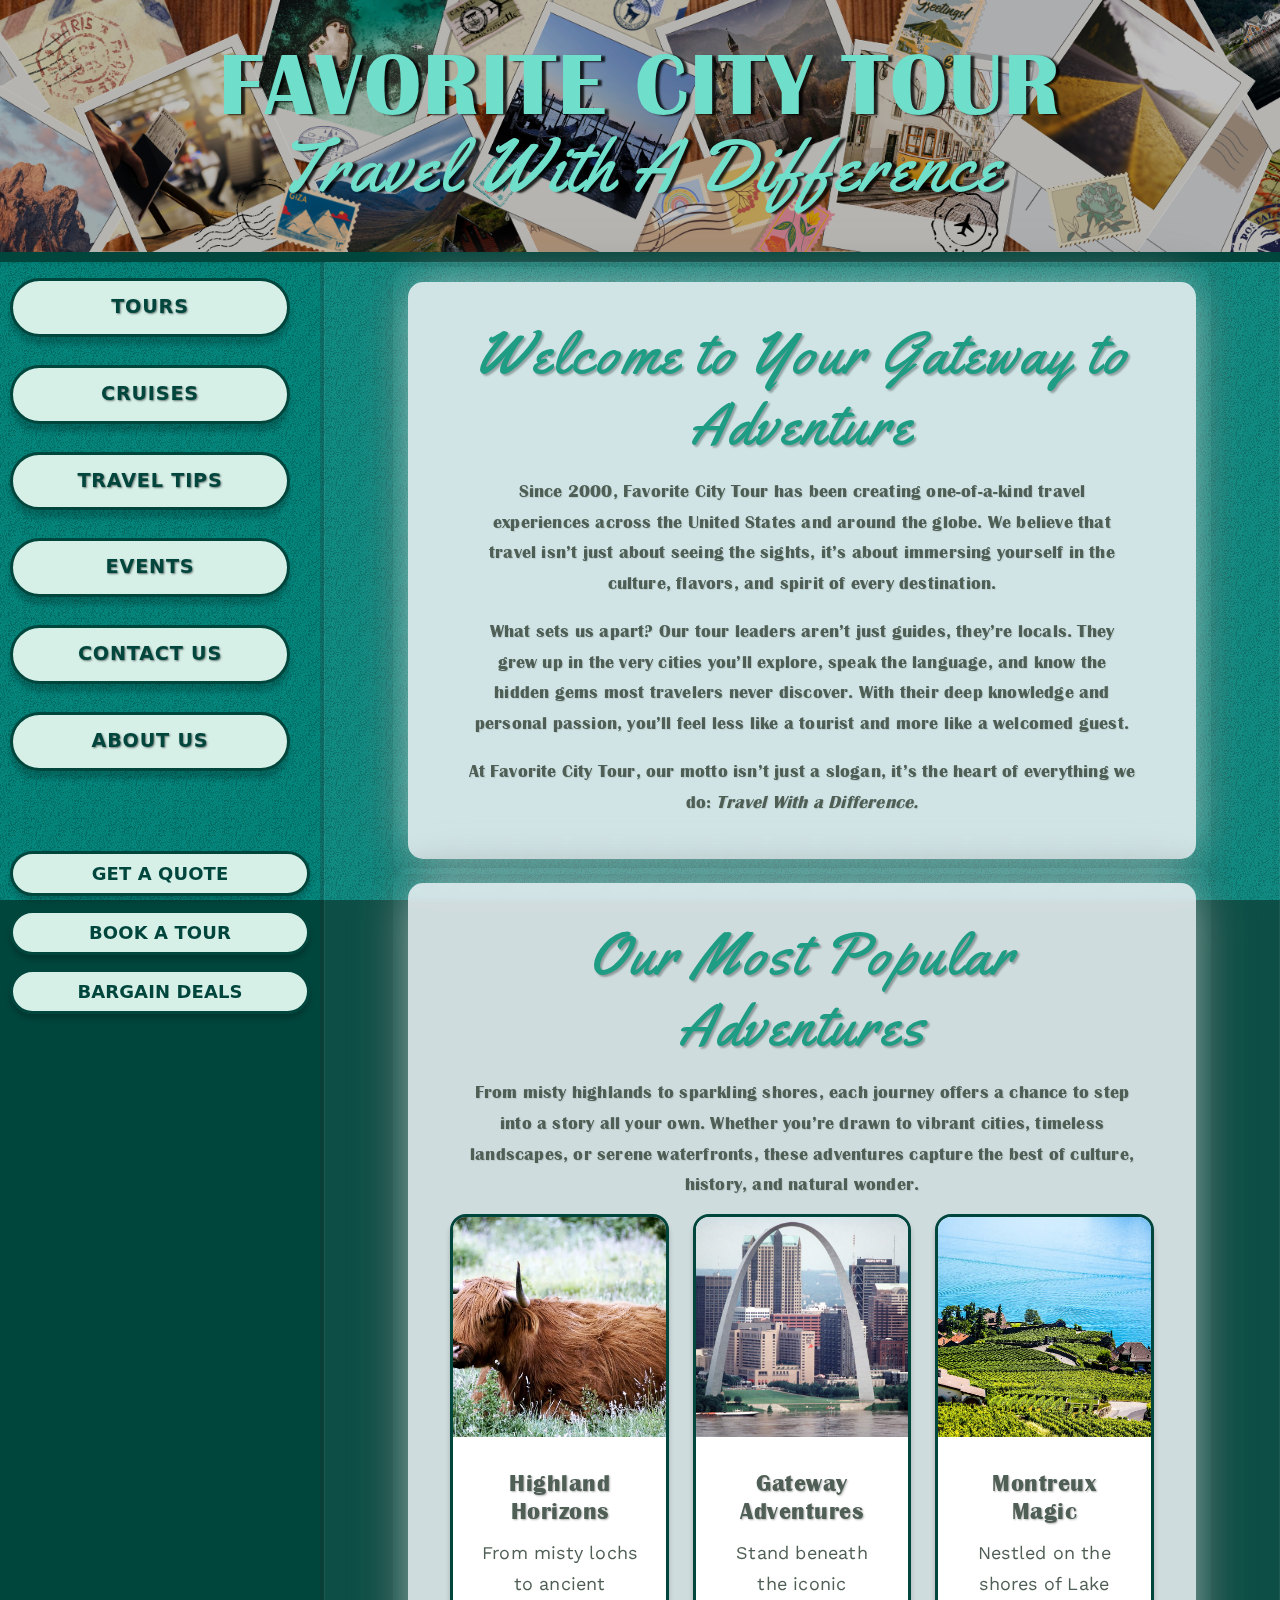
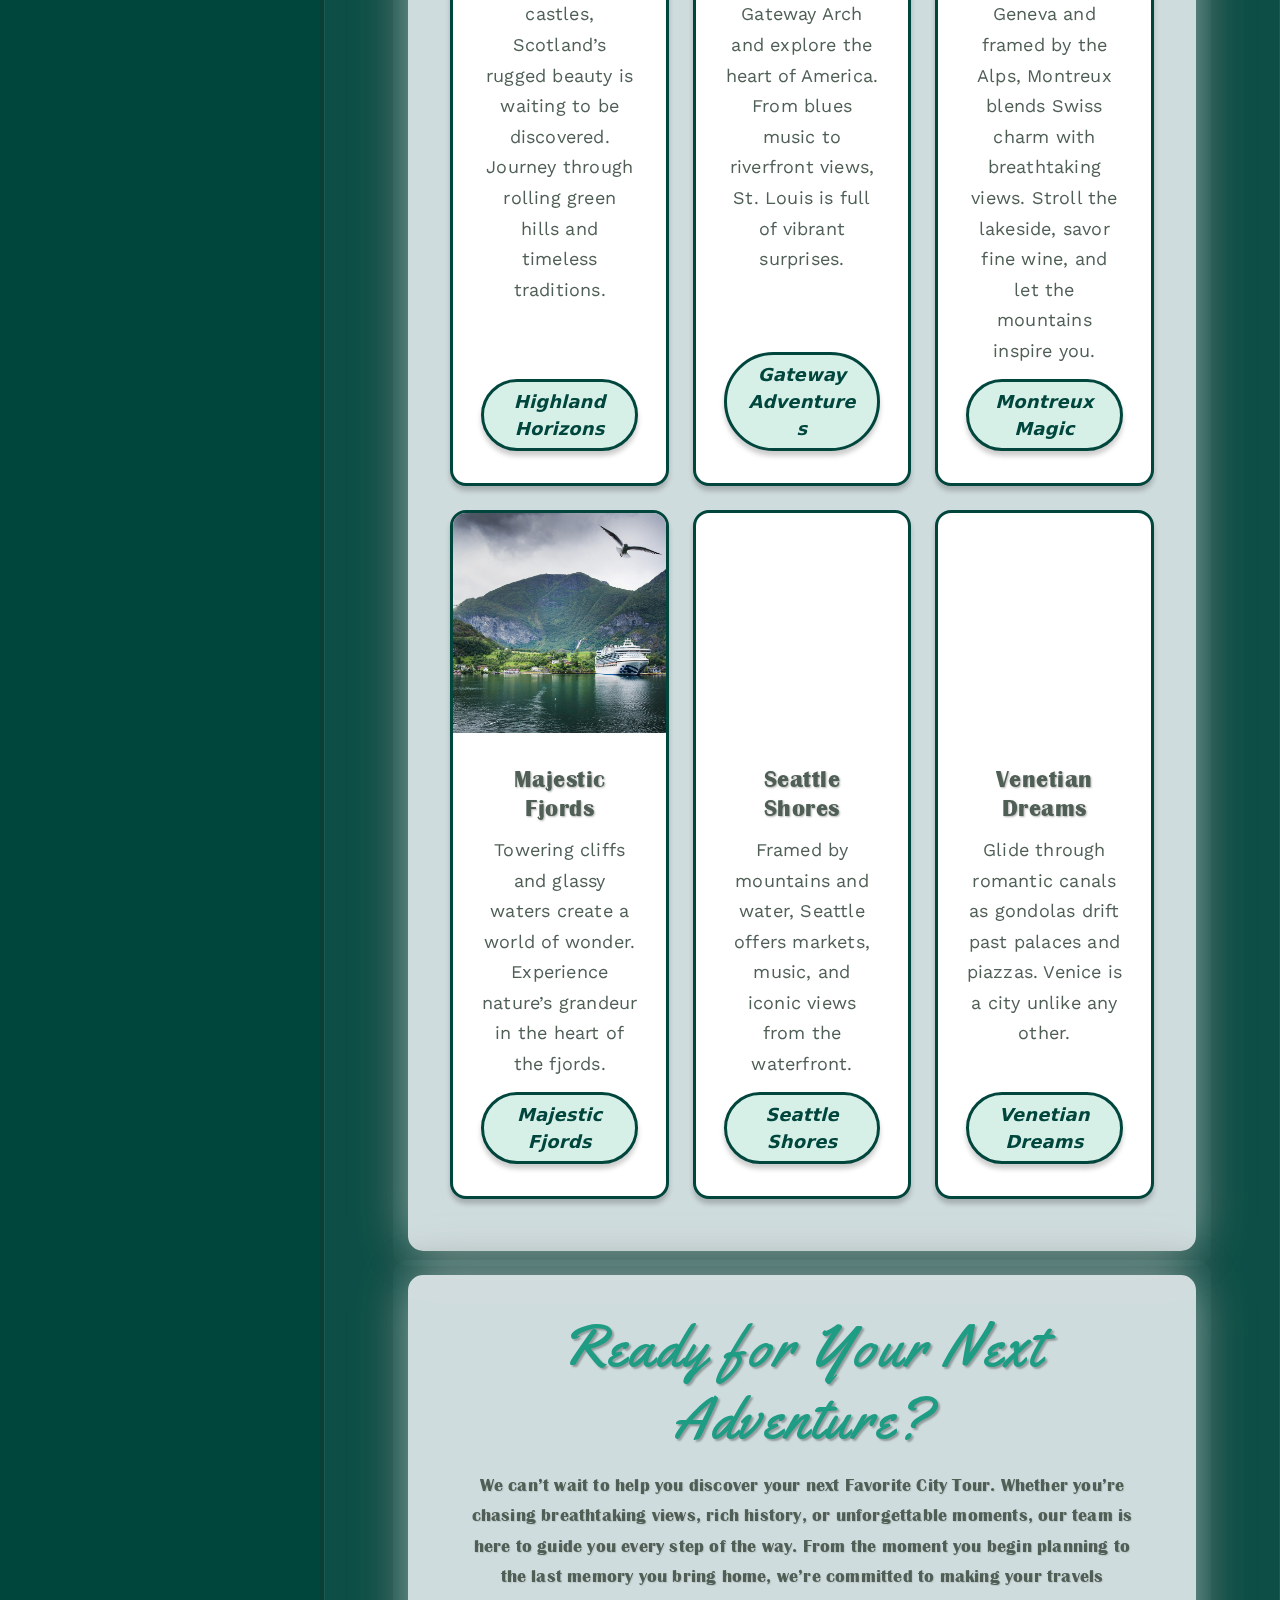
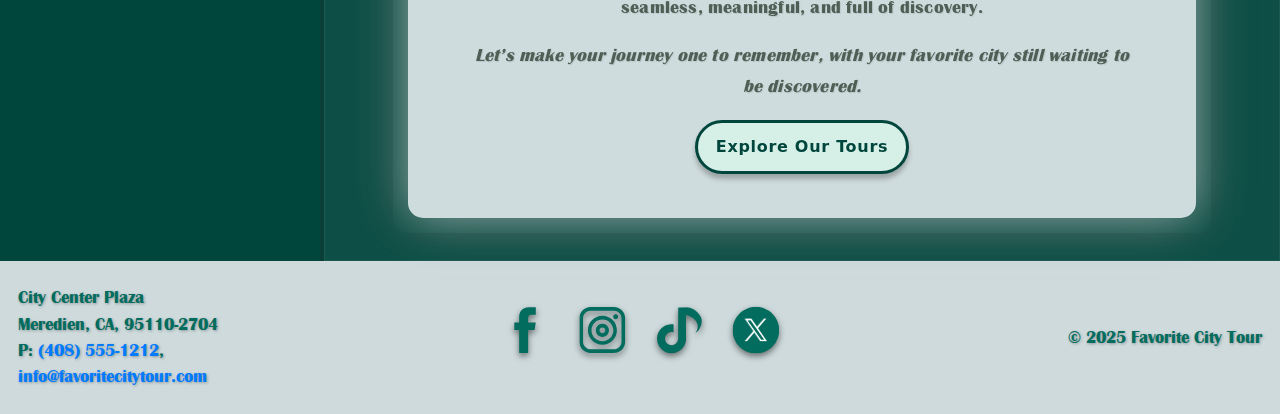
<file: index.html>
<!DOCTYPE html> 
<html lang="en"><!-- InstanceBegin template="/Templates/main.dwt" codeOutsideHTMLIsLocked="false" --> 
	<head> 
		<meta charset="utf-8"> 
		<meta http-equiv="X-UA-Compatible" content="IE=edge"> 
		<meta name="viewport" content="width=device-width, initial-scale=1"> 
		<!-- InstanceBeginEditable name="doctitle" -->
    <title>Travel With a Difference - Favorite City Tour</title>
	

    <!-- InstanceEndEditable --> 
		
		
<!-- Bootstrap --> 
 <link href="css/bootstrap-4.4.1.css" rel="stylesheet"> 
 <link href="https://fonts.googleapis.com/css2?family=Yellowtail&display=swap" rel="stylesheet"> 
 <link rel="stylesheet" href="css/site.css"> 
		
	<!-- Template Parameters --> 
		<!-- InstanceParam name="carouselEnabled" type="boolean" value="false" --> 
		<!-- InstanceParam name="listSelectionEnabled" type="boolean" value="false" --> 
		<!-- InstanceParam name="imageSelectionEnabled" type="boolean" value="true" --> 
		
	<!-- InstanceBeginEditable name="description" -->
    <meta name="description" content="Favorite City Tour - Guided tours, cruises, travel tips, and deals. Small groups, expert local guides, easy online booking. Start planning your perfect city adventure.">
    <!-- InstanceEndEditable --> 
	<!-- InstanceBeginEditable name="head" -->
  <!-- InstanceEndEditable --> 
	</head> 
	<body class="bg-teal"> 
		
		<!-- HEADER / BANNER --> 
		<header id="top" class="banner shadow-sm text-center"> 
			<div class="banner-inner container-fluid"> 
				<h1 class="site-title"><a href="index.html">FAVORITE CITY TOUR</a></h1> 
				<p class="site-tagline">Travel With A Difference</p> 
			</div> 
		</header> 
		
		<!-- Hamburger --> 
		<button class="hamburger d-lg-none" aria-label="Open menu" aria-controls="mobileNav" aria-expanded="false"> 
			<span></span><span></span><span></span> 
		</button> 
		
		<!-- Dim overlay for the drawer --> 
		<div class="drawer-overlay d-lg-none" hidden></div> 
		
		<!-- MAIN LAYOUT --> 
		<div class="container-fluid layout-wrap"> 
			<div class="row"> 
				<aside id="mobileNav" class="col-12 col-lg-3 leftmenu py-3"> 
					<nav class="menu-stack">  
						
		<!-- MAIN NAV --> 
						<div class="menu-group-primary"> 
							<a class="menu-btn" href="tours.html">TOURS</a> 
							<a class="menu-btn" href="cruises.html">CRUISES</a> 
							<a class="menu-btn" href="tipsandsafty.html">TRAVEL TIPS</a> 
							<a class="menu-btn" href="events.html">EVENTS</a> 
							<a class="menu-btn" href="contact.html">CONTACT US</a> 
							<a class="menu-btn" href="about.html">ABOUT US</a> 
						</div> 
		
		<!-- Last 3 CTA Buttons --> 
						<div class="menu-group-secondary"> 
							<a href="BostonCharm.html" class="btn btn-primary" data-message="Page coming soon!">GET A QUOTE</a> 
							<a href="BostonCharm.html" class="btn btn-primary" data-message="Page coming soon!">BOOK A TOUR</a> 
							<a href="BostonCharm.html" class="btn btn-primary" data-message="Page coming soon!">BARGAIN DEALS</a> 
						</div> 
					</nav> 
				</aside> 
				
		<!-- MAIN CONTENT --> 
				<main class="col-12 col-lg-9 content-area"> 
					<section class="content-panel narrow text-center"> 
						<!-- InstanceBeginEditable name="heroHeading" -->
          <h2 class="section-title">Welcome to Your Gateway to Adventure</h2>
          <!-- InstanceEndEditable --> 
						<!-- InstanceBeginEditable name="heroIntro" -->
          <p class="lead-copy"> Since 2000, Favorite City Tour has been creating one-of-a-kind travel experiences across the United States and around the globe. We believe that travel isn’t just about seeing the sights, it’s about immersing yourself in the culture, flavors, and spirit of every destination. </p>
          <p class="lead-copy">What sets us apart? Our tour leaders aren’t just guides, they’re locals. They grew up in the very cities you’ll explore, speak the language, and know the hidden gems most travelers never discover. With their deep knowledge and personal passion, you’ll feel less like a tourist and more like a welcomed guest.</p>
						<p class="lead-copy">At Favorite City Tour, our motto isn’t just a slogan, it’s the heart of everything we do: <em>Travel With a Difference.</em></p> 
          <!-- InstanceEndEditable --> 
					</section> 
					
		<!-- Optional Carousel --> 
					 
					
	<!-- Optional Image-Based Card Grid --> 
					 
					<section class="content-panel narrow text-center"> 
						<!-- InstanceBeginEditable name="imageGridHeading" --> 
						<h2 class="section-title">Our Most Popular Adventures</h2> <!-- InstanceEndEditable --> <!-- InstanceBeginEditable name="imageGridIntro" --> <p class="lead-copy">From misty highlands to sparkling shores, each journey offers a chance to step into a story all your own. Whether you’re drawn to vibrant cities, timeless landscapes, or serene waterfronts, these adventures capture the best of culture, history, and natural wonder.</p> <!-- InstanceEndEditable --> 
						<div class="row text-center cards-2-col"> 
							<!-- InstanceBeginEditable name="cardGrid" --> 
	
							<div class="row card-grid">
		
      <!-- Highland Horizons -->
      <div class="col-12 col-sm-6 col-md-4 mb-4 d-flex">
        <div class="card h-100 w-100 text-dark">
          <img class="card-img-top" 
               src="images/highland-cow.jpg"
               alt="A shaggy Highland cow with long horns lying in tall grass in a green meadow."
               width="800" height="533" loading="lazy" decoding="async">
          <div class="card-body d-flex flex-column">
            <h5 class="card-title">Highland Horizons</h5>
            <p>From misty lochs to ancient castles, Scotland’s rugged beauty is waiting to be discovered. Journey through rolling green hills and timeless traditions.</p>
            <a href="HighlandHorizons.html" class="btn btn-primary mt-auto" data-message="Page coming soon!"><em>Highland Horizons</em></a>
          </div>
        </div>
      </div>

      <!-- Gateway Adventures -->
      <div class="col-12 col-sm-6 col-md-4 mb-4 d-flex">
        <div class="card h-100 w-100 text-dark">
          <img class="card-img-top" 
               src="images/st-louis.jpg"
               alt="The Gateway Arch rising above downtown St. Louis with office buildings in the background and the Mississippi River in the foreground."
               width="800" height="533" loading="lazy" decoding="async">
          <div class="card-body d-flex flex-column">
            <h5 class="card-title">Gateway Adventures</h5>
            <p>Stand beneath the iconic Gateway Arch and explore the heart of America. From blues music to riverfront views, St. Louis is full of vibrant surprises.</p>
            <a href="GatewayAdventures.html" class="btn btn-primary mt-auto" data-message="Page coming soon!"><em>Gateway Adventures</em></a>
          </div>
        </div>
      </div>

      <!-- Montreux Magic -->
      <div class="col-12 col-sm-6 col-md-4 mb-4 d-flex">
        <div class="card h-100 w-100 text-dark">
          <img class="card-img-top" 
               src="images/swiss.jpg"
               alt="Terraced vineyards overlooking blue waters of Lake Geneva with small village houses scattered along the hillside."
               width="800" height="533" loading="lazy" decoding="async">
          <div class="card-body d-flex flex-column">
            <h5 class="card-title">Montreux Magic</h5>
            <p>Nestled on the shores of Lake Geneva and framed by the Alps, Montreux blends Swiss charm with breathtaking views. Stroll the lakeside, savor fine wine, and let the mountains inspire you.</p>
            <a href="MontreuxMagic.html" class="btn btn-primary mt-auto" data-message="Page coming soon!"><em>Montreux Magic</em></a>
          </div>
        </div>
      </div>

      <!-- Majestic Fjords -->
      <div class="col-12 col-sm-6 col-md-4 mb-4 d-flex">
        <div class="card h-100 w-100 text-dark">
          <img class="card-img-top" 
               src="images/fjord.jpg"
               alt="Large cruise ship docked in a Norwegian fjord with steep green mountains and seabirds flying overhead."
               width="800" height="533" loading="lazy" decoding="async">
          <div class="card-body d-flex flex-column">
            <h5 class="card-title">Majestic Fjords</h5>
            <p>Towering cliffs and glassy waters create a world of wonder. Experience nature’s grandeur in the heart of the fjords.</p>
            <a href="MajesticFjords.html" class="btn btn-primary mt-auto" data-message="Page coming soon!"><em>Majestic Fjords</em></a>
          </div>
        </div>
      </div>

      <!-- Seattle Shores -->
      <div class="col-12 col-sm-6 col-md-4 mb-4 d-flex">
        <div class="card h-100 w-100 text-dark">
          <img class="card-img-top" 
               src="images/seattle-shore.jpg"
               alt="Seattle waterfront skyline with the Space Needle rising above the city along the shoreline."
               width="800" height="533" loading="lazy" decoding="async">
          <div class="card-body d-flex flex-column">
            <h5 class="card-title">Seattle Shores</h5>
            <p>Framed by mountains and water, Seattle offers markets, music, and iconic views from the waterfront.</p>
            <a href="SeattleShores.html" class="btn btn-primary mt-auto" data-message="Page coming soon!"><em>Seattle Shores</em></a>
          </div>
        </div>
      </div>

      <!-- Venetian Dreams -->
      <div class="col-12 col-sm-6 col-md-4 mb-4 d-flex">
        <div class="card h-100 w-100 text-dark">
          <img class="card-img-top" 
               src="images/venice.jpg"
               alt="Cruise ship near the Venice waterfront as people stroll along the promenade beside colorful historic buildings."
               width="800" height="533" loading="lazy" decoding="async">
          <div class="card-body d-flex flex-column">
            <h5 class="card-title">Venetian Dreams</h5>
            <p>Glide through romantic canals as gondolas drift past palaces and piazzas. Venice is a city unlike any other.</p>
            <a href="VenetianDreams.html" class="btn btn-primary mt-auto" data-message="Page coming soon!"><em>Venetian Dreams</em></a>
          </div>
        </div>
      </div>
    </div>



 <!-- InstanceEndEditable --> 
						</div> 
					</section> 
					 
					
	<!-- Optional List-Based Section --> 
					 
					
	<!-- Default Page Content --> 
					<section class="content-panel narrow text-center"> 
						<!-- InstanceBeginEditable name="EditRegion15" --> 
						<h2 class="section-title">Ready for Your Next Adventure?</h2> <!-- InstanceEndEditable --> <!-- InstanceBeginEditable name="EditRegion140" --> <p class="lead-copy"> We can’t wait to help you discover your next Favorite City Tour. Whether you’re chasing breathtaking views, rich history, or unforgettable moments, our team is here to guide you every step of the way. From the moment you begin planning to the last memory you bring home, we’re committed to making your travels seamless, meaningful, and full of discovery.</p> 
						<p class="lead-copy"><em>Let’s make your journey one to remember, with your favorite city still waiting to be discovered.</em></p> 
						
						<div class="text-center my-3"> 
							<a href="tours.html" class="back-to-top" aria-label="Our Tours">Explore Our Tours </a> 
						</div>
						<!-- InstanceEndEditable -->
					</section> 
				</main> 
			</div> 
		</div> 
		
    <!-- FOOTER --> 
		<footer class="site-footer"> 
			<div class="footer-panel"> 
				<div class="footer-col left"> City Center Plaza<br> Meredien, CA, 95110-2704<br> 
					P: <a href="tel:+14085551212">(408) 555-1212</a>,<br> 
					<a href="mailto:info@favoritecitytour.com">info@favoritecitytour.com </a>
				</div> 
				
				<!-- Social icons (32–40px PNG/SVG with transparent bg) -->
				<div class="footer-col center">  
					<a class="social" 
					   href="https://facebook.com/YourPage" 
					   target="_blank" 
					   rel="noopener noreferrer" 
					   aria-label="Favorite City Tour on Facebook"> 
					<img src="svg-logos/facebook.svg" 
						 width="40" height="40" 
						 alt="Facebook" 
						 aria-hidden="true"> </a> 
					
					<a class="social" 
					   href="https://instagram.com/YourHandle" 
					   target="_blank" rel="noopener noreferrer" 
					   aria-label="Favorite City Tour on Instagram"> 
					<img src="svg-logos/instagram.svg" 
					   width="40" height="40" 
					   alt="Instagram" 
					   aria-hidden="true"> </a> 
					
					<a class="social" 
					   href="https://www.tiktok.com/YourHandle" 
					   target="_blank" 
					   rel="noopener noreferrer" 
					   aria-label="Favorite City Tour on TikTok"> 
					<img src="svg-logos/tiktok.svg" 
						 width="40" height="40" 
						 alt="TikTok" 
						 aria-hidden="true"> </a> 
					
					<a class="social" 
					   href="https://twitter.com/YourHandle" 
					   target="_blank" 
					   rel="noopener noreferrer" 
					   aria-label="Favorite City Tour on X (Twitter)"> 
					<img src="svg-logos/twitter.svg" 
					   width="40" height="40" 
					   alt="X (Twitter)" 
					   aria-hidden="true"> </a>
					
				</div> 
				<div class="footer-col right">
					
					<!-- InstanceBeginEditable name="year" -->© 2025 Favorite City Tour
					
	<script>
  (function(){
    var btn = document.querySelector('.hamburger');
    var drawer = document.getElementById('mobileNav');
    var overlay = document.querySelector('.drawer-overlay');
    if(!btn || !drawer || !overlay) return;

    function openDrawer(){
      drawer.classList.add('open');
      overlay.hidden = false;
      overlay.offsetHeight;
      overlay.classList.add('show');
      btn.setAttribute('aria-expanded','true');
      drawer.setAttribute('aria-hidden','false');
      document.body.style.overflow = 'hidden';
    }
    function closeDrawer(){
      drawer.classList.remove('open');
      overlay.classList.remove('show');
      btn.setAttribute('aria-expanded','false');
      drawer.setAttribute('aria-hidden','true');
      document.body.style.overflow = '';
      setTimeout(function(){ overlay.hidden = true; }, 300);
    }

    btn.addEventListener('click', function(){
      drawer.classList.contains('open') ? closeDrawer() : openDrawer();
    });
    overlay.addEventListener('click', closeDrawer);
    document.addEventListener('keydown', function(e){
      if(e.key === 'Escape' && drawer.classList.contains('open')) closeDrawer();
    });
  })();
  </script>				
					
					<script>
document.addEventListener('click', function (e) {
  const link = e.target.closest('a[data-message]');
  if (!link) return;

  e.preventDefault(); // stop navigation
  alert(link.dataset.message || 'Page coming soon!');
});
</script>
<!-- InstanceEndEditable --></div> 
			</div> 
			
			
			
			
		</footer> 
		<script src="js/jquery-3.4.1.min.js"></script> 
		<script src="js/popper.min.js"></script> 
		<script src="js/bootstrap-4.4.1.js">
		</script> 
		
		<!-- Hamburger Nav Script --> 
		<script> (function(){ var btn = document.querySelector('.hamburger'); var drawer = document.getElementById('mobileNav'); var overlay = document.querySelector('.drawer-overlay'); if(!btn || !drawer || !overlay) return; function openDrawer(){ drawer.classList.add('open'); overlay.hidden = false; overlay.offsetHeight; 
		
		// reflow overlay.classList.add('show'); btn.setAttribute('aria-expanded','true'); drawer.setAttribute('aria-hidden','false'); document.body.style.overflow = 'hidden'; } function closeDrawer(){ drawer.classList.remove('open'); overlay.classList.remove('show'); btn.setAttribute('aria-expanded','false'); drawer.setAttribute('aria-hidden','true'); document.body.style.overflow = ''; setTimeout(function(){ overlay.hidden = true; }, 300); } btn.addEventListener('click', function(){ drawer.classList.contains('open') ? closeDrawer() : openDrawer(); }); overlay.addEventListener('click', closeDrawer); document.addEventListener('keydown', function(e){ if(e.key === 'Escape' && drawer.classList.contains('open')) closeDrawer(); }); })();
		</script>
		
<script>
  document.addEventListener('DOMContentLoaded', function () {
    
    var file = location.pathname.split('/').pop().toLowerCase();
    if (!file || file === '/') file = 'index.html';
    if (file === '') file = 'index.html';

    
    document.querySelectorAll('.menu-group-primary .menu-btn').forEach(function (a) {
      var u = new URL(a.getAttribute('href'), location.href);
      var hrefFile = u.pathname.split('/').pop().toLowerCase();
      if (!hrefFile || hrefFile === '/') hrefFile = 'index.html';

      var isCurrent = hrefFile === file;

      a.classList.toggle('active', isCurrent);
      if (isCurrent) {
        a.setAttribute('aria-current', 'page');
        
      } else {
        a.removeAttribute('aria-current');
        a.removeAttribute('aria-disabled');
      }
    });
  });
</script>

				<script>
document.addEventListener('click', function (e) {
  const link = e.target.closest('a[data-message]');
  if (!link) return;

  
  const isDisabled = link.getAttribute('aria-disabled') === 'true' || link.getAttribute('href') === '#';
  if (!isDisabled) return;

  e.preventDefault();
  alert(link.dataset.message || 'Page coming soon!');
});


document.addEventListener('keydown', function (e) {
  if (!(e.key === 'Enter' || e.key === ' ')) return;
  const link = document.activeElement;
  if (link && link.tagName === 'A' && link.hasAttribute('data-message')) {
    const isDisabled = link.getAttribute('aria-disabled') === 'true' || link.getAttribute('href') === '#';
    if (isDisabled) {
      e.preventDefault();
      alert(link.dataset.message || 'Page coming soon!');
    }
  }
});
</script>		
		
<script>
document.addEventListener('click', function (e) {
  const link = e.target.closest('a[data-message]');
  if (!link) return;

  e.preventDefault(); // stop navigation
  alert(link.dataset.message || 'Page coming soon!');
});
</script>		
		
	</body> 
<!-- InstanceEnd --></html>
</file>
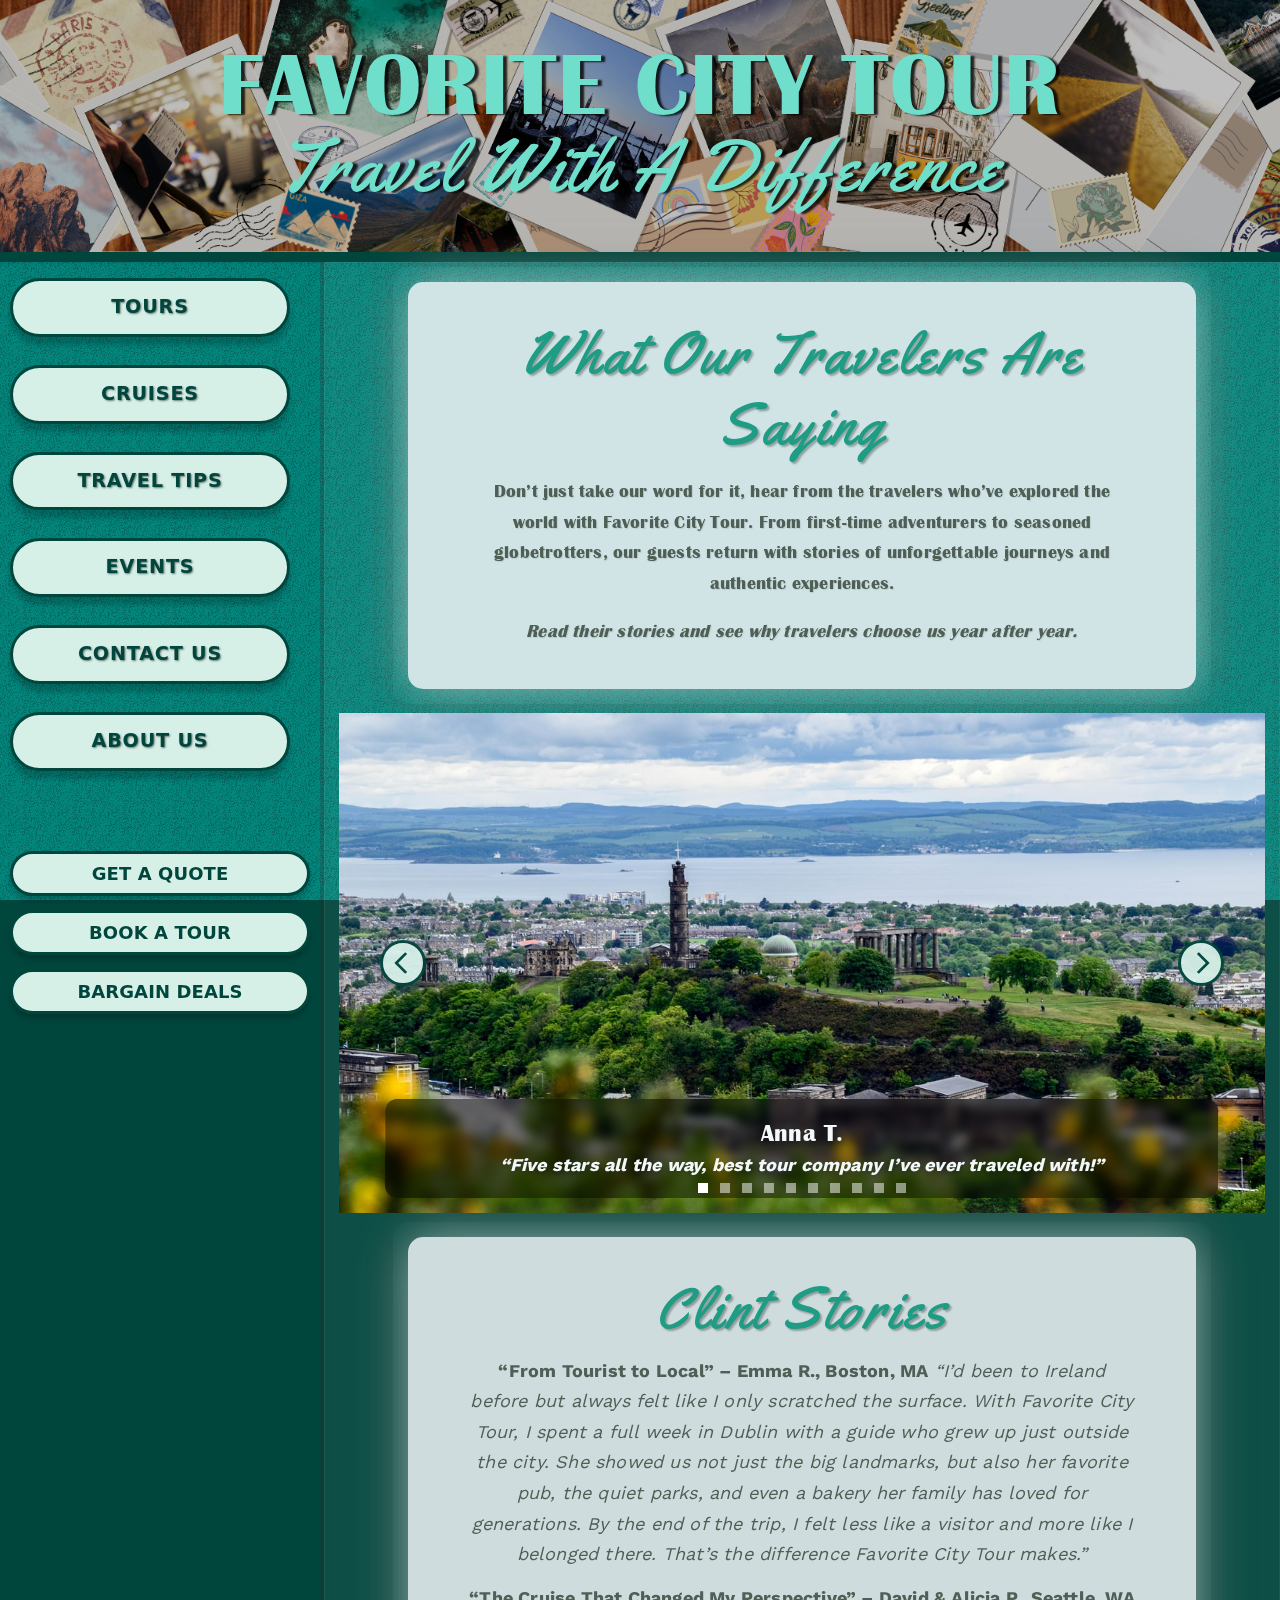
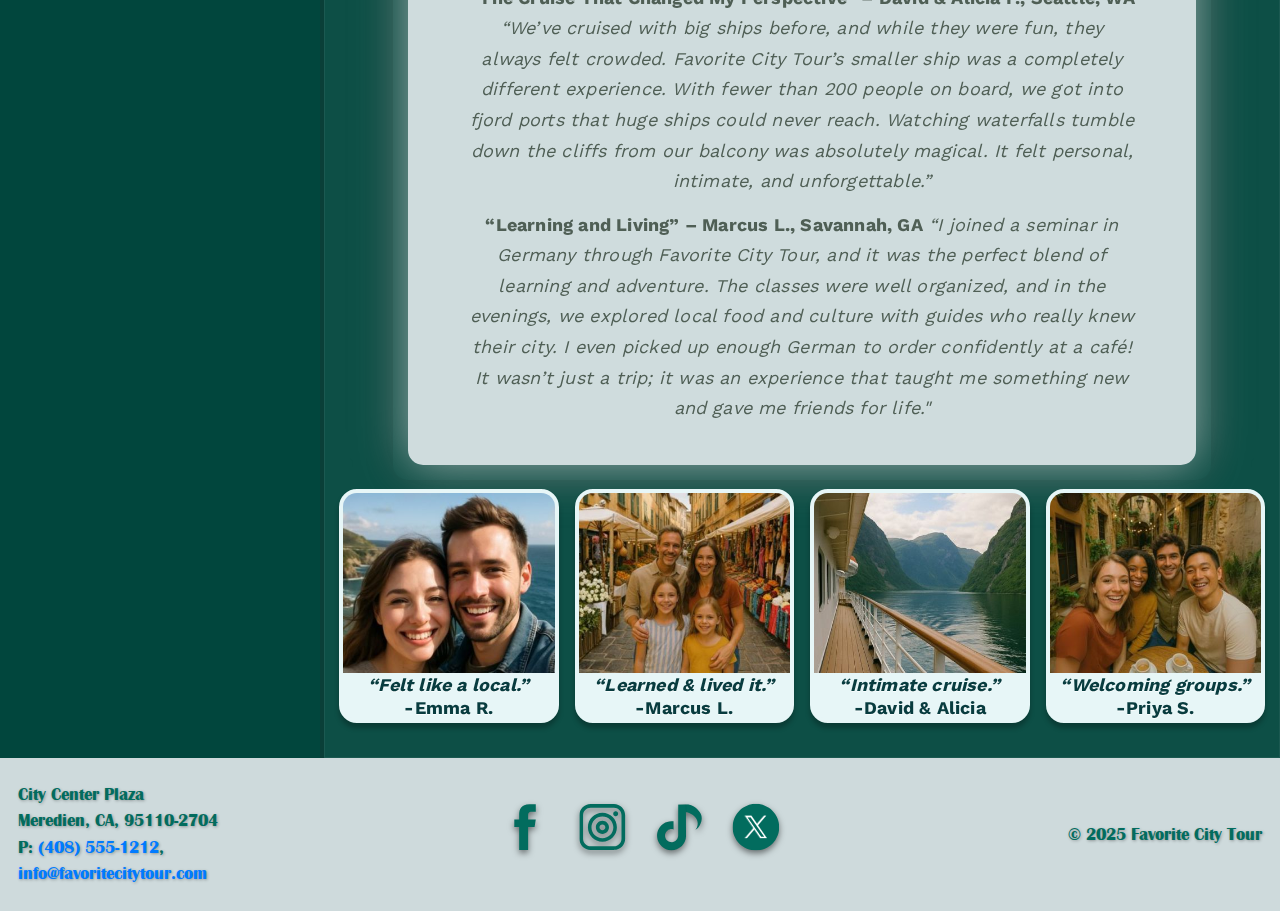
<file: clientreviews.html>
<!DOCTYPE html> 
<html lang="en"><!-- InstanceBegin template="/Templates/main.dwt" codeOutsideHTMLIsLocked="false" --> 
	<head> 
		<meta charset="utf-8"> 
		<meta http-equiv="X-UA-Compatible" content="IE=edge"> 
		<meta name="viewport" content="width=device-width, initial-scale=1"> 
		<!-- InstanceBeginEditable name="doctitle" -->
    <title>Client Reviews &amp; Testimonials - Favorite City Tour</title>
    <!-- InstanceEndEditable --> 
		
		
<!-- Bootstrap --> 
 <link href="css/bootstrap-4.4.1.css" rel="stylesheet"> 
 <link href="https://fonts.googleapis.com/css2?family=Yellowtail&display=swap" rel="stylesheet"> 
 <link rel="stylesheet" href="css/site.css"> 
		
	<!-- Template Parameters --> 
		<!-- InstanceParam name="carouselEnabled" type="boolean" value="true" --> 
		<!-- InstanceParam name="listSelectionEnabled" type="boolean" value="false" --> 
		<!-- InstanceParam name="imageSelectionEnabled" type="boolean" value="false" --> 
		
	<!-- InstanceBeginEditable name="description" -->
    <meta name="description" content="Favorite City Tour - Real traveler stories and ratings. See why guests love our tours and cruises—then book with confidence.">
    <!-- InstanceEndEditable --> 
	<!-- InstanceBeginEditable name="head" -->
  <!-- InstanceEndEditable --> 
	</head> 
	<body class="bg-teal"> 
		
		<!-- HEADER / BANNER --> 
		<header id="top" class="banner shadow-sm text-center"> 
			<div class="banner-inner container-fluid"> 
				<h1 class="site-title"><a href="index.html">FAVORITE CITY TOUR</a></h1> 
				<p class="site-tagline">Travel With A Difference</p> 
			</div> 
		</header> 
		
		<!-- Hamburger --> 
		<button class="hamburger d-lg-none" aria-label="Open menu" aria-controls="mobileNav" aria-expanded="false"> 
			<span></span><span></span><span></span> 
		</button> 
		
		<!-- Dim overlay for the drawer --> 
		<div class="drawer-overlay d-lg-none" hidden></div> 
		
		<!-- MAIN LAYOUT --> 
		<div class="container-fluid layout-wrap"> 
			<div class="row"> 
				<aside id="mobileNav" class="col-12 col-lg-3 leftmenu py-3"> 
					<nav class="menu-stack">  
						
		<!-- MAIN NAV --> 
						<div class="menu-group-primary"> 
							<a class="menu-btn" href="tours.html">TOURS</a> 
							<a class="menu-btn" href="cruises.html">CRUISES</a> 
							<a class="menu-btn" href="tipsandsafty.html">TRAVEL TIPS</a> 
							<a class="menu-btn" href="events.html">EVENTS</a> 
							<a class="menu-btn" href="contact.html">CONTACT US</a> 
							<a class="menu-btn" href="about.html">ABOUT US</a> 
						</div> 
		
		<!-- Last 3 CTA Buttons --> 
						<div class="menu-group-secondary"> 
							<a href="BostonCharm.html" class="btn btn-primary" data-message="Page coming soon!">GET A QUOTE</a> 
							<a href="BostonCharm.html" class="btn btn-primary" data-message="Page coming soon!">BOOK A TOUR</a> 
							<a href="BostonCharm.html" class="btn btn-primary" data-message="Page coming soon!">BARGAIN DEALS</a> 
						</div> 
					</nav> 
				</aside> 
				
		<!-- MAIN CONTENT --> 
				<main class="col-12 col-lg-9 content-area"> 
					<section class="content-panel narrow text-center"> 
						<!-- InstanceBeginEditable name="heroHeading" -->
          <h2 class="section-title">What Our Travelers Are Saying</h2>
          <!-- InstanceEndEditable --> 
						<!-- InstanceBeginEditable name="heroIntro" -->
          <p class="lead-copy"> Don’t just take our word for it, hear from the travelers who’ve explored the world with Favorite City Tour. From first-time adventurers to seasoned globetrotters, our guests return with stories of unforgettable journeys and authentic experiences. </p>
		  <p class="lead-copy"><em>Read their stories and see why travelers choose us year after year.</em></p>
          <!-- InstanceEndEditable --> 
					</section> 
					
		<!-- Optional Carousel --> 
					 <section class="mb-4"> 
					<!-- InstanceBeginEditable name="carouselSlides" -->
  <div id="heroCarousel" class="carousel slide" data-ride="carousel" data-interval="4500" data-pause="hover">
  <!-- 10 dots -->
  <ol class="carousel-indicators">
    <li data-target="#heroCarousel" data-slide-to="0" class="active"></li>
    <li data-target="#heroCarousel" data-slide-to="1"></li>
    <li data-target="#heroCarousel" data-slide-to="2"></li>
    <li data-target="#heroCarousel" data-slide-to="3"></li>
    <li data-target="#heroCarousel" data-slide-to="4"></li>
    <li data-target="#heroCarousel" data-slide-to="5"></li>
    <li data-target="#heroCarousel" data-slide-to="6"></li>
    <li data-target="#heroCarousel" data-slide-to="7"></li>
    <li data-target="#heroCarousel" data-slide-to="8"></li>
    <li data-target="#heroCarousel" data-slide-to="9"></li>
  </ol>

	  
  <div class="carousel-inner">
  <div class="carousel-item active">
    <img class="d-block w-100"
         src="images/scotland.jpg"
         alt="View of Calton Hill in Edinburgh, Scotland, with historic monuments, greenery, and the Firth of Forth in the distance."
         width="1920" height="500" decoding="async">

    <div class="carousel-caption d-none d-sm-block">
      <h5>Anna T.</h5>
      <p><em>“Five stars all the way, best tour company I’ve ever traveled with!”</em></p>
    </div>
  </div>

  <!-- Slide 2 -->
  <div class="carousel-item">
    <img class="d-block w-100"
         src="images/street1920.jpg"
         alt="Traditional European brick buildings in Amsterdam with hanging string lights across the narrow street."
         width="1920" height="500" loading="lazy" decoding="async">

    <div class="carousel-caption d-none d-sm-block">
      <h5>Chris J.</h5>
      <p><em>“Our guide in Amsterdam made us feel like we were exploring with an old friend.”</em></p>
    </div>
  </div>

  <!-- Slide 3 -->
  <div class="carousel-item">
    <img class="d-block w-100"
         src="images/summit-castle1920.jpg"
         alt="Ancient stone castle built on a rocky summit, surrounded by bare trees and weathered walls."
         width="1920" height="500" loading="lazy" decoding="async">

    <div class="carousel-caption d-none d-sm-block">
      <h5>Priya S.</h5>
      <p><em>“I was nervous about traveling alone, but the small group tours felt so welcoming.”</em></p>
    </div>
  </div>

  <!-- Slide 4 -->
  <div class="carousel-item">
    <img class="d-block w-100"
         src="images/village1920.jpg"
         alt="Colorful waterfront houses and church in a small Norwegian village reflecting in calm fjord waters."
         width="1920" height="500" loading="lazy" decoding="async">

    <div class="carousel-caption d-none d-sm-block">
      <h5>Michael B.</h5>
      <p><em>“The cruise to Alaska was breathtaking, never crowded, always personal.”</em></p>
    </div>
  </div>

  <!-- Slide 5 -->
  <div class="carousel-item">
    <img class="d-block w-100"
         src="images/australia1920.jpg"
         alt="Kangaroo wearing a blue collar labeled Cara nursing its joey on a grassy field with trees in the background."
         width="1920" height="500" loading="lazy" decoding="async">

    <div class="carousel-caption d-none d-sm-block">
      <h5>Sofia R.</h5>
      <p><em>“Every detail was taken care of. All I had to do was enjoy the journey.”</em></p>
    </div>
  </div>

  <!-- Slide 6 -->
  <div class="carousel-item">
    <img class="d-block w-100"
         src="images/old-state-house1920.jpg"
         alt="Historic Old State House with a clock tower in Boston, surrounded by tall modern office buildings."
         width="1920" height="500" loading="lazy" decoding="async">

    <div class="carousel-caption d-none d-sm-block">
      <h5>Jake L.</h5>
      <p><em>“Favorite City Tour showed us hidden spots in Boston I never would’ve found myself.”</em></p>
    </div>
  </div>

  <!-- Slide 7 -->
  <div class="carousel-item">
    <img class="d-block w-100"
         src="images/missouri1920.jpg"
         alt="St. Louis skyline with the Old Courthouse and Gateway Arch grounds, surrounded by modern office buildings"
         width="1920" height="500" loading="lazy" decoding="async">

    <div class="carousel-caption d-none d-sm-block">
      <h5>Sarah W.</h5>
      <p><em>“Professional, friendly, and unforgettable, I’m already planning my next trip with them.”</em></p>
    </div>
  </div>

  <!-- Slide 8 -->
  <div class="carousel-item">
    <img class="d-block w-100"
         src="images/factory1920.jpg"
         alt="Domino Sugar factory and waterfront industrial buildings with smokestacks under a partly cloudy sky."
         width="1920" height="500" loading="lazy" decoding="async">

    <div class="carousel-caption d-none d-sm-block">
      <h5>Daniel &amp; Maria H.</h5>
      <p><em>“Our family trip to New Orleans was fun, safe, and full of incredible food.”</em></p>
    </div>
  </div>

  <!-- Slide 9 -->
  <div class="carousel-item">
    <img class="d-block w-100"
         src="images/father1920.jpg"
         alt="Man holding a young child’s hand as they walk barefoot along the shoreline with waves in the background."
         width="1920" height="500" loading="lazy" decoding="async">

    <div class="carousel-caption d-none d-sm-block">
      <h5>Lily C.</h5>
      <p><em>“I’ve traveled with them three times now. Every trip feels fresh and exciting.”</em></p>
    </div>
  </div>

  <!-- Slide 10 -->
  <div class="carousel-item">
    <img class="d-block w-100"
         src="images/the-park1920.jpg"
         alt="Mother sitting outdoors with two young children in autumn clothing, smiling for a family portrait."
         width="1920" height="500" loading="lazy" decoding="async">

    <div class="carousel-caption d-none d-sm-block">
      <h5>Thomas K.</h5>
      <p><em>“The packing tips on the website saved me! I felt prepared and stress-free the whole trip.”</em></p>
    </div>
  </div>

</div>


  <a class="carousel-control-prev" href="#heroCarousel" role="button" data-slide="prev">
    <span class="carousel-control-prev-icon" aria-hidden="true"></span>
    <span class="sr-only">Previous</span>
  </a>
  <a class="carousel-control-next" href="#heroCarousel" role="button" data-slide="next">
    <span class="carousel-control-next-icon" aria-hidden="true"></span>
    <span class="sr-only">Next</span>
  </a>
</div>
						 


  <!-- InstanceEndEditable --> 
					</section> 
					 
					
	<!-- Optional Image-Based Card Grid --> 
					 
					
	<!-- Optional List-Based Section --> 
					 
					
	<!-- Default Page Content --> 
					<section class="content-panel narrow text-center"> 
						<!-- InstanceBeginEditable name="EditRegion15" --> <h2 class="section-title">Clint Stories</h2> <!-- InstanceEndEditable --> <!-- InstanceBeginEditable name="EditRegion140" --> <p class="review-text"><strong>“From Tourist to Local” – Emma R., Boston, MA</strong>  
						  <em>“I’d been to Ireland before but always felt like I only scratched the surface. With Favorite City Tour, I spent a full week in Dublin with a guide who grew up just outside the city. She showed us not just the big landmarks, but also her favorite pub, the quiet parks, and even a bakery her family has loved for generations. By the end of the trip, I felt less like a visitor and more like I belonged there. That’s the difference Favorite City Tour makes.”</em></p> 
						<p class="review-text"><strong>“The Cruise That Changed My Perspective” – David &amp; Alicia P., 
						Seattle, WA</strong> <em>“We’ve cruised with big ships before, and while they were fun, they always felt crowded. Favorite City Tour’s smaller ship was a completely different experience. With fewer than 200 people on board, we got into fjord ports that huge ships could never reach. Watching waterfalls tumble down the cliffs from our balcony was absolutely magical. It felt personal, intimate, and unforgettable.”</em></p> 
						<p class="review-text"><strong>“Learning and Living” – Marcus L., Savannah, GA</strong> 
					    <em>“I joined a seminar in Germany through Favorite City Tour, and it was the perfect blend of learning and adventure. The classes were well organized, and in the evenings, we explored local food and culture with guides who really knew their city. I even picked up enough German to order confidently at a café! It wasn’t just a trip; it was an experience that taught me something new and gave me friends for life."</em></p> 
					</section>
					
					<section> 
						<!-- ONE STRAIGHT LINE: 4 images -->
<div class="story-line-fixed">
  <figure class="story-card">
    <img class="story-image"
         src="images/couples-resized480.jpg"
         srcset="images/couples-resized240.jpg 240w,
                 images/couples-resized480.jpg 480w,
                 images/couples-resized720.jpg 720w"
         sizes="(min-width: 992px) 25vw, (min-width: 576px) 33vw, 50vw"
         width="480" height="320"
         alt="Traveler couple smiling together on a boat with scenic waters in the background."
         loading="lazy" decoding="async">
    <figcaption class="story-cap"><em>“Felt like a local.”</em><br>-Emma R.</figcaption>
  </figure>

  <figure class="story-card">
    <img class="story-image"
         src="images/family-resized480.jpg"
         srcset="images/family-resized240.jpg 240w,
                 images/family-resized480.jpg 480w,
                 images/family-resized720.jpg 720w"
         sizes="(min-width: 992px) 25vw, (min-width: 576px) 33vw, 50vw"
         width="480" height="320"
         alt="Family photo of travelers enjoying time together at a vibrant old city street market."
         loading="lazy" decoding="async">
    <figcaption class="story-cap"><em>“Learned &amp; lived it.”</em> <br>-Marcus L.  </figcaption>
  </figure>

  <figure class="story-card">
    <img class="story-image"
         src="images/fjord-selfie-resized480.jpg"
         srcset="images/fjord-selfie-resized240.jpg 240w,
                 images/fjord-selfie-resized480.jpg 480w,
                 images/fjord-selfie-resized720.jpg 720w"
         sizes="(min-width: 992px) 25vw, (min-width: 576px) 33vw, 50vw"
         width="480" height="320"
         alt="Cruise ship sailing through a narrow Norwegian fjord with steep green mountains and calm blue water."
         loading="lazy" decoding="async">
    <figcaption class="story-cap"><em>“Intimate cruise.”</em> <br>-David &amp; Alicia  </figcaption>
  </figure>

  <figure class="story-card">
    <img class="story-image"
         src="images/friends-resized480.jpg"
         srcset="images/friends-resized240.jpg 240w,
                 images/friends-resized480.jpg 480w,
                 images/friends-resized720.jpg 720w"
         sizes="(min-width: 992px) 25vw, (min-width: 576px) 33vw, 50vw"
         width="480" height="320"
         alt="Group selfie of friends at a hidden local café with cozy décor and travel vibes."
         loading="lazy" decoding="async">
    <figcaption class="story-cap"><em>“Welcoming groups.”</em> <br>-Priya S.  </figcaption>
  </figure>
</div>

						<!-- InstanceEndEditable -->
					</section> 
				</main> 
			</div> 
		</div> 
		
    <!-- FOOTER --> 
		<footer class="site-footer"> 
			<div class="footer-panel"> 
				<div class="footer-col left"> City Center Plaza<br> Meredien, CA, 95110-2704<br> 
					P: <a href="tel:+14085551212">(408) 555-1212</a>,<br> 
					<a href="mailto:info@favoritecitytour.com">info@favoritecitytour.com </a>
				</div> 
				
				<!-- Social icons (32–40px PNG/SVG with transparent bg) -->
				<div class="footer-col center">  
					<a class="social" 
					   href="https://facebook.com/YourPage" 
					   target="_blank" 
					   rel="noopener noreferrer" 
					   aria-label="Favorite City Tour on Facebook"> 
					<img src="svg-logos/facebook.svg" 
						 width="40" height="40" 
						 alt="Facebook" 
						 aria-hidden="true"> </a> 
					
					<a class="social" 
					   href="https://instagram.com/YourHandle" 
					   target="_blank" rel="noopener noreferrer" 
					   aria-label="Favorite City Tour on Instagram"> 
					<img src="svg-logos/instagram.svg" 
					   width="40" height="40" 
					   alt="Instagram" 
					   aria-hidden="true"> </a> 
					
					<a class="social" 
					   href="https://www.tiktok.com/YourHandle" 
					   target="_blank" 
					   rel="noopener noreferrer" 
					   aria-label="Favorite City Tour on TikTok"> 
					<img src="svg-logos/tiktok.svg" 
						 width="40" height="40" 
						 alt="TikTok" 
						 aria-hidden="true"> </a> 
					
					<a class="social" 
					   href="https://twitter.com/YourHandle" 
					   target="_blank" 
					   rel="noopener noreferrer" 
					   aria-label="Favorite City Tour on X (Twitter)"> 
					<img src="svg-logos/twitter.svg" 
					   width="40" height="40" 
					   alt="X (Twitter)" 
					   aria-hidden="true"> </a>
					
				</div> 
				<div class="footer-col right">
					
					<!-- InstanceBeginEditable name="year" -->© 2025 Favorite City Tour
					<script>
  (function(){
    var btn = document.querySelector('.hamburger');
    var drawer = document.getElementById('mobileNav');
    var overlay = document.querySelector('.drawer-overlay');
    if(!btn || !drawer || !overlay) return;

    function openDrawer(){
      drawer.classList.add('open');
      overlay.hidden = false;
      overlay.offsetHeight;
      overlay.classList.add('show');
      btn.setAttribute('aria-expanded','true');
      drawer.setAttribute('aria-hidden','false');
      document.body.style.overflow = 'hidden';
    }
    function closeDrawer(){
      drawer.classList.remove('open');
      overlay.classList.remove('show');
      btn.setAttribute('aria-expanded','false');
      drawer.setAttribute('aria-hidden','true');
      document.body.style.overflow = '';
      setTimeout(function(){ overlay.hidden = true; }, 300);
    }

    btn.addEventListener('click', function(){
      drawer.classList.contains('open') ? closeDrawer() : openDrawer();
    });
    overlay.addEventListener('click', closeDrawer);
    document.addEventListener('keydown', function(e){
      if(e.key === 'Escape' && drawer.classList.contains('open')) closeDrawer();
    });
  })();
  </script><!-- InstanceEndEditable --></div> 
			</div> 
			
			
			
			
		</footer> 
		<script src="js/jquery-3.4.1.min.js"></script> 
		<script src="js/popper.min.js"></script> 
		<script src="js/bootstrap-4.4.1.js">
		</script> 
		
		<!-- Hamburger Nav Script --> 
		<script> (function(){ var btn = document.querySelector('.hamburger'); var drawer = document.getElementById('mobileNav'); var overlay = document.querySelector('.drawer-overlay'); if(!btn || !drawer || !overlay) return; function openDrawer(){ drawer.classList.add('open'); overlay.hidden = false; overlay.offsetHeight; 
		
		// reflow overlay.classList.add('show'); btn.setAttribute('aria-expanded','true'); drawer.setAttribute('aria-hidden','false'); document.body.style.overflow = 'hidden'; } function closeDrawer(){ drawer.classList.remove('open'); overlay.classList.remove('show'); btn.setAttribute('aria-expanded','false'); drawer.setAttribute('aria-hidden','true'); document.body.style.overflow = ''; setTimeout(function(){ overlay.hidden = true; }, 300); } btn.addEventListener('click', function(){ drawer.classList.contains('open') ? closeDrawer() : openDrawer(); }); overlay.addEventListener('click', closeDrawer); document.addEventListener('keydown', function(e){ if(e.key === 'Escape' && drawer.classList.contains('open')) closeDrawer(); }); })();
		</script>
		
<script>
  document.addEventListener('DOMContentLoaded', function () {
    
    var file = location.pathname.split('/').pop().toLowerCase();
    if (!file || file === '/') file = 'index.html';
    if (file === '') file = 'index.html';

    
    document.querySelectorAll('.menu-group-primary .menu-btn').forEach(function (a) {
      var u = new URL(a.getAttribute('href'), location.href);
      var hrefFile = u.pathname.split('/').pop().toLowerCase();
      if (!hrefFile || hrefFile === '/') hrefFile = 'index.html';

      var isCurrent = hrefFile === file;

      a.classList.toggle('active', isCurrent);
      if (isCurrent) {
        a.setAttribute('aria-current', 'page');
        
      } else {
        a.removeAttribute('aria-current');
        a.removeAttribute('aria-disabled');
      }
    });
  });
</script>

				<script>
document.addEventListener('click', function (e) {
  const link = e.target.closest('a[data-message]');
  if (!link) return;

  
  const isDisabled = link.getAttribute('aria-disabled') === 'true' || link.getAttribute('href') === '#';
  if (!isDisabled) return;

  e.preventDefault();
  alert(link.dataset.message || 'Page coming soon!');
});


document.addEventListener('keydown', function (e) {
  if (!(e.key === 'Enter' || e.key === ' ')) return;
  const link = document.activeElement;
  if (link && link.tagName === 'A' && link.hasAttribute('data-message')) {
    const isDisabled = link.getAttribute('aria-disabled') === 'true' || link.getAttribute('href') === '#';
    if (isDisabled) {
      e.preventDefault();
      alert(link.dataset.message || 'Page coming soon!');
    }
  }
});
</script>		
		
<script>
document.addEventListener('click', function (e) {
  const link = e.target.closest('a[data-message]');
  if (!link) return;

  e.preventDefault(); // stop navigation
  alert(link.dataset.message || 'Page coming soon!');
});
</script>		
		
	</body> 
<!-- InstanceEnd --></html>
</file>
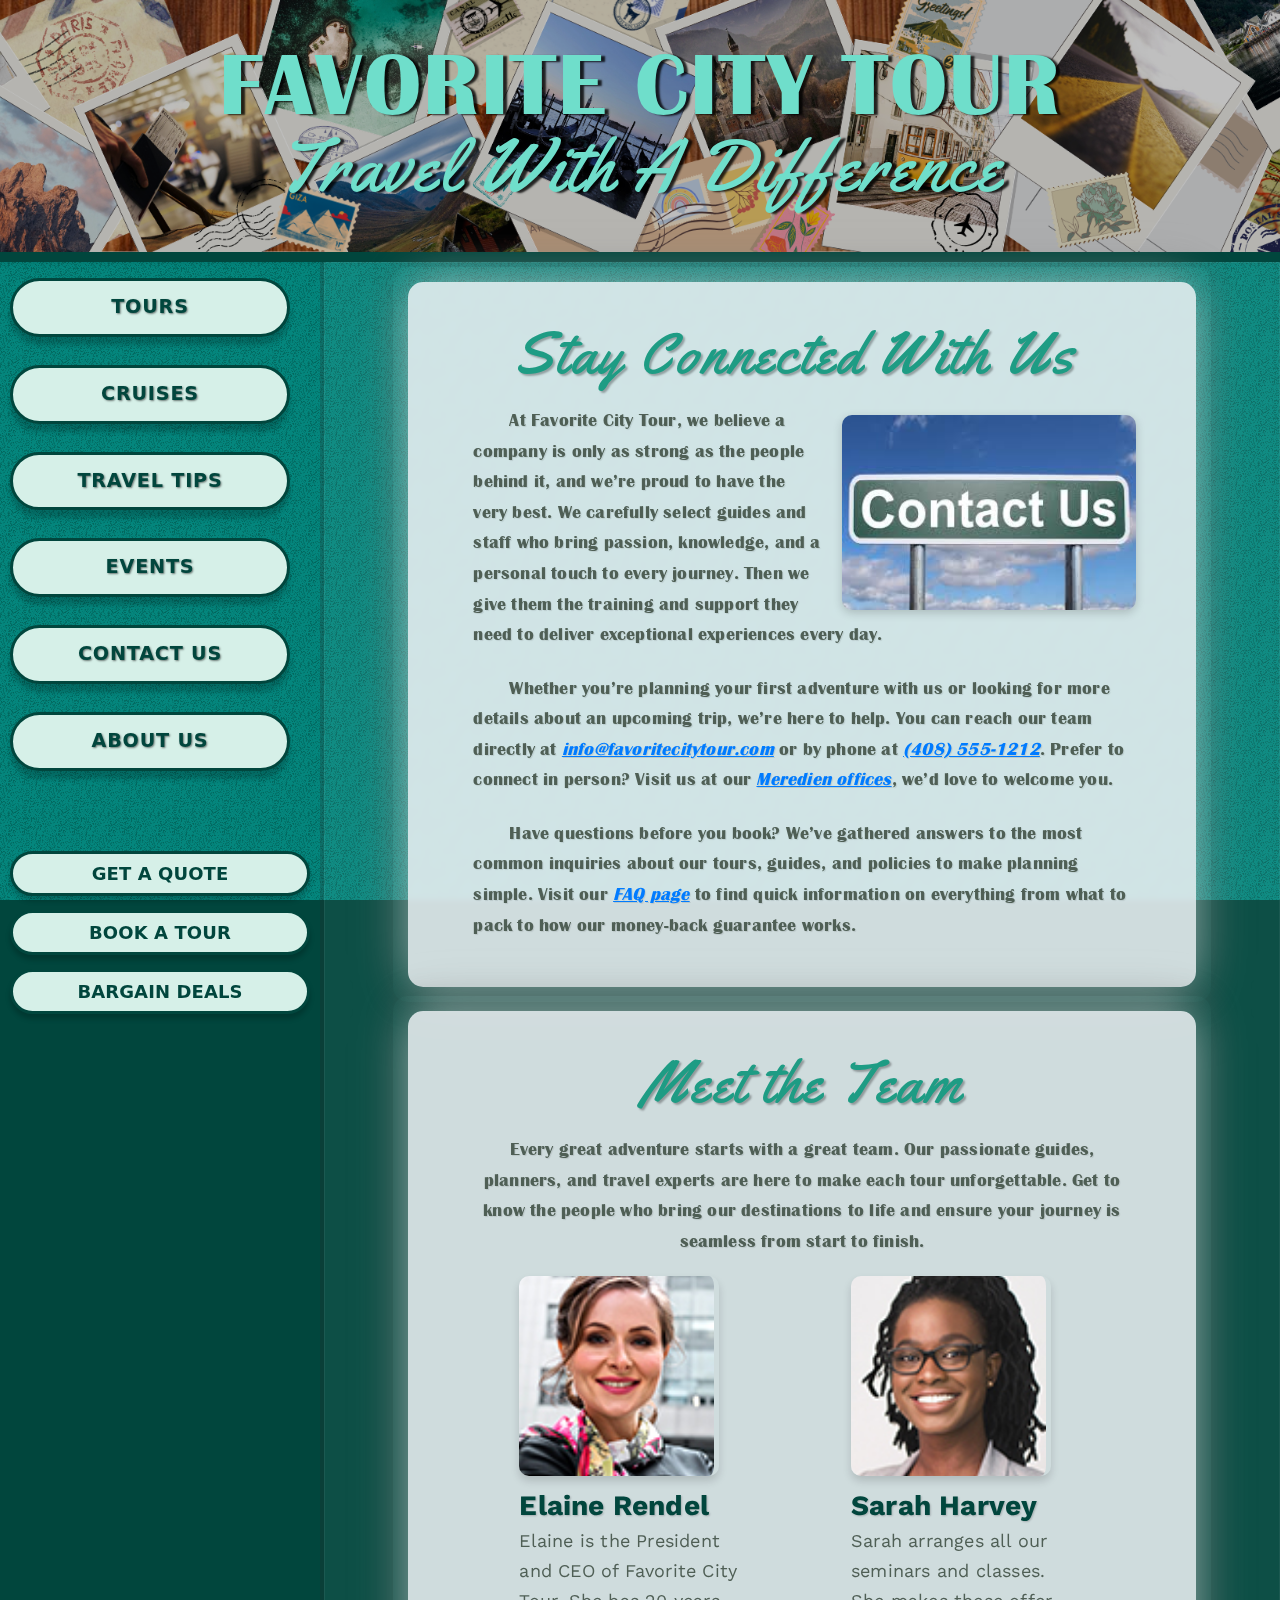
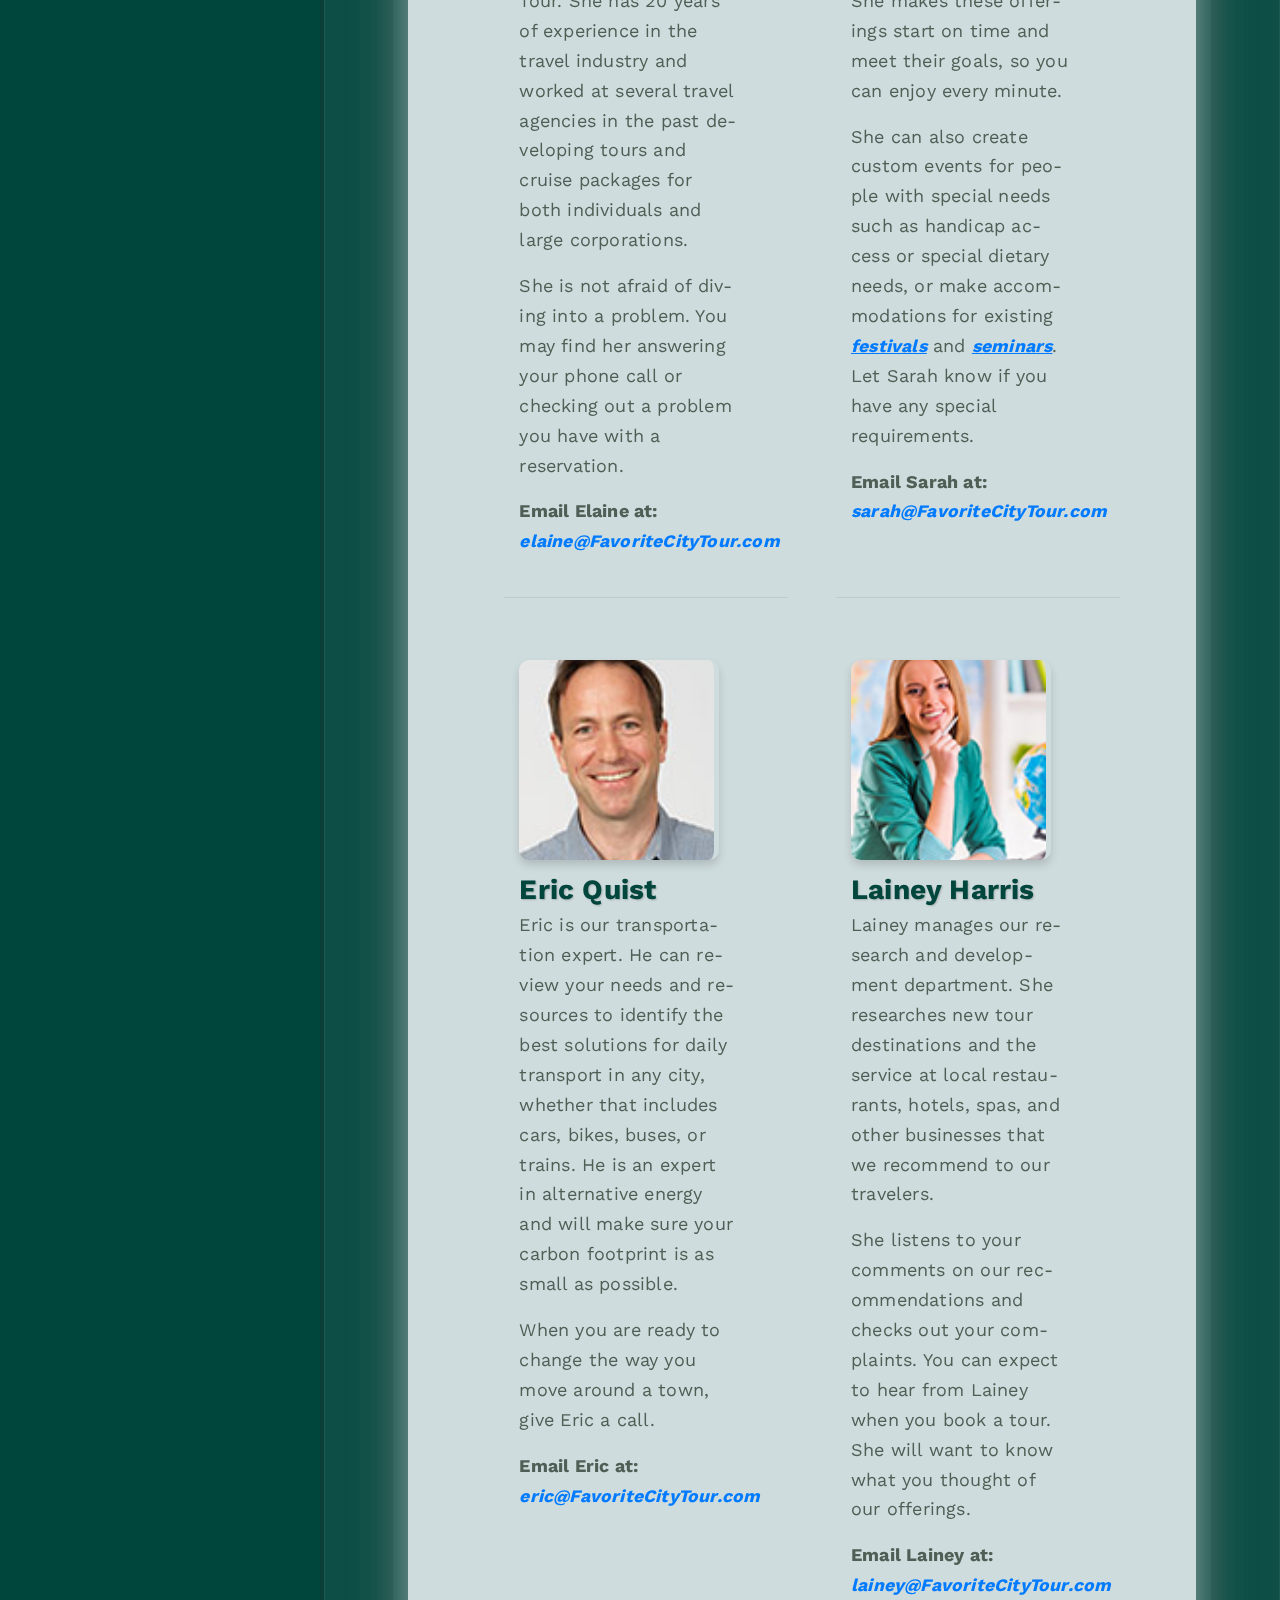
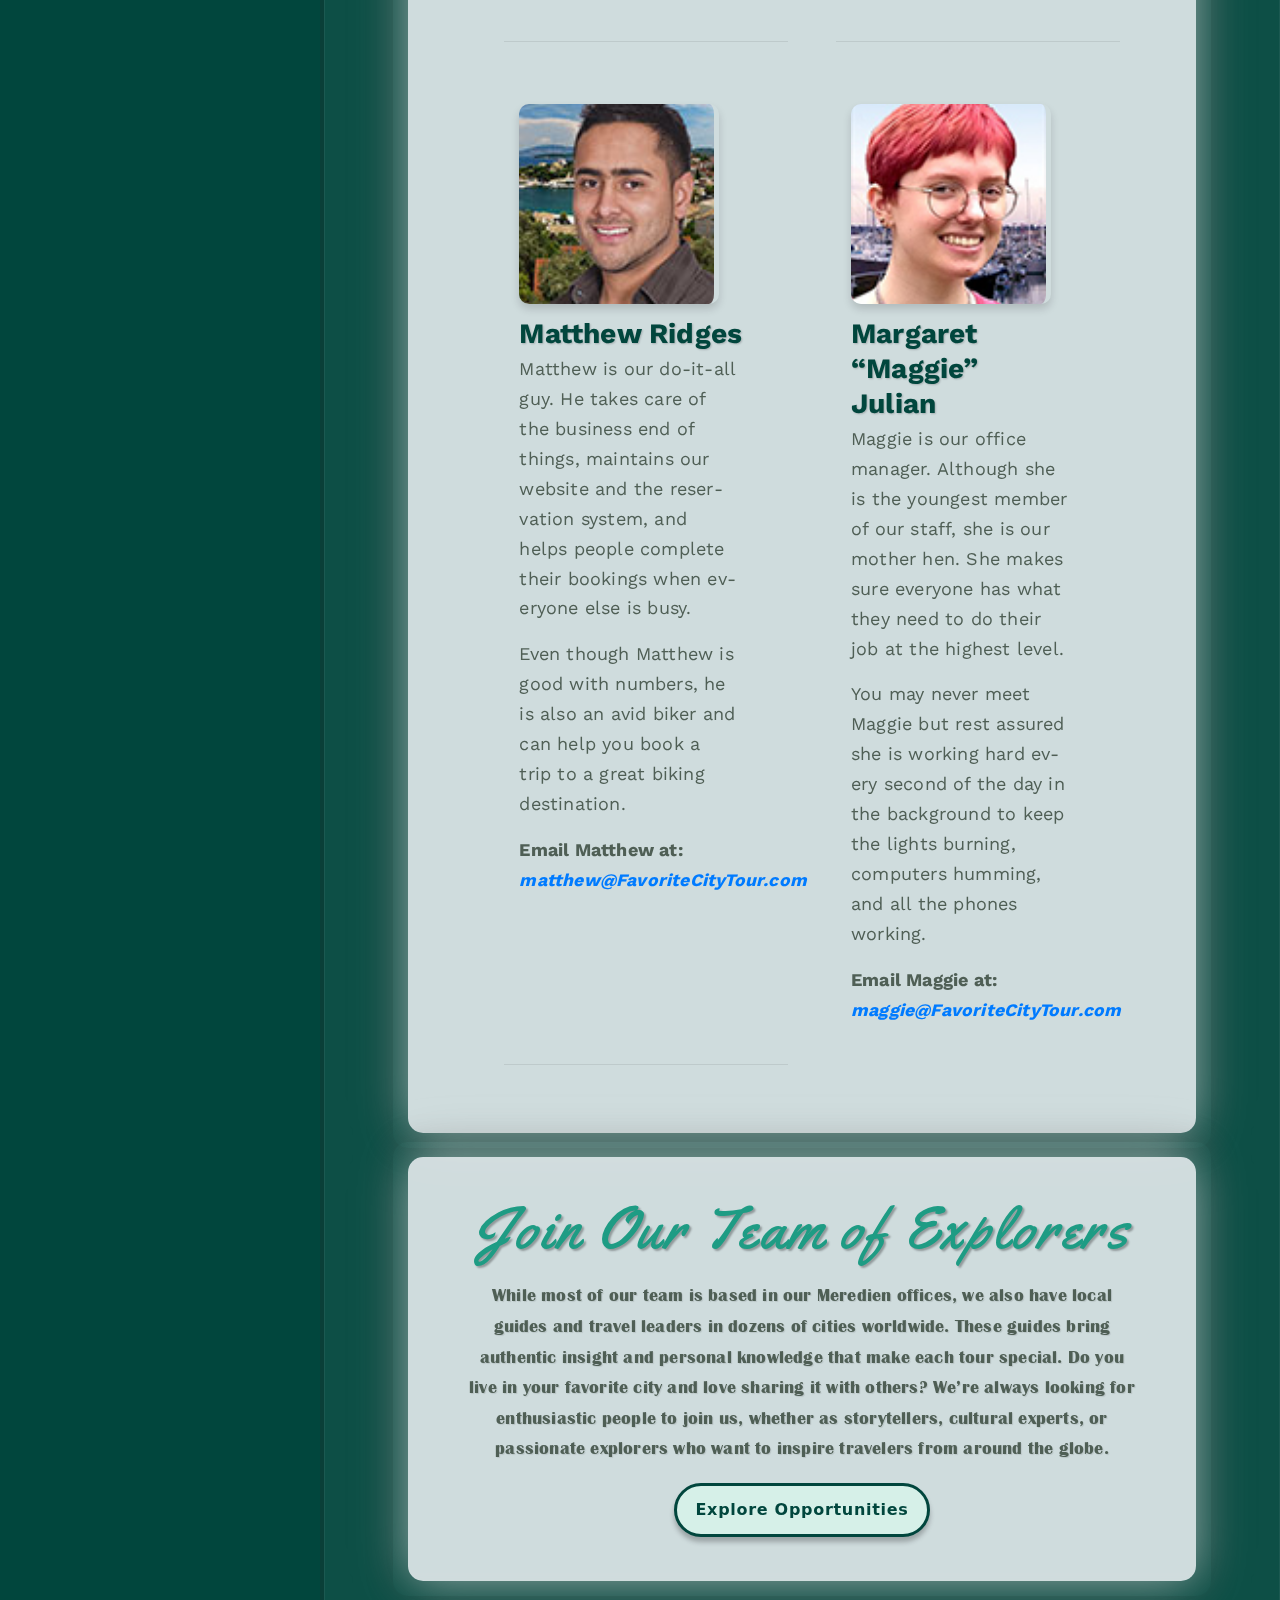
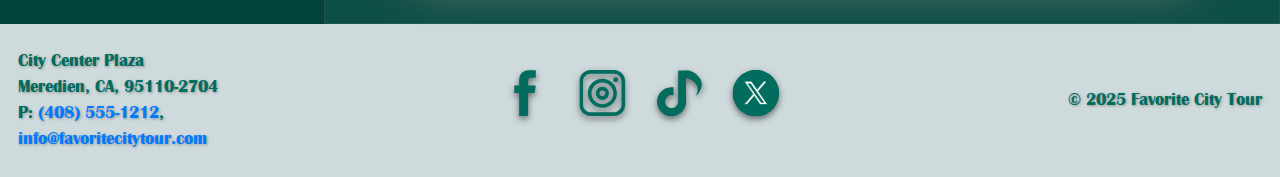
<file: contact.html>
<!DOCTYPE html> 
<html lang="en"><!-- InstanceBegin template="/Templates/main.dwt" codeOutsideHTMLIsLocked="false" --> 
	<head> 
		<meta charset="utf-8"> 
		<meta http-equiv="X-UA-Compatible" content="IE=edge"> 
		<meta name="viewport" content="width=device-width, initial-scale=1"> 
		<!-- InstanceBeginEditable name="doctitle" -->
    <title>Contact Favorite City Tour - Favorite City Tour</title>
	  


    <!-- InstanceEndEditable --> 
		
		
<!-- Bootstrap --> 
 <link href="css/bootstrap-4.4.1.css" rel="stylesheet"> 
 <link href="https://fonts.googleapis.com/css2?family=Yellowtail&display=swap" rel="stylesheet"> 
 <link rel="stylesheet" href="css/site.css"> 
		
	<!-- Template Parameters --> 
		<!-- InstanceParam name="carouselEnabled" type="boolean" value="false" --> 
		<!-- InstanceParam name="listSelectionEnabled" type="boolean" value="true" --> 
		<!-- InstanceParam name="imageSelectionEnabled" type="boolean" value="false" --> 
		
	<!-- InstanceBeginEditable name="description" -->
    <meta name="description" content="Favorite City Tour - Questions or special requests? Call (408) 555-1212 or email info@favoritecitytour.com. We’re here to help you plan the perfect trip.">
    <!-- InstanceEndEditable --> 
	<!-- InstanceBeginEditable name="head" -->
	  <script>
  document.addEventListener('click', function(e){
    var a = e.target.closest('a.placeholder-link');
    if (!a) return;
    e.preventDefault();
    var msg = a.dataset.message || a.getAttribute('title') || 'Coming soon!';
    alert(msg);
  });
</script>

  <!-- InstanceEndEditable --> 
	</head> 
	<body class="bg-teal"> 
		
		<!-- HEADER / BANNER --> 
		<header id="top" class="banner shadow-sm text-center"> 
			<div class="banner-inner container-fluid"> 
				<h1 class="site-title"><a href="index.html">FAVORITE CITY TOUR</a></h1> 
				<p class="site-tagline">Travel With A Difference</p> 
			</div> 
		</header> 
		
		<!-- Hamburger --> 
		<button class="hamburger d-lg-none" aria-label="Open menu" aria-controls="mobileNav" aria-expanded="false"> 
			<span></span><span></span><span></span> 
		</button> 
		
		<!-- Dim overlay for the drawer --> 
		<div class="drawer-overlay d-lg-none" hidden></div> 
		
		<!-- MAIN LAYOUT --> 
		<div class="container-fluid layout-wrap"> 
			<div class="row"> 
				<aside id="mobileNav" class="col-12 col-lg-3 leftmenu py-3"> 
					<nav class="menu-stack">  
						
		<!-- MAIN NAV --> 
						<div class="menu-group-primary"> 
							<a class="menu-btn" href="tours.html">TOURS</a> 
							<a class="menu-btn" href="cruises.html">CRUISES</a> 
							<a class="menu-btn" href="tipsandsafty.html">TRAVEL TIPS</a> 
							<a class="menu-btn" href="events.html">EVENTS</a> 
							<a class="menu-btn" href="contact.html">CONTACT US</a> 
							<a class="menu-btn" href="about.html">ABOUT US</a> 
						</div> 
		
		<!-- Last 3 CTA Buttons --> 
						<div class="menu-group-secondary"> 
							<a href="BostonCharm.html" class="btn btn-primary" data-message="Page coming soon!">GET A QUOTE</a> 
							<a href="BostonCharm.html" class="btn btn-primary" data-message="Page coming soon!">BOOK A TOUR</a> 
							<a href="BostonCharm.html" class="btn btn-primary" data-message="Page coming soon!">BARGAIN DEALS</a> 
						</div> 
					</nav> 
				</aside> 
				
		<!-- MAIN CONTENT --> 
				<main class="col-12 col-lg-9 content-area"> 
					<section class="content-panel narrow text-center"> 
						<!-- InstanceBeginEditable name="heroHeading" -->
          <h2 class="section-title">Stay Connected With Us&nbsp;</h2>
          <!-- InstanceEndEditable --> 
						<!-- InstanceBeginEditable name="heroIntro" -->
          <div class="contact-intro">
  <img src="images/contact-us.jpg" 
	   alt="Green road sign reading Contact Us against a blue sky with clouds." 
	   class="contact-photo"
	   loading="lazy"
	   decoding="async"
	   width="520" height="auto">

  <p class="contact-par indent" style="text-indent: 2em;">
    At Favorite City Tour, we believe a company is only as strong as the people behind it, and we’re proud to have the very best. We carefully select guides and staff who bring passion, knowledge, and a personal touch to every journey. Then we give them the training and support they need to deliver exceptional experiences every day.
  </p>

  <p class="contact-par indent" style="text-indent: 2em;">
    Whether you’re planning your first adventure with us or looking for more details about an upcoming trip, we’re here to help. You can reach our team directly at
    <a href="mailto:info@favoritecitytour.com" class="link-normal"><em>info@favoritecitytour.com</em></a>
    or by phone at <a href="tel:+14085551212" class="link-normal"><em>(408) 555-1212</em></a>. Prefer to connect in person? Visit us at our
    <a href="https://youtu.be/dQw4w9WgXcQ" target="_blank" rel="noopener" class="link-normal"><em>Meredien offices</em></a>, we’d love to welcome you.
  </p>

  <p class="contact-par indent" style="text-indent: 2em;">
    Have questions before you book? We’ve gathered answers to the most common inquiries about our tours, guides, and policies to make planning simple. Visit our
    <a href="faq.html" class="link-normal"><em>FAQ page</em></a> to find quick information on everything from what to pack to how our money-back guarantee works.
  </p>
</div>

          <!-- InstanceEndEditable --> 
					</section> 
					
		<!-- Optional Carousel --> 
					 
					
	<!-- Optional Image-Based Card Grid --> 
					 
					
	<!-- Optional List-Based Section --> 
					 
					<section class="content-panel narrow text-center"> 
						<!-- InstanceBeginEditable name="listHeading" --> <h2 class="section-title">Meet the Team</h2> <!-- InstanceEndEditable --> 
						<!-- InstanceBeginEditable name="listIntro" --> <p class="lead-copy">Every great adventure starts with a great team. Our passionate guides, planners, and travel experts are here to make each tour unforgettable. Get to know the people who bring our destinations to life and ensure your journey is seamless from start to finish.</p>
						<!-- InstanceEndEditable --> 
						<div class="row"> 
							<div class="col-12"> 
								<ul class="list-unstyled">  
									<!-- InstanceBeginEditable name="listItems" --> 
									<ul class="list-unstyled row">
  <li class="col-12 col-md-6 col-lg-4 mb-4">
    <div class="staff-media">
		<a href="mailto:elaine@favoritecitytour.com" aria-label="Email Elaina">
      <img class="staff-photo" 
		   src="images/elaine.jpg" 
		   alt="Elaine Rendel– President & CEO"
		   width="76" height="76"
		   loading="lazy"
		   decoding="async">
		</a>
      <div class="staff-body">
        <h5 class="mt-0 mb-1">Elaine Rendel</h5>
        <p>Elaine is the President and CEO of Favorite City Tour. She has 20 years of experience in the travel industry and worked at several travel agencies in the past developing tours and cruise packages for both individuals and large corporations.</p>
        <p>She is not afraid of diving into a problem. You may find her answering your phone call or checking out a problem you have with a reservation.</p>
        <p><strong>Email Elaine at:</strong> <a href="mailto:elaine@FavoriteCityTour.com"><em>elaine@FavoriteCityTour.com</em></a></p>
      </div>
    </div>
  </li>

  <li class="col-12 col-md-6 col-lg-4 mb-4">
    <div class="staff-media">
		<a href="mailto:sarah@favoritecitytour.com" aria-label="Email Sarah">
      <img class="staff-photo" 
		   src="images/sarah.jpg" 
		   alt="Sarah Harvey– Events & Seminars Coordinator"
		   width="76" height="76"
		   loading="lazy"
		   decoding="async">
		</a>
      <div class="staff-body">
        <h5 class="mt-0 mb-1">Sarah Harvey</h5>
        <p>Sarah arranges all our seminars and classes. She makes these offerings start on time and meet their goals, so you can enjoy every minute.</p>
        <p>She can also create custom events for people with special needs such as handicap access or special dietary needs, or make accommodations for existing <a href="events.html#festival-2022" class="link-normal"><em><strong>festivals</strong></em></a> and <a href="events.html#seminar-2025" class="link-normal"><em><strong>seminars</strong></em></a>. Let Sarah know if you have any special requirements.</p>
        <p><strong>Email Sarah at:</strong> <a href="mailto:sarah@FavoriteCityTour.com"><em>sarah@FavoriteCityTour.com</em></a></p>
      </div>
    </div>
  </li>

  <li class="col-12 col-md-6 col-lg-4 mb-4">
    <div class="staff-media">
	<a href="mailto:eric@favoritecitytour.com" aria-label="Email Eric">
      <img class="staff-photo"  
		   src="images/eric.jpg" 
		   alt="Eric Quist– Transportation Specialist"
		   width="76" height="76"
		   loading="lazy"
		   decoding="async">
		</a>
      <div class="staff-body">
        <h5 class="mt-0 mb-1">Eric&nbsp;Quist</h5>
        <p>Eric is our transportation expert. He can review your needs and resources to identify the best solutions for daily transport in any city, whether that includes cars, bikes, buses, or trains. He is an expert in alternative energy and will make sure your carbon footprint is as small as possible.</p>
        <p>When you are ready to change the way you move around a town, give Eric a call.</p>
        <p><strong>Email Eric at:</strong> <a href="mailto:eric@FavoriteCityTour.com"><em>eric@FavoriteCityTour.com</em></a></p>
      </div>
    </div>
  </li>

  <li class="col-12 col-md-6 col-lg-4 mb-4">
    <div class="staff-media">
		<a href="mailto:lainey@favoritecitytour.com" aria-label="Email Lainey">
      <img class="staff-photo" 
		   src="images/lainey.jpg" 
		   alt="Lainey Harris– Research & Development Manager"
		   width="76" height="76"
		   loading="lazy"
		   decoding="async">
		</a>
      <div class="staff-body">
        <h5 class="mt-0 mb-1">Lainey Harris</h5>
        <p>Lainey manages our research and development department. She researches new tour destinations and the service at local restaurants, hotels, spas, and other businesses that we recommend to our travelers.</p>
        <p>She listens to your comments on our recommendations and checks out your complaints. You can expect to hear from Lainey when you book a tour. She will want to know what you thought of our offerings.</p>
        <p><strong>Email Lainey at:</strong> <a href="mailto:lainey@FavoriteCityTour.com"><em>lainey@FavoriteCityTour.com</em></a></p>
      </div>
    </div>
  </li>

  <li class="col-12 col-md-6 col-lg-4 mb-4">
    <div class="staff-media">
		<a href="mailto:matthew@favoritecitytour.com" aria-label="Email Matthew">
      <img class="staff-photo" 
		   src="images/matthew.jpg" 
		   alt="Matthew Ridges – Operations & Technology"
		   width="76" height="76"
		   loading="lazy"
		   decoding="async">
		</a>
      <div class="staff-body">
        <h5 class="mt-0 mb-1">Matthew Ridges</h5>
        <p>Matthew is our do-it-all guy. He takes care of the business end of things, maintains our website and the reservation system, and helps people complete their bookings when everyone else is busy.</p>
        <p>Even though Matthew is good with numbers, he is also an avid biker and can help you book a trip to a great biking destination.</p>
        <p><strong>Email Matthew at:</strong> <a href="mailto:matthew@FavoriteCityTour.com"><em>matthew@FavoriteCityTour.com</em></a></p>
      </div>
    </div>
  </li>

  <li class="col-12 col-md-6 col-lg-4 mb-4">
    <div class="staff-media">
		<a href="mailto:margaret@favoritecitytour.com" aria-label="Email Margaret">
      <img class="staff-photo" 
		   src="images/margaret.jpg" 
		   alt="Margaret “Maggie” Julian – Office Manager"
		   width="76" height="76"
		   loading="lazy"
		   decoding="async">
		</a>
      <div class="staff-body">
        <h5 class="mt-0 mb-1">Margaret “Maggie” Julian</h5>
        <p>Maggie is our office manager. Although she is the youngest member of our staff, she is our mother hen. She makes sure everyone has what they need to do their job at the highest level.</p>
        <p>You may never meet Maggie but rest assured she is working hard every second of the day in the background to keep the lights burning, computers humming, and all the phones working.</p>
        <p><strong>Email Maggie at:</strong> <a href="mailto:maggie@FavoriteCityTour.com"><em>maggie@FavoriteCityTour.com</em></a></p>
      </div>
    </div>
  </li>
</ul>

									 <!-- InstanceEndEditable --> 
								</ul> 
							</div> 
						</div> 
					</section> 
					 
					
	<!-- Default Page Content --> 
					<section class="content-panel narrow text-center"> 
						<!-- InstanceBeginEditable name="EditRegion15" --> <h2 class="section-title">Join Our Team of Explorers</h2> <!-- InstanceEndEditable --> <!-- InstanceBeginEditable name="EditRegion140" --> <p class="lead-copy">While most of our team is based in our Meredien offices, we also have local guides and travel leaders in dozens of cities worldwide. These guides bring authentic insight and personal knowledge that make each tour special. Do you live in your favorite city and love sharing it with others? We’re always looking for enthusiastic people to join us, whether as storytellers, cultural experts, or passionate explorers who want to inspire travelers from around the globe.</p>
						
						<div class="text-center my-3"> 
						  <a href="tours.html" class="back-to-top" data-message="Page coming soon!" aria-disabled="true" title="Page coming soon!">Explore Opportunities</a> 
						</div>
						<!-- InstanceEndEditable -->
					</section> 
				</main> 
			</div> 
		</div> 
		
    <!-- FOOTER --> 
		<footer class="site-footer"> 
			<div class="footer-panel"> 
				<div class="footer-col left"> City Center Plaza<br> Meredien, CA, 95110-2704<br> 
					P: <a href="tel:+14085551212">(408) 555-1212</a>,<br> 
					<a href="mailto:info@favoritecitytour.com">info@favoritecitytour.com </a>
				</div> 
				
				<!-- Social icons (32–40px PNG/SVG with transparent bg) -->
				<div class="footer-col center">  
					<a class="social" 
					   href="https://facebook.com/YourPage" 
					   target="_blank" 
					   rel="noopener noreferrer" 
					   aria-label="Favorite City Tour on Facebook"> 
					<img src="svg-logos/facebook.svg" 
						 width="40" height="40" 
						 alt="Facebook" 
						 aria-hidden="true"> </a> 
					
					<a class="social" 
					   href="https://instagram.com/YourHandle" 
					   target="_blank" rel="noopener noreferrer" 
					   aria-label="Favorite City Tour on Instagram"> 
					<img src="svg-logos/instagram.svg" 
					   width="40" height="40" 
					   alt="Instagram" 
					   aria-hidden="true"> </a> 
					
					<a class="social" 
					   href="https://www.tiktok.com/YourHandle" 
					   target="_blank" 
					   rel="noopener noreferrer" 
					   aria-label="Favorite City Tour on TikTok"> 
					<img src="svg-logos/tiktok.svg" 
						 width="40" height="40" 
						 alt="TikTok" 
						 aria-hidden="true"> </a> 
					
					<a class="social" 
					   href="https://twitter.com/YourHandle" 
					   target="_blank" 
					   rel="noopener noreferrer" 
					   aria-label="Favorite City Tour on X (Twitter)"> 
					<img src="svg-logos/twitter.svg" 
					   width="40" height="40" 
					   alt="X (Twitter)" 
					   aria-hidden="true"> </a>
					
				</div> 
				<div class="footer-col right">
					
					<!-- InstanceBeginEditable name="year" -->© 2025 Favorite City Tour
	<script>
  (function(){
    var btn = document.querySelector('.hamburger');
    var drawer = document.getElementById('mobileNav');
    var overlay = document.querySelector('.drawer-overlay');
    if(!btn || !drawer || !overlay) return;

    function openDrawer(){
      drawer.classList.add('open');
      overlay.hidden = false;
      overlay.offsetHeight;
      overlay.classList.add('show');
      btn.setAttribute('aria-expanded','true');
      drawer.setAttribute('aria-hidden','false');
      document.body.style.overflow = 'hidden';
    }
    function closeDrawer(){
      drawer.classList.remove('open');
      overlay.classList.remove('show');
      btn.setAttribute('aria-expanded','false');
      drawer.setAttribute('aria-hidden','true');
      document.body.style.overflow = '';
      setTimeout(function(){ overlay.hidden = true; }, 300);
    }

    btn.addEventListener('click', function(){
      drawer.classList.contains('open') ? closeDrawer() : openDrawer();
    });
    overlay.addEventListener('click', closeDrawer);
    document.addEventListener('keydown', function(e){
      if(e.key === 'Escape' && drawer.classList.contains('open')) closeDrawer();
    });
  })();
  </script>				
					
					<script>
document.addEventListener('click', function (e) {
  const link = e.target.closest('a[data-message]');
  if (!link) return;

  // Only intercept if explicitly disabled or pointing to "#"
  const isDisabled = link.getAttribute('aria-disabled') === 'true' || link.getAttribute('href') === '#';
  if (!isDisabled) return;

  e.preventDefault();
  alert(link.dataset.message || 'Page coming soon!');
});

// Keyboard support: Enter/Space on disabled links
document.addEventListener('keydown', function (e) {
  if (!(e.key === 'Enter' || e.key === ' ')) return;
  const link = document.activeElement;
  if (link && link.tagName === 'A' && link.hasAttribute('data-message')) {
    const isDisabled = link.getAttribute('aria-disabled') === 'true' || link.getAttribute('href') === '#';
    if (isDisabled) {
      e.preventDefault();
      alert(link.dataset.message || 'Page coming soon!');
    }
  }
});
</script>
<!-- InstanceEndEditable --></div> 
			</div> 
			
			
			
			
		</footer> 
		<script src="js/jquery-3.4.1.min.js"></script> 
		<script src="js/popper.min.js"></script> 
		<script src="js/bootstrap-4.4.1.js">
		</script> 
		
		<!-- Hamburger Nav Script --> 
		<script> (function(){ var btn = document.querySelector('.hamburger'); var drawer = document.getElementById('mobileNav'); var overlay = document.querySelector('.drawer-overlay'); if(!btn || !drawer || !overlay) return; function openDrawer(){ drawer.classList.add('open'); overlay.hidden = false; overlay.offsetHeight; 
		
		// reflow overlay.classList.add('show'); btn.setAttribute('aria-expanded','true'); drawer.setAttribute('aria-hidden','false'); document.body.style.overflow = 'hidden'; } function closeDrawer(){ drawer.classList.remove('open'); overlay.classList.remove('show'); btn.setAttribute('aria-expanded','false'); drawer.setAttribute('aria-hidden','true'); document.body.style.overflow = ''; setTimeout(function(){ overlay.hidden = true; }, 300); } btn.addEventListener('click', function(){ drawer.classList.contains('open') ? closeDrawer() : openDrawer(); }); overlay.addEventListener('click', closeDrawer); document.addEventListener('keydown', function(e){ if(e.key === 'Escape' && drawer.classList.contains('open')) closeDrawer(); }); })();
		</script>
		
<script>
  document.addEventListener('DOMContentLoaded', function () {
    
    var file = location.pathname.split('/').pop().toLowerCase();
    if (!file || file === '/') file = 'index.html';
    if (file === '') file = 'index.html';

    
    document.querySelectorAll('.menu-group-primary .menu-btn').forEach(function (a) {
      var u = new URL(a.getAttribute('href'), location.href);
      var hrefFile = u.pathname.split('/').pop().toLowerCase();
      if (!hrefFile || hrefFile === '/') hrefFile = 'index.html';

      var isCurrent = hrefFile === file;

      a.classList.toggle('active', isCurrent);
      if (isCurrent) {
        a.setAttribute('aria-current', 'page');
        
      } else {
        a.removeAttribute('aria-current');
        a.removeAttribute('aria-disabled');
      }
    });
  });
</script>

				<script>
document.addEventListener('click', function (e) {
  const link = e.target.closest('a[data-message]');
  if (!link) return;

  
  const isDisabled = link.getAttribute('aria-disabled') === 'true' || link.getAttribute('href') === '#';
  if (!isDisabled) return;

  e.preventDefault();
  alert(link.dataset.message || 'Page coming soon!');
});


document.addEventListener('keydown', function (e) {
  if (!(e.key === 'Enter' || e.key === ' ')) return;
  const link = document.activeElement;
  if (link && link.tagName === 'A' && link.hasAttribute('data-message')) {
    const isDisabled = link.getAttribute('aria-disabled') === 'true' || link.getAttribute('href') === '#';
    if (isDisabled) {
      e.preventDefault();
      alert(link.dataset.message || 'Page coming soon!');
    }
  }
});
</script>		
		
<script>
document.addEventListener('click', function (e) {
  const link = e.target.closest('a[data-message]');
  if (!link) return;

  e.preventDefault(); // stop navigation
  alert(link.dataset.message || 'Page coming soon!');
});
</script>		
		
	</body> 
<!-- InstanceEnd --></html>
</file>
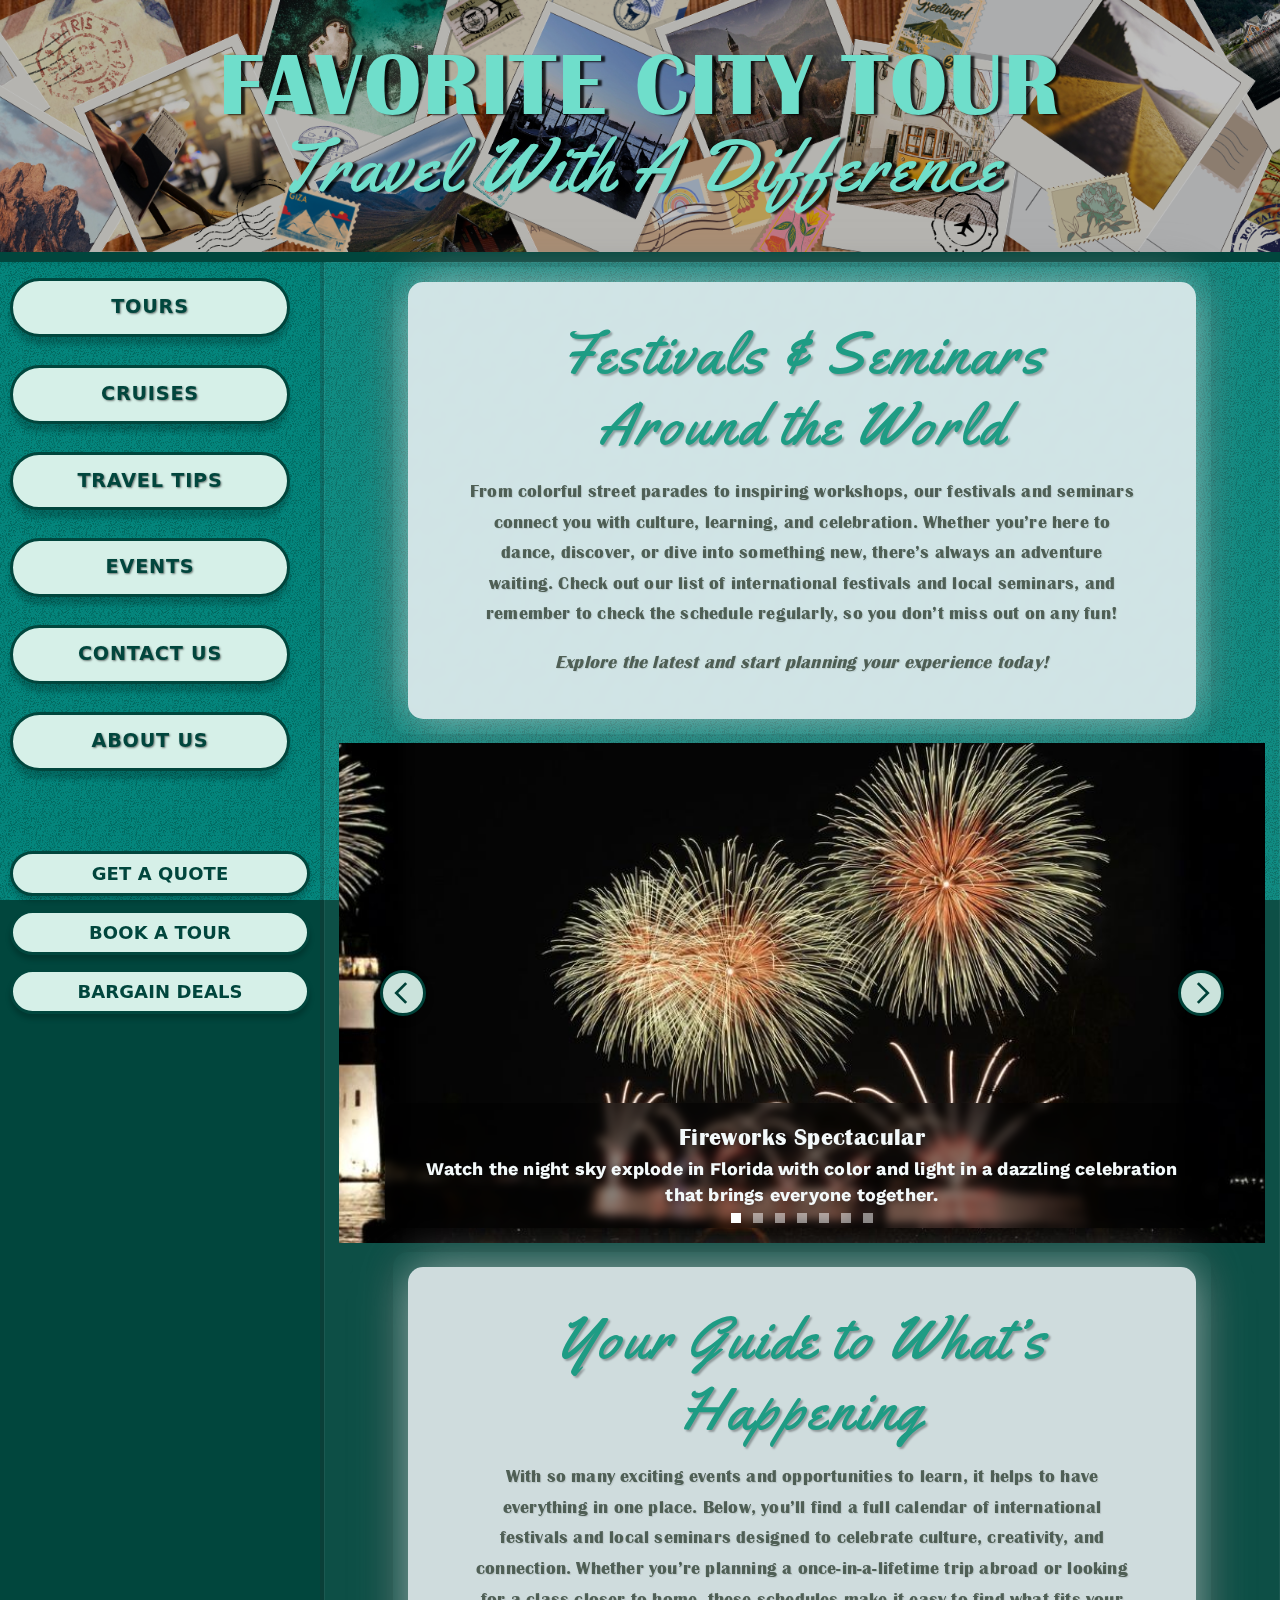
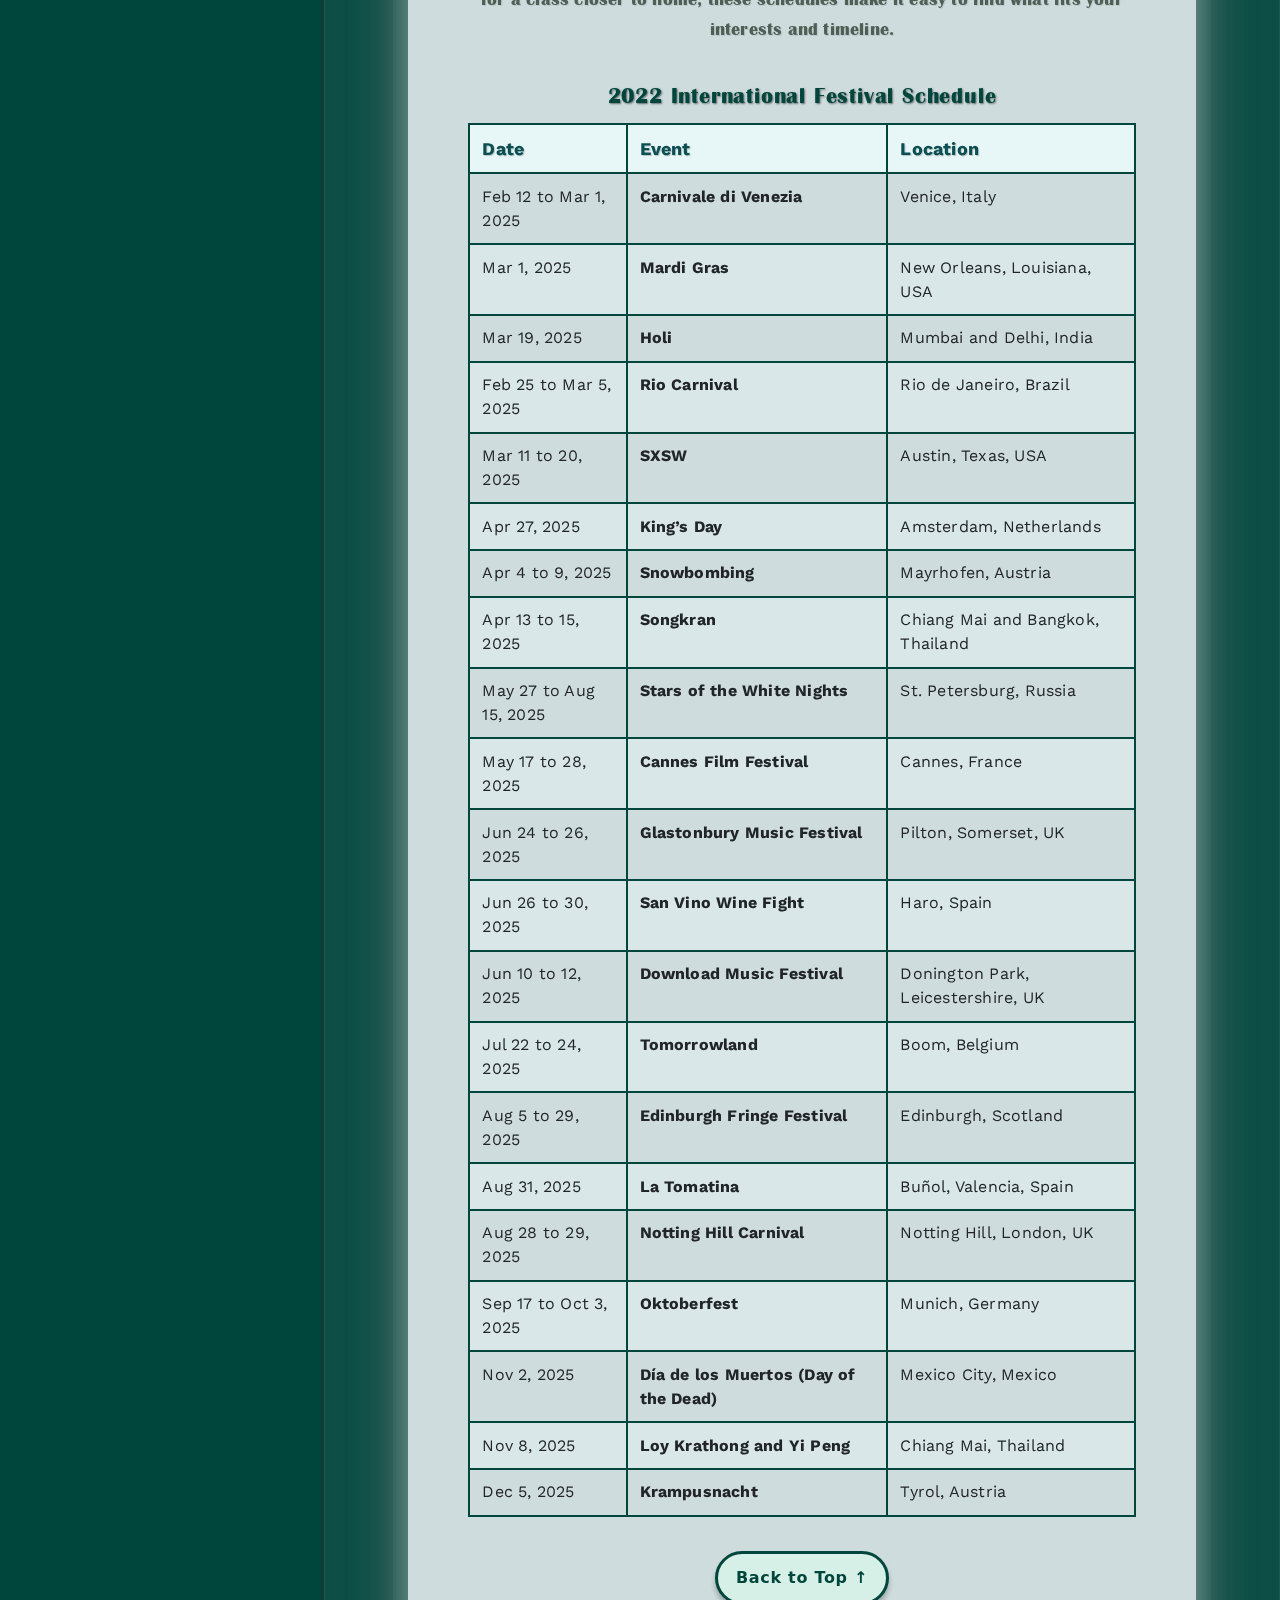
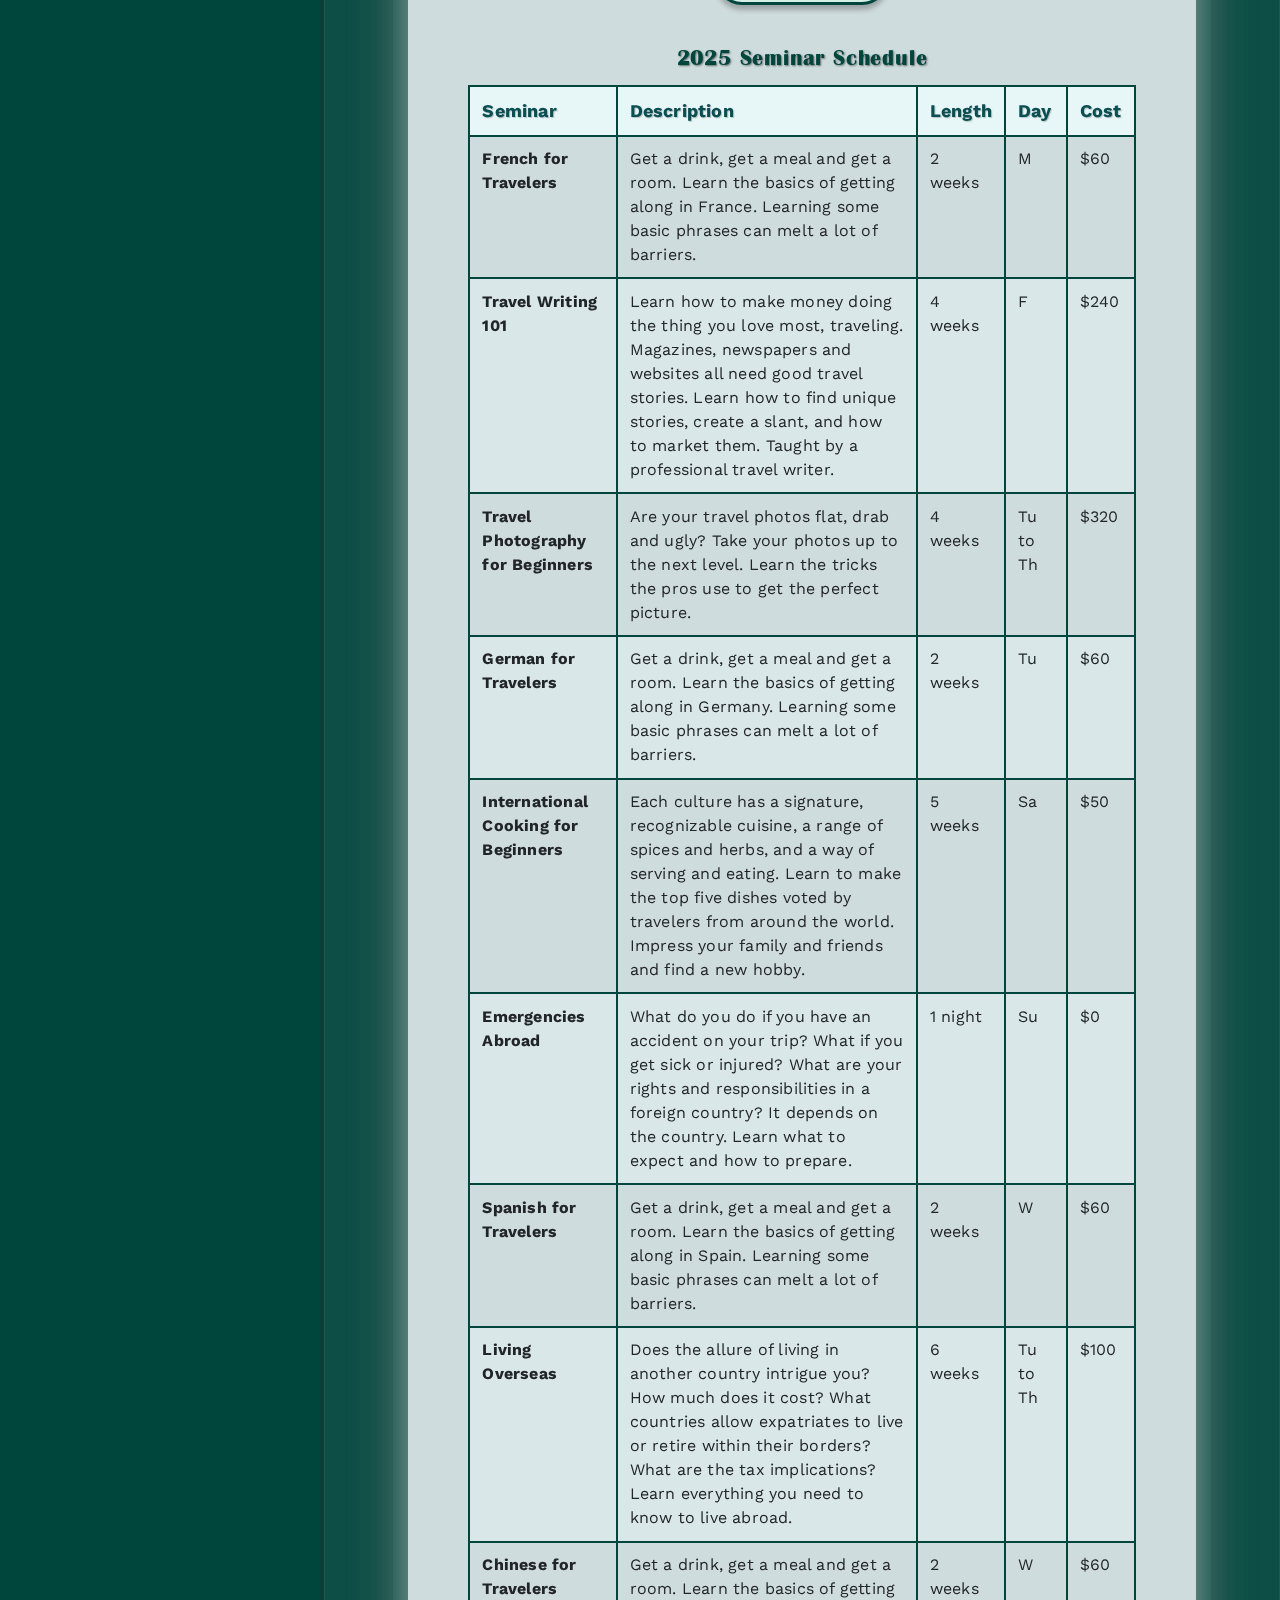
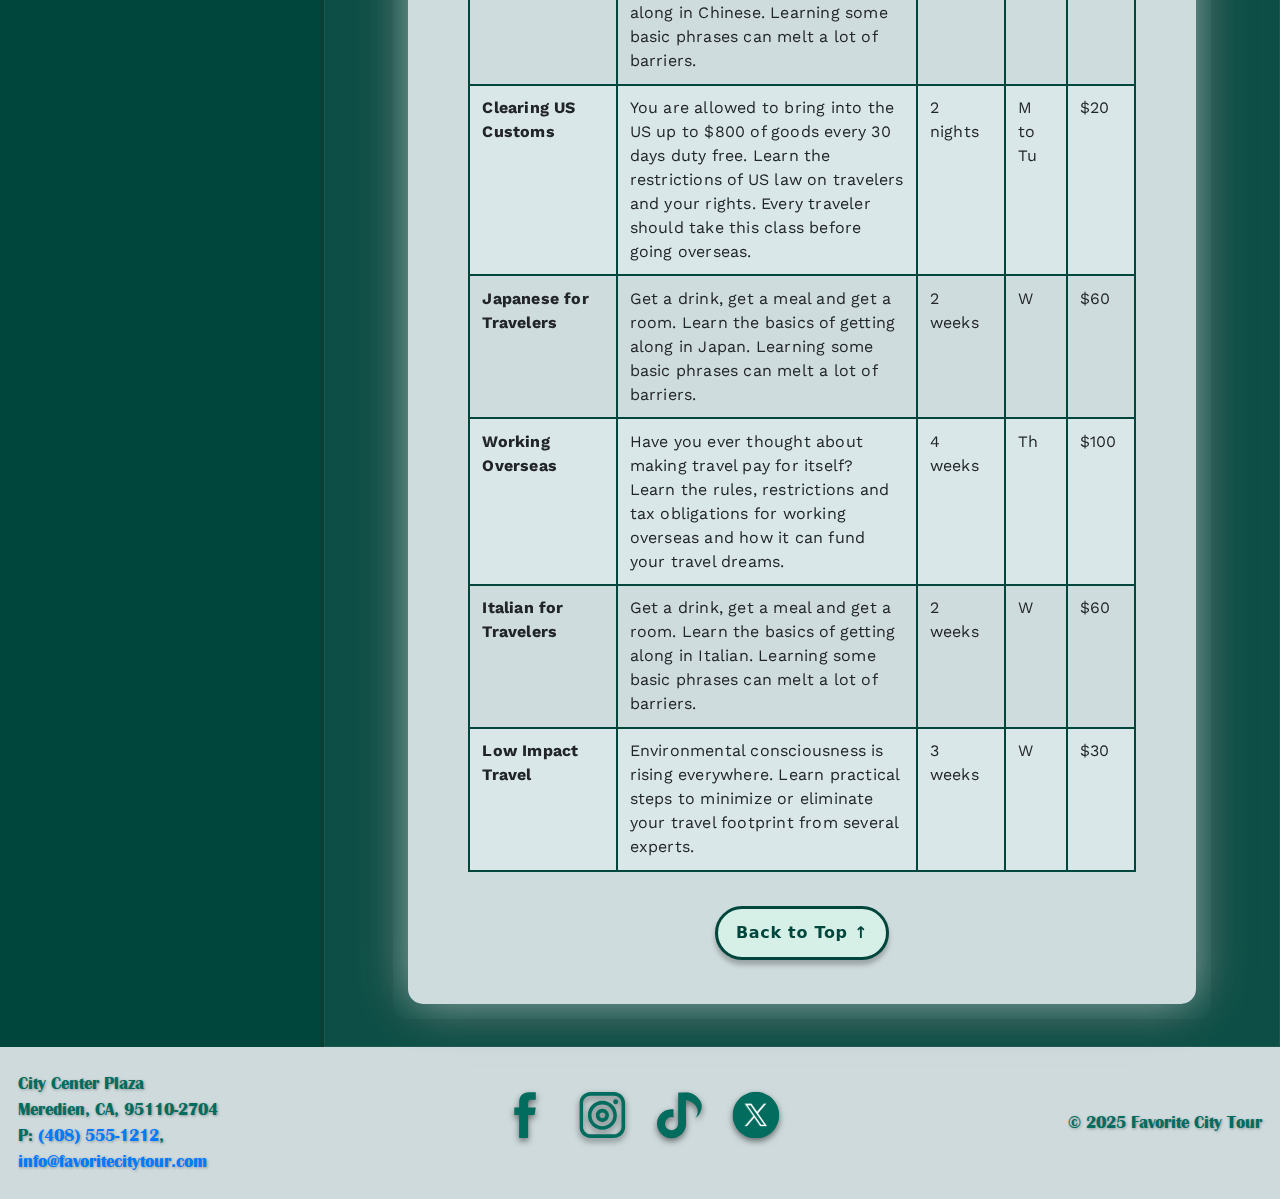
<file: events.html>
<!DOCTYPE html> 
<html lang="en"><!-- InstanceBegin template="/Templates/main.dwt" codeOutsideHTMLIsLocked="false" --> 
	<head> 
		<meta charset="utf-8"> 
		<meta http-equiv="X-UA-Compatible" content="IE=edge"> 
		<meta name="viewport" content="width=device-width, initial-scale=1"> 
		<!-- InstanceBeginEditable name="doctitle" -->
    <title>Events &amp; Festivals - Favorite City Tour</title>
    <!-- InstanceEndEditable --> 
		
		
<!-- Bootstrap --> 
 <link href="css/bootstrap-4.4.1.css" rel="stylesheet"> 
 <link href="https://fonts.googleapis.com/css2?family=Yellowtail&display=swap" rel="stylesheet"> 
 <link rel="stylesheet" href="css/site.css"> 
		
	<!-- Template Parameters --> 
		<!-- InstanceParam name="carouselEnabled" type="boolean" value="true" --> 
		<!-- InstanceParam name="listSelectionEnabled" type="boolean" value="false" --> 
		<!-- InstanceParam name="imageSelectionEnabled" type="boolean" value="false" --> 
		
	<!-- InstanceBeginEditable name="description" -->
    <meta name="description" content="Favorite City Tour - What’s going on this month. Concerts, festivals, markets, and seasonal highlights. Grab tickets and add an event to your itinerary.">
    <!-- InstanceEndEditable --> 
	<!-- InstanceBeginEditable name="head" -->
  <!-- InstanceEndEditable --> 
	</head> 
	<body class="bg-teal"> 
		
		<!-- HEADER / BANNER --> 
		<header id="top" class="banner shadow-sm text-center"> 
			<div class="banner-inner container-fluid"> 
				<h1 class="site-title"><a href="index.html">FAVORITE CITY TOUR</a></h1> 
				<p class="site-tagline">Travel With A Difference</p> 
			</div> 
		</header> 
		
		<!-- Hamburger --> 
		<button class="hamburger d-lg-none" aria-label="Open menu" aria-controls="mobileNav" aria-expanded="false"> 
			<span></span><span></span><span></span> 
		</button> 
		
		<!-- Dim overlay for the drawer --> 
		<div class="drawer-overlay d-lg-none" hidden></div> 
		
		<!-- MAIN LAYOUT --> 
		<div class="container-fluid layout-wrap"> 
			<div class="row"> 
				<aside id="mobileNav" class="col-12 col-lg-3 leftmenu py-3"> 
					<nav class="menu-stack">  
						
		<!-- MAIN NAV --> 
						<div class="menu-group-primary"> 
							<a class="menu-btn" href="tours.html">TOURS</a> 
							<a class="menu-btn" href="cruises.html">CRUISES</a> 
							<a class="menu-btn" href="tipsandsafty.html">TRAVEL TIPS</a> 
							<a class="menu-btn" href="events.html">EVENTS</a> 
							<a class="menu-btn" href="contact.html">CONTACT US</a> 
							<a class="menu-btn" href="about.html">ABOUT US</a> 
						</div> 
		
		<!-- Last 3 CTA Buttons --> 
						<div class="menu-group-secondary"> 
							<a href="BostonCharm.html" class="btn btn-primary" data-message="Page coming soon!">GET A QUOTE</a> 
							<a href="BostonCharm.html" class="btn btn-primary" data-message="Page coming soon!">BOOK A TOUR</a> 
							<a href="BostonCharm.html" class="btn btn-primary" data-message="Page coming soon!">BARGAIN DEALS</a> 
						</div> 
					</nav> 
				</aside> 
				
		<!-- MAIN CONTENT --> 
				<main class="col-12 col-lg-9 content-area"> 
					<section class="content-panel narrow text-center"> 
						<!-- InstanceBeginEditable name="heroHeading" -->
          <h2 class="section-title">Festivals &amp; Seminars Around the World</h2>
          <!-- InstanceEndEditable --> 
						<!-- InstanceBeginEditable name="heroIntro" -->
          <p class="lead-copy"> From colorful street parades to inspiring workshops, our festivals and seminars connect you with culture, learning, and celebration. Whether you’re here to dance, discover, or dive into something new, there’s always an adventure waiting. Check out our list of international festivals and local seminars, and remember to check the schedule regularly, so you don’t miss out on any fun! </p>
		  <p class="lead-copy"> <em>Explore the latest and start planning your experience today!</em></p>
          <!-- InstanceEndEditable --> 
					</section> 
					
		<!-- Optional Carousel --> 
					 <section class="mb-4"> 
					<!-- InstanceBeginEditable name="carouselSlides" -->
  <div id="heroCarousel" class="carousel slide" data-ride="carousel">

  <!-- Indicators -->
  <ol class="carousel-indicators">
    <li data-target="#heroCarousel" data-slide-to="0" class="active"></li>
    <li data-target="#heroCarousel" data-slide-to="1"></li>
    <li data-target="#heroCarousel" data-slide-to="2"></li>
    <li data-target="#heroCarousel" data-slide-to="3"></li>
    <li data-target="#heroCarousel" data-slide-to="4"></li>
    <li data-target="#heroCarousel" data-slide-to="5"></li>
	<li data-target="#heroCarousel" data-slide-to="6"></li>
  </ol>

  <!-- Slides -->
<div class="carousel-inner">

  <div class="carousel-item active">
    <img class="d-block w-100"
         src="images/fireworks1920.jpg"
         alt="Large colorful fireworks exploding in the night sky above a waterfront."
         width="1920" height="500" decoding="async">

    
    <div class="carousel-caption d-none d-sm-block">
      <h5>Fireworks Spectacular</h5>
      <p>Watch the night sky explode in Florida with color and light in a dazzling celebration that brings everyone together.</p>
    </div>
    
  </div>

  <div class="carousel-item">
    <img class="d-block w-100"
         src="images/group-on-boat1920.jpg"
         alt="Tourists and locals sitting together in wooden boats on a river."
         width="1920" height="500" loading="lazy" decoding="async">

    <div class="carousel-caption d-none d-sm-block">
      <h5>River Journey</h5>
      <p>Set out on a scenic boat ride in the Alps and see the world from a refreshing new perspective on the water.</p>
    </div>
  </div>

  <div class="carousel-item">
    <img class="d-block w-100"
         src="images/christmas-market1920.jpg"
         alt="Crowded Christmas market at night with festive lights, decorated stalls, and holiday displays."
         width="1920" height="500" loading="lazy" decoding="async">

    <div class="carousel-caption d-none d-sm-block">
      <h5>Holiday Market Magic</h5>
      <p>Wander through festive streets of Germany, filled with twinkling lights, handmade gifts, and the joyful spirit of the season.</p>
    </div>
  </div>

  <div class="carousel-item">
    <img class="d-block w-100"
         src="images/rafting1920.jpg"
         alt="Group of people in helmets and life vests white-water rafting in a red inflatable boat."
         width="1920" height="500" loading="lazy" decoding="async">

    <div class="carousel-caption d-none d-sm-block">
      <h5>Whitewater Rafting</h5>
      <p>Charge through alpine rapids with your crew on a heart-pounding river adventure.</p>
    </div>
  </div>

  <div class="carousel-item">
    <img class="d-block w-100"
         src="images/skiiing1920.jpg"
         alt="Person with a backpack skiing uphill through snow-covered mountains on a clear day."
         width="1920" height="500" loading="lazy" decoding="async">

    <div class="carousel-caption d-none d-sm-block">
      <h5>Winter Trek</h5>
      <p>Discover the snowy Swiss landscapes on a guided hike, combining breathtaking views with invigorating adventure.</p>
    </div>
  </div>

  <div class="carousel-item">
    <img class="d-block w-100"
         src="images/parade1920.jpg"
         alt="Women in traditional colorful outfits smiling and celebrating during a festive street parade."
         width="1920" height="500" loading="lazy" decoding="async">

    <div class="carousel-caption d-none d-sm-block">
      <h5>Cultural Parade</h5>
      <p>Celebrate local traditions in Mexico with vibrant costumes, music, and the lively energy of a street parade.</p>
    </div>
  </div>

  <div class="carousel-item">
    <img class="d-block w-100"
         src="images/climbing1920.jpg"
         alt="Man wearing a helmet and climbing gear ascending a rock face in the forest."
         width="1920" height="500" loading="lazy" decoding="async">

    <div class="carousel-caption d-none d-sm-block">
      <h5>Adventure on the Rocks</h5>
      <p>Test your limits in Colorado and embrace the thrill of the outdoors with an unforgettable rock-climbing experience.</p>
    </div>
  </div>

</div>



  <!-- Controls -->
  <a class="carousel-control-prev" href="#heroCarousel" role="button" data-slide="prev">
    <span class="carousel-control-prev-icon" aria-hidden="true"></span>
    <span class="sr-only">Previous</span>
  </a>
  <a class="carousel-control-next" href="#heroCarousel" role="button" data-slide="next">
    <span class="carousel-control-next-icon" aria-hidden="true"></span>
    <span class="sr-only">Next</span>
  </a>
</div>

  <!-- InstanceEndEditable --> 
					</section> 
					 
					
	<!-- Optional Image-Based Card Grid --> 
					 
					
	<!-- Optional List-Based Section --> 
					 
					
	<!-- Default Page Content --> 
					<section class="content-panel narrow text-center"> 
						<!-- InstanceBeginEditable name="EditRegion15" --> <h2 class="section-title">Your Guide to What’s Happening</h2> <!-- InstanceEndEditable --> <!-- InstanceBeginEditable name="EditRegion140" --> <p class="lead-copy"> With so many exciting events and opportunities to learn, it helps to have everything in one place. Below, you’ll find a full calendar of international festivals and local seminars designed to celebrate culture, creativity, and connection. Whether you’re planning a once-in-a-lifetime trip abroad or looking for a class closer to home, these schedules make it easy to find what fits your interests and timeline. </p>
						
						
						
<h3 id="festival-2022">2022 International Festival Schedule</h3>
<div class="table-responsive">
  <table class="table table-grid">
    <thead>
      <tr>
        <th scope="col"><strong>Date</strong></th>
        <th scope="col"><strong>Event</strong></th>
        <th scope="col"><strong>Location</strong></th>
      </tr>
    </thead>
    <tbody>
      <tr><td>Feb 12 to Mar 1, 2025</td><td><strong>Carnivale di Venezia</strong></td><td>Venice, Italy</td></tr>
      <tr><td>Mar 1, 2025</td><td><strong>Mardi Gras</strong></td><td>New Orleans, Louisiana, USA</td></tr>
      <tr><td>Mar 19, 2025</td><td><strong>Holi</strong></td><td>Mumbai and Delhi, India</td></tr>
      <tr><td>Feb 25 to Mar 5, 2025</td><td><strong>Rio Carnival</strong></td><td>Rio de Janeiro, Brazil</td></tr>
      <tr><td>Mar 11 to 20, 2025</td><td><strong>SXSW</strong></td><td>Austin, Texas, USA</td></tr>
      <tr><td>Apr 27, 2025</td><td><strong>King’s Day</strong></td><td>Amsterdam, Netherlands</td></tr>
      <tr><td>Apr 4 to 9, 2025</td><td><strong>Snowbombing</strong></td><td>Mayrhofen, Austria</td></tr>
      <tr><td>Apr 13 to 15, 2025</td><td><strong>Songkran</strong></td><td>Chiang Mai and Bangkok, Thailand</td></tr>
      <tr><td>May 27 to Aug 15, 2025</td><td><strong>Stars of the White Nights</strong></td><td>St. Petersburg, Russia</td></tr>
      <tr><td>May 17 to 28, 2025</td><td><strong>Cannes Film Festival</strong></td><td>Cannes, France</td></tr>
      <tr><td>Jun 24 to 26, 2025</td><td><strong>Glastonbury Music Festival</strong></td><td>Pilton, Somerset, UK</td></tr>
      <tr><td>Jun 26 to 30, 2025</td><td><strong>San Vino Wine Fight</strong></td><td>Haro, Spain</td></tr>
      <tr><td>Jun 10 to 12, 2025</td><td><strong>Download Music Festival</strong></td><td>Donington Park, Leicestershire, UK</td></tr>
      <tr><td>Jul 22 to 24, 2025</td><td><strong>Tomorrowland</strong></td><td>Boom, Belgium</td></tr>
      <tr><td>Aug 5 to 29, 2025</td><td><strong>Edinburgh Fringe Festival</strong></td><td>Edinburgh, Scotland</td></tr>
      <tr><td>Aug 31, 2025</td><td><strong>La Tomatina</strong></td><td>Buñol, Valencia, Spain</td></tr>
      <tr><td>Aug 28 to 29, 2025</td><td><strong>Notting Hill Carnival</strong></td><td>Notting Hill, London, UK</td></tr>
      <tr><td>Sep 17 to Oct 3, 2025</td><td><strong>Oktoberfest</strong></td><td>Munich, Germany</td></tr>
      <tr><td>Nov 2, 2025</td><td><strong>Día de los Muertos (Day of the Dead)</strong></td><td>Mexico City, Mexico</td></tr>
      <tr><td>Nov 8, 2025</td><td><strong>Loy Krathong and Yi Peng</strong></td><td>Chiang Mai, Thailand</td></tr>
      <tr><td>Dec 5, 2025</td><td><strong>Krampusnacht</strong></td><td>Tyrol, Austria</td></tr>
    </tbody>
  </table>
</div>
						
<div class="text-center my-3"> 
							<a href="#top" class="back-to-top" aria-label="Back to top">Back to Top ↑</a> 
						</div> 
						
<h3 id="seminar-2025">2025 Seminar Schedule</h3>
<div class="table-responsive">
  <table class="table table-grid">
    <thead>
      <tr>
        <th scope="col"><strong>Seminar</strong></th>
        <th scope="col"><strong>Description</strong></th>
        <th scope="col"><strong>Length</strong></th>
        <th scope="col"><strong>Day</strong></th>
        <th scope="col"><strong>Cost</strong></th>
      </tr>
    </thead>
    <tbody>
      <tr>
        <td><strong>French for Travelers</strong></td>
        <td>Get a drink, get a meal and get a room. Learn the basics of getting along in France. Learning some basic phrases can melt a lot of barriers.</td>
        <td>2 weeks</td>
        <td>M</td>
        <td>$60</td>
      </tr>
      <tr>
        <td><strong>Travel Writing 101</strong></td>
        <td>Learn how to make money doing the thing you love most, traveling. Magazines, newspapers and websites all need good travel stories. Learn how to find unique stories, create a slant, and how to market them. Taught by a professional travel writer.</td>
        <td>4 weeks</td>
        <td>F</td>
        <td>$240</td>
      </tr>
      <tr>
        <td><strong>Travel Photography for Beginners</strong></td>
        <td>Are your travel photos flat, drab and ugly? Take your photos up to the next level. Learn the tricks the pros use to get the perfect picture.</td>
        <td>4 weeks</td>
        <td>Tu to Th</td>
        <td>$320</td>
      </tr>
      <tr>
        <td><strong>German for Travelers</strong></td>
        <td>Get a drink, get a meal and get a room. Learn the basics of getting along in Germany. Learning some basic phrases can melt a lot of barriers.</td>
        <td>2 weeks</td>
        <td>Tu</td>
        <td>$60</td>
      </tr>
      <tr>
        <td><strong>International Cooking for Beginners</strong></td>
        <td>Each culture has a signature, recognizable cuisine, a range of spices and herbs, and a way of serving and eating. Learn to make the top five dishes voted by travelers from around the world. Impress your family and friends and find a new hobby.</td>
        <td>5 weeks</td>
        <td>Sa</td>
        <td>$50</td>
      </tr>
      <tr>
        <td><strong>Emergencies Abroad</strong></td>
        <td>What do you do if you have an accident on your trip? What if you get sick or injured? What are your rights and responsibilities in a foreign country? It depends on the country. Learn what to expect and how to prepare.</td>
        <td>1 night</td>
        <td>Su</td>
        <td>$0</td>
      </tr>
      <tr>
        <td><strong>Spanish for Travelers</strong></td>
        <td>Get a drink, get a meal and get a room. Learn the basics of getting along in Spain. Learning some basic phrases can melt a lot of barriers.</td>
        <td>2 weeks</td>
        <td>W</td>
        <td>$60</td>
      </tr>
      <tr>
        <td><strong>Living Overseas</strong></td>
        <td>Does the allure of living in another country intrigue you? How much does it cost? What countries allow expatriates to live or retire within their borders? What are the tax implications? Learn everything you need to know to live abroad.</td>
        <td>6 weeks</td>
        <td>Tu to Th</td>
        <td>$100</td>
      </tr>
      <tr>
        <td><strong>Chinese for Travelers</strong></td>
        <td>Get a drink, get a meal and get a room. Learn the basics of getting along in Chinese. Learning some basic phrases can melt a lot of barriers.</td>
        <td>2 weeks</td>
        <td>W</td>
        <td>$60</td>
      </tr>
      <tr>
        <td><strong>Clearing US Customs</strong></td>
        <td>You are allowed to bring into the US up to $800 of goods every 30 days duty free. Learn the restrictions of US law on travelers and your rights. Every traveler should take this class before going overseas.</td>
        <td>2 nights</td>
        <td>M to Tu</td>
        <td>$20</td>
      </tr>
      <tr>
        <td><strong>Japanese for Travelers</strong></td>
        <td>Get a drink, get a meal and get a room. Learn the basics of getting along in Japan. Learning some basic phrases can melt a lot of barriers.</td>
        <td>2 weeks</td>
        <td>W</td>
        <td>$60</td>
      </tr>
      <tr>
        <td><strong>Working Overseas</strong></td>
        <td>Have you ever thought about making travel pay for itself? Learn the rules, restrictions and tax obligations for working overseas and how it can fund your travel dreams.</td>
        <td>4 weeks</td>
        <td>Th</td>
        <td>$100</td>
      </tr>
      <tr>
        <td><strong>Italian for Travelers</strong></td>
        <td>Get a drink, get a meal and get a room. Learn the basics of getting along in Italian. Learning some basic phrases can melt a lot of barriers.</td>
        <td>2 weeks</td>
        <td>W</td>
        <td>$60</td>
      </tr>
      <tr>
        <td><strong>Low Impact Travel</strong></td>
        <td>Environmental consciousness is rising everywhere. Learn practical steps to minimize or eliminate your travel footprint from several experts.</td>
        <td>3 weeks</td>
        <td>W</td>
        <td>$30</td>
      </tr>
    </tbody>
  </table>
</div>
						
<div class="text-center my-3"> 
							<a href="#top" class="back-to-top" aria-label="Back to top">Back to Top ↑</a> 
						</div> 						
						<!-- InstanceEndEditable -->
					</section> 
				</main> 
			</div> 
		</div> 
		
    <!-- FOOTER --> 
		<footer class="site-footer"> 
			<div class="footer-panel"> 
				<div class="footer-col left"> City Center Plaza<br> Meredien, CA, 95110-2704<br> 
					P: <a href="tel:+14085551212">(408) 555-1212</a>,<br> 
					<a href="mailto:info@favoritecitytour.com">info@favoritecitytour.com </a>
				</div> 
				
				<!-- Social icons (32–40px PNG/SVG with transparent bg) -->
				<div class="footer-col center">  
					<a class="social" 
					   href="https://facebook.com/YourPage" 
					   target="_blank" 
					   rel="noopener noreferrer" 
					   aria-label="Favorite City Tour on Facebook"> 
					<img src="svg-logos/facebook.svg" 
						 width="40" height="40" 
						 alt="Facebook" 
						 aria-hidden="true"> </a> 
					
					<a class="social" 
					   href="https://instagram.com/YourHandle" 
					   target="_blank" rel="noopener noreferrer" 
					   aria-label="Favorite City Tour on Instagram"> 
					<img src="svg-logos/instagram.svg" 
					   width="40" height="40" 
					   alt="Instagram" 
					   aria-hidden="true"> </a> 
					
					<a class="social" 
					   href="https://www.tiktok.com/YourHandle" 
					   target="_blank" 
					   rel="noopener noreferrer" 
					   aria-label="Favorite City Tour on TikTok"> 
					<img src="svg-logos/tiktok.svg" 
						 width="40" height="40" 
						 alt="TikTok" 
						 aria-hidden="true"> </a> 
					
					<a class="social" 
					   href="https://twitter.com/YourHandle" 
					   target="_blank" 
					   rel="noopener noreferrer" 
					   aria-label="Favorite City Tour on X (Twitter)"> 
					<img src="svg-logos/twitter.svg" 
					   width="40" height="40" 
					   alt="X (Twitter)" 
					   aria-hidden="true"> </a>
					
				</div> 
				<div class="footer-col right">
					
					<!-- InstanceBeginEditable name="year" -->© 2025 Favorite City Tour
					<script>
  (function(){
    var btn = document.querySelector('.hamburger');
    var drawer = document.getElementById('mobileNav');
    var overlay = document.querySelector('.drawer-overlay');
    if(!btn || !drawer || !overlay) return;

    function openDrawer(){
      drawer.classList.add('open');
      overlay.hidden = false;
      overlay.offsetHeight;
      overlay.classList.add('show');
      btn.setAttribute('aria-expanded','true');
      drawer.setAttribute('aria-hidden','false');
      document.body.style.overflow = 'hidden';
    }
    function closeDrawer(){
      drawer.classList.remove('open');
      overlay.classList.remove('show');
      btn.setAttribute('aria-expanded','false');
      drawer.setAttribute('aria-hidden','true');
      document.body.style.overflow = '';
      setTimeout(function(){ overlay.hidden = true; }, 300);
    }

    btn.addEventListener('click', function(){
      drawer.classList.contains('open') ? closeDrawer() : openDrawer();
    });
    overlay.addEventListener('click', closeDrawer);
    document.addEventListener('keydown', function(e){
      if(e.key === 'Escape' && drawer.classList.contains('open')) closeDrawer();
    });
  })();
  </script><!-- InstanceEndEditable --></div> 
			</div> 
			
			
			
			
		</footer> 
		<script src="js/jquery-3.4.1.min.js"></script> 
		<script src="js/popper.min.js"></script> 
		<script src="js/bootstrap-4.4.1.js">
		</script> 
		
		<!-- Hamburger Nav Script --> 
		<script> (function(){ var btn = document.querySelector('.hamburger'); var drawer = document.getElementById('mobileNav'); var overlay = document.querySelector('.drawer-overlay'); if(!btn || !drawer || !overlay) return; function openDrawer(){ drawer.classList.add('open'); overlay.hidden = false; overlay.offsetHeight; 
		
		// reflow overlay.classList.add('show'); btn.setAttribute('aria-expanded','true'); drawer.setAttribute('aria-hidden','false'); document.body.style.overflow = 'hidden'; } function closeDrawer(){ drawer.classList.remove('open'); overlay.classList.remove('show'); btn.setAttribute('aria-expanded','false'); drawer.setAttribute('aria-hidden','true'); document.body.style.overflow = ''; setTimeout(function(){ overlay.hidden = true; }, 300); } btn.addEventListener('click', function(){ drawer.classList.contains('open') ? closeDrawer() : openDrawer(); }); overlay.addEventListener('click', closeDrawer); document.addEventListener('keydown', function(e){ if(e.key === 'Escape' && drawer.classList.contains('open')) closeDrawer(); }); })();
		</script>
		
<script>
  document.addEventListener('DOMContentLoaded', function () {
    
    var file = location.pathname.split('/').pop().toLowerCase();
    if (!file || file === '/') file = 'index.html';
    if (file === '') file = 'index.html';

    
    document.querySelectorAll('.menu-group-primary .menu-btn').forEach(function (a) {
      var u = new URL(a.getAttribute('href'), location.href);
      var hrefFile = u.pathname.split('/').pop().toLowerCase();
      if (!hrefFile || hrefFile === '/') hrefFile = 'index.html';

      var isCurrent = hrefFile === file;

      a.classList.toggle('active', isCurrent);
      if (isCurrent) {
        a.setAttribute('aria-current', 'page');
        
      } else {
        a.removeAttribute('aria-current');
        a.removeAttribute('aria-disabled');
      }
    });
  });
</script>

				<script>
document.addEventListener('click', function (e) {
  const link = e.target.closest('a[data-message]');
  if (!link) return;

  
  const isDisabled = link.getAttribute('aria-disabled') === 'true' || link.getAttribute('href') === '#';
  if (!isDisabled) return;

  e.preventDefault();
  alert(link.dataset.message || 'Page coming soon!');
});


document.addEventListener('keydown', function (e) {
  if (!(e.key === 'Enter' || e.key === ' ')) return;
  const link = document.activeElement;
  if (link && link.tagName === 'A' && link.hasAttribute('data-message')) {
    const isDisabled = link.getAttribute('aria-disabled') === 'true' || link.getAttribute('href') === '#';
    if (isDisabled) {
      e.preventDefault();
      alert(link.dataset.message || 'Page coming soon!');
    }
  }
});
</script>		
		
<script>
document.addEventListener('click', function (e) {
  const link = e.target.closest('a[data-message]');
  if (!link) return;

  e.preventDefault(); // stop navigation
  alert(link.dataset.message || 'Page coming soon!');
});
</script>		
		
	</body> 
<!-- InstanceEnd --></html>
</file>
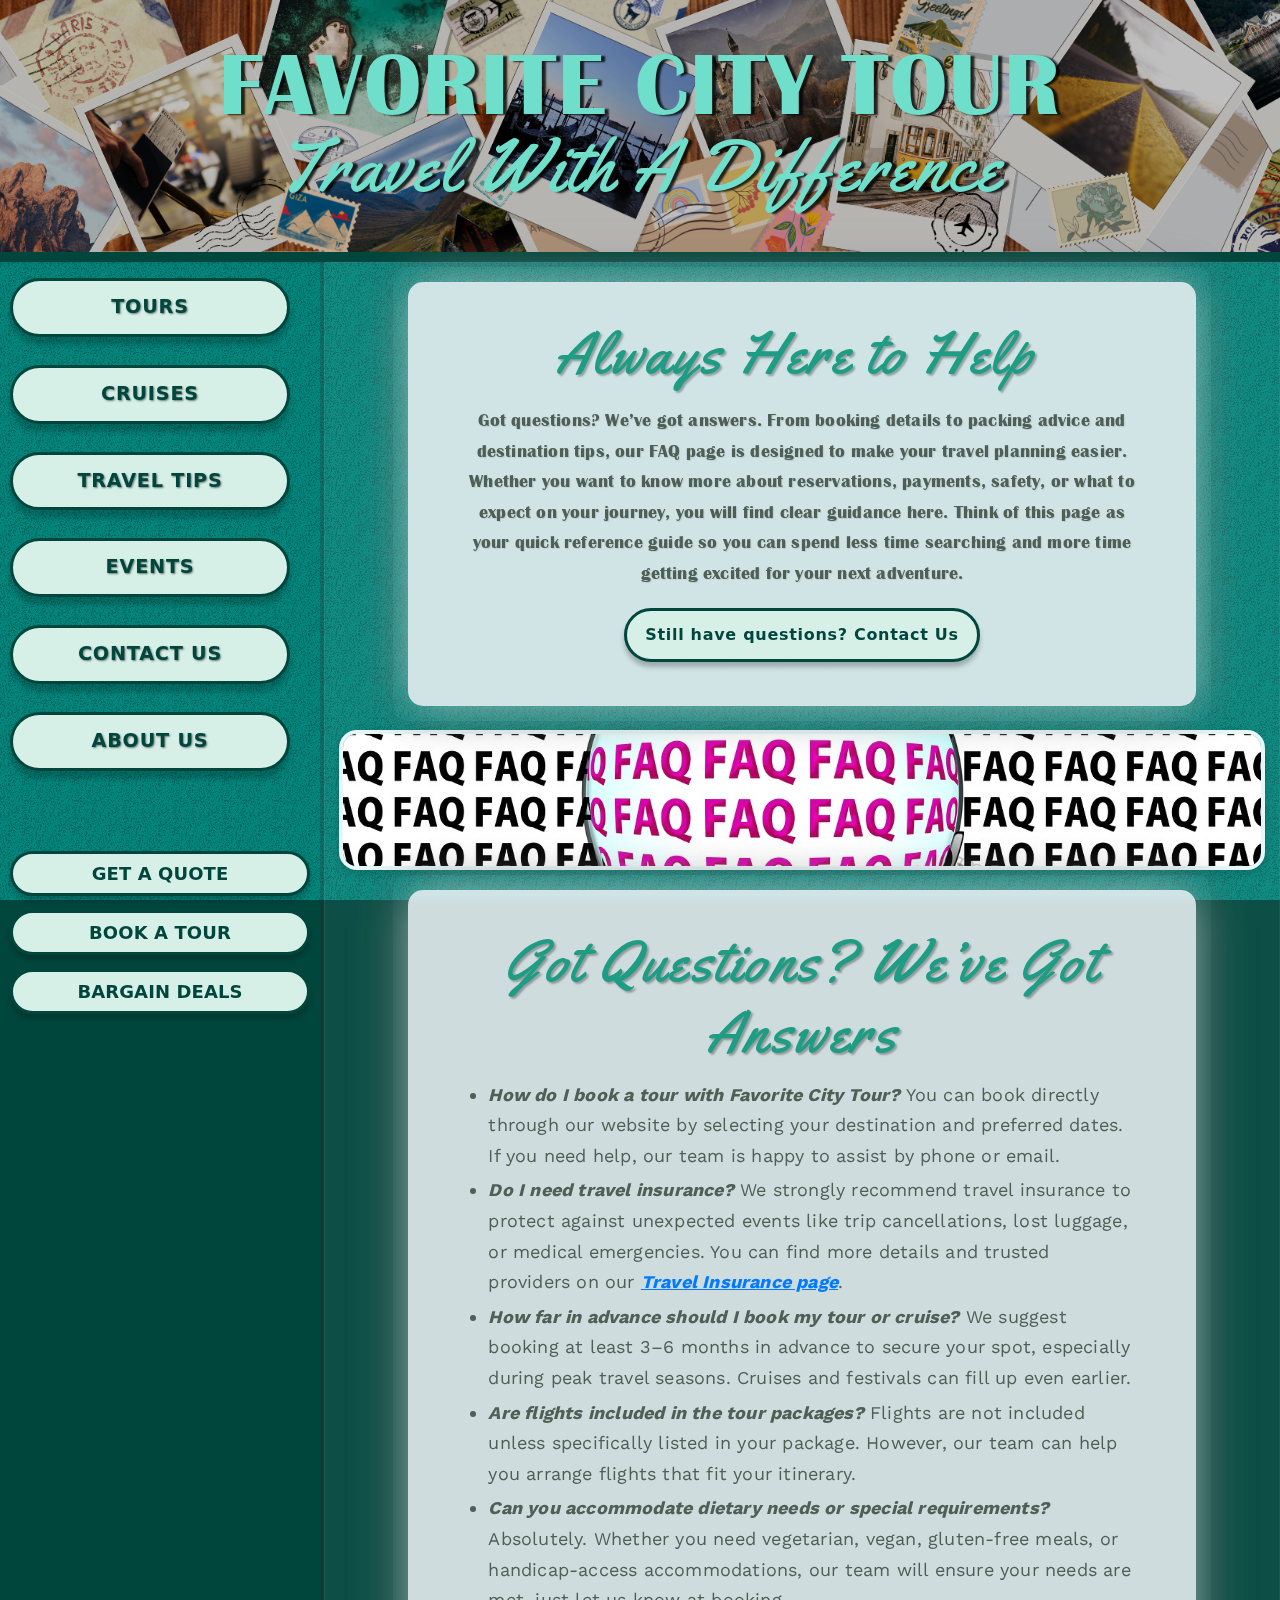
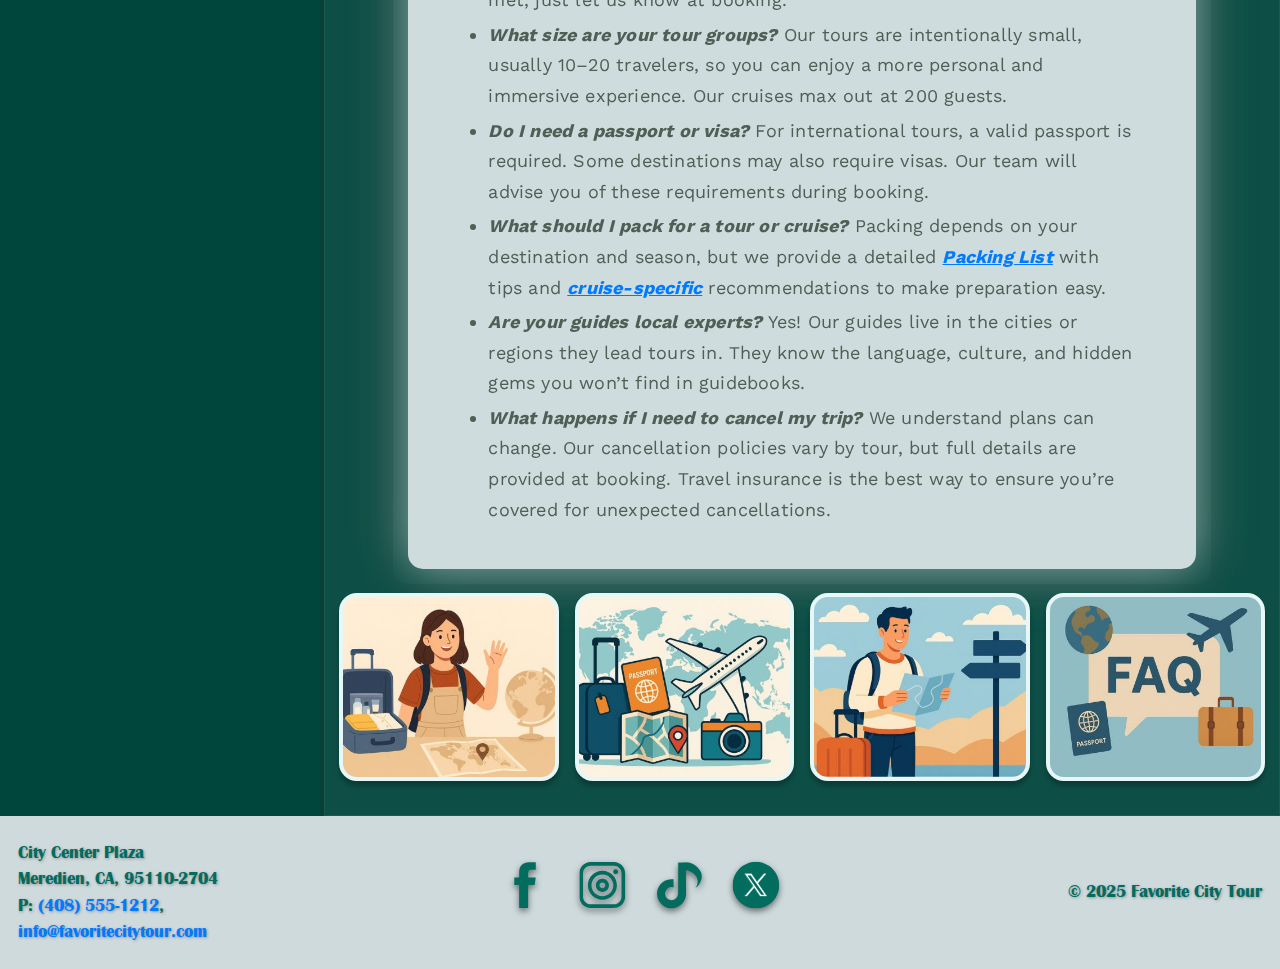
<file: faq.html>
<!DOCTYPE html> 
<html lang="en"><!-- InstanceBegin template="/Templates/main.dwt" codeOutsideHTMLIsLocked="false" --> 
	<head> 
		<meta charset="utf-8"> 
		<meta http-equiv="X-UA-Compatible" content="IE=edge"> 
		<meta name="viewport" content="width=device-width, initial-scale=1"> 
		<!-- InstanceBeginEditable name="doctitle" -->
    <title>Frequently Asked Questions - Favorite City Tour</title>
    <!-- InstanceEndEditable --> 
		
		
<!-- Bootstrap --> 
 <link href="css/bootstrap-4.4.1.css" rel="stylesheet"> 
 <link href="https://fonts.googleapis.com/css2?family=Yellowtail&display=swap" rel="stylesheet"> 
 <link rel="stylesheet" href="css/site.css"> 
		
	<!-- Template Parameters --> 
		<!-- InstanceParam name="carouselEnabled" type="boolean" value="false" --> 
		<!-- InstanceParam name="listSelectionEnabled" type="boolean" value="false" --> 
		<!-- InstanceParam name="imageSelectionEnabled" type="boolean" value="false" --> 
		
	<!-- InstanceBeginEditable name="description" -->
    <meta name="description" content="Favorite City Tour - Answers about booking, payments, cancellations, accessibility, weather, meeting points, and more.">
    <!-- InstanceEndEditable --> 
	<!-- InstanceBeginEditable name="head" -->
  <!-- InstanceEndEditable --> 
	</head> 
	<body class="bg-teal"> 
		
		<!-- HEADER / BANNER --> 
		<header id="top" class="banner shadow-sm text-center"> 
			<div class="banner-inner container-fluid"> 
				<h1 class="site-title"><a href="index.html">FAVORITE CITY TOUR</a></h1> 
				<p class="site-tagline">Travel With A Difference</p> 
			</div> 
		</header> 
		
		<!-- Hamburger --> 
		<button class="hamburger d-lg-none" aria-label="Open menu" aria-controls="mobileNav" aria-expanded="false"> 
			<span></span><span></span><span></span> 
		</button> 
		
		<!-- Dim overlay for the drawer --> 
		<div class="drawer-overlay d-lg-none" hidden></div> 
		
		<!-- MAIN LAYOUT --> 
		<div class="container-fluid layout-wrap"> 
			<div class="row"> 
				<aside id="mobileNav" class="col-12 col-lg-3 leftmenu py-3"> 
					<nav class="menu-stack">  
						
		<!-- MAIN NAV --> 
						<div class="menu-group-primary"> 
							<a class="menu-btn" href="tours.html">TOURS</a> 
							<a class="menu-btn" href="cruises.html">CRUISES</a> 
							<a class="menu-btn" href="tipsandsafty.html">TRAVEL TIPS</a> 
							<a class="menu-btn" href="events.html">EVENTS</a> 
							<a class="menu-btn" href="contact.html">CONTACT US</a> 
							<a class="menu-btn" href="about.html">ABOUT US</a> 
						</div> 
		
		<!-- Last 3 CTA Buttons --> 
						<div class="menu-group-secondary"> 
							<a href="BostonCharm.html" class="btn btn-primary" data-message="Page coming soon!">GET A QUOTE</a> 
							<a href="BostonCharm.html" class="btn btn-primary" data-message="Page coming soon!">BOOK A TOUR</a> 
							<a href="BostonCharm.html" class="btn btn-primary" data-message="Page coming soon!">BARGAIN DEALS</a> 
						</div> 
					</nav> 
				</aside> 
				
		<!-- MAIN CONTENT --> 
				<main class="col-12 col-lg-9 content-area"> 
					<section class="content-panel narrow text-center"> 
						<!-- InstanceBeginEditable name="heroHeading" -->
          <h2 class="section-title">Always Here to Help&nbsp;</h2>
          <!-- InstanceEndEditable --> 
						<!-- InstanceBeginEditable name="heroIntro" -->
          <p class="lead-copy"> Got questions? We’ve got answers. From booking details to packing advice and destination tips, our FAQ page is designed to make your travel planning easier. Whether you want to know more about reservations, payments, safety, or what to expect on your journey, you will find clear guidance here. Think of this page as your quick reference guide so you can spend less time searching and more time getting excited for your next adventure. </p>
		  
		  <div class="text-center my-3"> 
							<a href="contact.html" class="back-to-top" aria-label="Contact Us">Still have questions? Contact Us</a> 
						</div>
		  </section> 	
			
<!-- FAQ banner image -->
<section>
<figure class="faq-banner">
  <img src="images/faq-2.jpg" 
       alt="Magnifying glass highlighting the word FAQ in purple among repeated black FAQ text." 
       width="960" height="140" 
	   loading="lazy"
       decoding="async">
</figure>

			
          <!-- InstanceEndEditable --> 
					</section> 
					
		<!-- Optional Carousel --> 
					 
					
	<!-- Optional Image-Based Card Grid --> 
					 
					
	<!-- Optional List-Based Section --> 
					 
					
	<!-- Default Page Content --> 
					<section class="content-panel narrow text-center"> 
						<!-- InstanceBeginEditable name="EditRegion15" --> <h2 class="section-title">Got Questions? We’ve Got Answers</h2> <!-- InstanceEndEditable --> <!-- InstanceBeginEditable name="EditRegion140" --> 
						<ul>
						  <li><em><strong>How do I book a tour with Favorite City Tour?</strong></em> You can book directly through our website by selecting your destination and preferred dates. If you need help, our team is happy to assist by phone or email. </li>
							<li><em><strong>Do I need travel insurance?</strong></em> We strongly recommend travel insurance to protect against unexpected events like trip cancellations, lost luggage, or medical emergencies. You can find more details and trusted providers on our <a href="tipsandsafty.html#travel-insurance" class="link-normal"><em><strong>Travel Insurance page</strong></em></a>.</li>
							<li><em><strong>How far in advance should I book my tour or cruise?</strong></em> We suggest booking at least 3–6 months in advance to secure your spot, especially during peak travel seasons. Cruises and festivals can fill up even earlier. </li>
							<li><em><strong>Are flights included in the tour packages?</strong></em> Flights are not included unless specifically listed in your package. However, our team can help you arrange flights that fit your itinerary. </li>
							<li><em><strong>Can you accommodate dietary needs or special requirements?</strong></em> Absolutely. Whether you need vegetarian, vegan, gluten-free meals, or handicap-access accommodations, our team will ensure your needs are met, just let us know at booking. </li>
							<li><em><strong>What size are your tour groups?</strong></em> Our tours are intentionally small, usually 10–20 travelers, so you can enjoy a more personal and immersive experience. Our cruises max out at 200 guests. </li>
							<li><em><strong>Do I need a passport or visa?</strong></em> For international tours, a valid passport is required. Some destinations may also require visas. Our team will advise you of these requirements during booking.
                            </li>
							<li><em><strong>What should I pack for a tour or cruise?</strong></em> Packing depends on your destination and season, but we provide a detailed <a href="tipsandsafty.html#packing-list" class="link-normal"><em><strong>Packing List</strong></em></a> with tips and <a href="tipsandsafty.html#cruise-specific" class="link-normal"><em><strong>cruise-specific</strong></em></a> recommendations to make preparation easy. </li>
							<li><em><strong>Are your guides local experts?</strong></em> Yes! Our guides live in the cities or regions they lead tours in. They know the language, culture, and hidden gems you won’t find in guidebooks. </li>
							<li><em><strong>What happens if I need to cancel my trip?</strong></em> We understand plans can change. Our cancellation policies vary by tour, but full details are provided at booking. Travel insurance is the best way to ensure you’re covered for unexpected cancellations. </li>
					  </ul>
					</section>
					
					<section>
					<div class="story-line-fixed">
  <figure class="story-card">
    <img class="story-image"
         src="images/women-drawing480.jpg"
         srcset="images/women-drawing240.jpg 240w,
                 images/women-drawing480.jpg 480w,
                 images/women-drawing720.jpg 720w"
         sizes="(min-width: 992px) 25vw, (min-width: 576px) 33vw, 50vw"
         width="480" height="320"
         alt="Stylized drawing of two women with fashionable outfits, travel-inspired art style."
         loading="lazy" decoding="async">
  </figure>

  <figure class="story-card">
    <img class="story-image"
         src="images/travel-drawing480.jpg"
         srcset="images/travel-drawing240.jpg 240w,
                 images/travel-drawing480.jpg 480w,
                 images/travel-drawing720.jpg 720w"
         sizes="(min-width: 992px) 25vw, (min-width: 576px) 33vw, 50vw"
         width="480" height="320"
         alt="Illustrated drawing of global travel items including a plane, map, and suitcase."
         loading="lazy" decoding="async">
  </figure>

  <figure class="story-card">
    <img class="story-image"
         src="images/dude-drawing480.jpg"
         srcset="images/dude-drawing240.jpg 240w,
                 images/dude-drawing480.jpg 480w,
                 images/dude-drawing720.jpg 720w"
         sizes="(min-width: 992px) 25vw, (min-width: 576px) 33vw, 50vw"
         width="480" height="320"
         alt="Art sketch of a man wearing casual clothing with a backpack and travel gear."
         loading="lazy" decoding="async">
  </figure>

  <figure class="story-card">
    <img class="story-image"
         src="images/faq-small480.jpg"
         srcset="images/faq-small240.jpg 240w,
                 images/faq-small480.jpg 480w,
                 images/faq-small720.jpg 720w"
         sizes="(min-width: 992px) 25vw, (min-width: 576px) 33vw, 50vw"
         width="480" height="320"
         alt="FAQ text design styled in black and pink, repeated across a background."
         loading="lazy" decoding="async">
  </figure>
</div>

                        <!-- InstanceEndEditable -->
					</section> 
				</main> 
			</div> 
		</div> 
		
    <!-- FOOTER --> 
		<footer class="site-footer"> 
			<div class="footer-panel"> 
				<div class="footer-col left"> City Center Plaza<br> Meredien, CA, 95110-2704<br> 
					P: <a href="tel:+14085551212">(408) 555-1212</a>,<br> 
					<a href="mailto:info@favoritecitytour.com">info@favoritecitytour.com </a>
				</div> 
				
				<!-- Social icons (32–40px PNG/SVG with transparent bg) -->
				<div class="footer-col center">  
					<a class="social" 
					   href="https://facebook.com/YourPage" 
					   target="_blank" 
					   rel="noopener noreferrer" 
					   aria-label="Favorite City Tour on Facebook"> 
					<img src="svg-logos/facebook.svg" 
						 width="40" height="40" 
						 alt="Facebook" 
						 aria-hidden="true"> </a> 
					
					<a class="social" 
					   href="https://instagram.com/YourHandle" 
					   target="_blank" rel="noopener noreferrer" 
					   aria-label="Favorite City Tour on Instagram"> 
					<img src="svg-logos/instagram.svg" 
					   width="40" height="40" 
					   alt="Instagram" 
					   aria-hidden="true"> </a> 
					
					<a class="social" 
					   href="https://www.tiktok.com/YourHandle" 
					   target="_blank" 
					   rel="noopener noreferrer" 
					   aria-label="Favorite City Tour on TikTok"> 
					<img src="svg-logos/tiktok.svg" 
						 width="40" height="40" 
						 alt="TikTok" 
						 aria-hidden="true"> </a> 
					
					<a class="social" 
					   href="https://twitter.com/YourHandle" 
					   target="_blank" 
					   rel="noopener noreferrer" 
					   aria-label="Favorite City Tour on X (Twitter)"> 
					<img src="svg-logos/twitter.svg" 
					   width="40" height="40" 
					   alt="X (Twitter)" 
					   aria-hidden="true"> </a>
					
				</div> 
				<div class="footer-col right">
					
					<!-- InstanceBeginEditable name="year" -->© 2025 Favorite City Tour
					<script>
  (function(){
    var btn = document.querySelector('.hamburger');
    var drawer = document.getElementById('mobileNav');
    var overlay = document.querySelector('.drawer-overlay');
    if(!btn || !drawer || !overlay) return;

    function openDrawer(){
      drawer.classList.add('open');
      overlay.hidden = false;
      overlay.offsetHeight;
      overlay.classList.add('show');
      btn.setAttribute('aria-expanded','true');
      drawer.setAttribute('aria-hidden','false');
      document.body.style.overflow = 'hidden';
    }
    function closeDrawer(){
      drawer.classList.remove('open');
      overlay.classList.remove('show');
      btn.setAttribute('aria-expanded','false');
      drawer.setAttribute('aria-hidden','true');
      document.body.style.overflow = '';
      setTimeout(function(){ overlay.hidden = true; }, 300);
    }

    btn.addEventListener('click', function(){
      drawer.classList.contains('open') ? closeDrawer() : openDrawer();
    });
    overlay.addEventListener('click', closeDrawer);
    document.addEventListener('keydown', function(e){
      if(e.key === 'Escape' && drawer.classList.contains('open')) closeDrawer();
    });
  })();
  </script><!-- InstanceEndEditable --></div> 
			</div> 
			
			
			
			
		</footer> 
		<script src="js/jquery-3.4.1.min.js"></script> 
		<script src="js/popper.min.js"></script> 
		<script src="js/bootstrap-4.4.1.js">
		</script> 
		
		<!-- Hamburger Nav Script --> 
		<script> (function(){ var btn = document.querySelector('.hamburger'); var drawer = document.getElementById('mobileNav'); var overlay = document.querySelector('.drawer-overlay'); if(!btn || !drawer || !overlay) return; function openDrawer(){ drawer.classList.add('open'); overlay.hidden = false; overlay.offsetHeight; 
		
		// reflow overlay.classList.add('show'); btn.setAttribute('aria-expanded','true'); drawer.setAttribute('aria-hidden','false'); document.body.style.overflow = 'hidden'; } function closeDrawer(){ drawer.classList.remove('open'); overlay.classList.remove('show'); btn.setAttribute('aria-expanded','false'); drawer.setAttribute('aria-hidden','true'); document.body.style.overflow = ''; setTimeout(function(){ overlay.hidden = true; }, 300); } btn.addEventListener('click', function(){ drawer.classList.contains('open') ? closeDrawer() : openDrawer(); }); overlay.addEventListener('click', closeDrawer); document.addEventListener('keydown', function(e){ if(e.key === 'Escape' && drawer.classList.contains('open')) closeDrawer(); }); })();
		</script>
		
<script>
  document.addEventListener('DOMContentLoaded', function () {
    
    var file = location.pathname.split('/').pop().toLowerCase();
    if (!file || file === '/') file = 'index.html';
    if (file === '') file = 'index.html';

    
    document.querySelectorAll('.menu-group-primary .menu-btn').forEach(function (a) {
      var u = new URL(a.getAttribute('href'), location.href);
      var hrefFile = u.pathname.split('/').pop().toLowerCase();
      if (!hrefFile || hrefFile === '/') hrefFile = 'index.html';

      var isCurrent = hrefFile === file;

      a.classList.toggle('active', isCurrent);
      if (isCurrent) {
        a.setAttribute('aria-current', 'page');
        
      } else {
        a.removeAttribute('aria-current');
        a.removeAttribute('aria-disabled');
      }
    });
  });
</script>

				<script>
document.addEventListener('click', function (e) {
  const link = e.target.closest('a[data-message]');
  if (!link) return;

  
  const isDisabled = link.getAttribute('aria-disabled') === 'true' || link.getAttribute('href') === '#';
  if (!isDisabled) return;

  e.preventDefault();
  alert(link.dataset.message || 'Page coming soon!');
});


document.addEventListener('keydown', function (e) {
  if (!(e.key === 'Enter' || e.key === ' ')) return;
  const link = document.activeElement;
  if (link && link.tagName === 'A' && link.hasAttribute('data-message')) {
    const isDisabled = link.getAttribute('aria-disabled') === 'true' || link.getAttribute('href') === '#';
    if (isDisabled) {
      e.preventDefault();
      alert(link.dataset.message || 'Page coming soon!');
    }
  }
});
</script>		
		
<script>
document.addEventListener('click', function (e) {
  const link = e.target.closest('a[data-message]');
  if (!link) return;

  e.preventDefault(); // stop navigation
  alert(link.dataset.message || 'Page coming soon!');
});
</script>		
		
	</body> 
<!-- InstanceEnd --></html>
</file>
<file: css/site.css>
@font-face {
  font-family: 'BritannicWeb';
  src: url('../fonts/britanic-webfont.woff2') format('woff2'),
       url('../fonts/britanic-webfont.woff')  format('woff'),
       url('../fonts/BRITANIC.TTF')           format('truetype');
  font-weight: 700;
  font-style: normal;
  font-display: swap;
}

@font-face {
  font-family: 'Work Sans';
  src: url('../fonts/WorkSans-Regular.woff2') format('woff2'),
       url('../fonts/WorkSans-Regular.woff') format('woff');
  font-weight: 400;
  font-style: normal;
  font-display: swap;
}

@font-face {
  font-family: 'Work Sans';
  src: url('../fonts/WorkSans-Bold.woff2') format('woff2'),
       url('../fonts/WorkSans-Bold.woff') format('woff');
  font-weight: 700;
  font-style: normal;
  font-display: swap;
}


:root {
  font-display: "BritannicWeb","Britannic Bold","Copperplate Gothic Bold","Impact","Arial Black",system-ui,sans-serif;
  font-script: "Yellowtail","Brush Script MT","Segoe Script","Comic Sans MS",cursive;
  font-sans-condensed: "Acumin Variable Concept","Helvetica Neue Condensed","Arial Narrow","Inter",system-ui,-apple-system,"Segoe UI",Roboto,sans-serif;
}

/* Header image */
.header-img {
  max-width: 100%;       
  height: auto;         
  width: 980px;          
  display: block;
  margin: 0 auto;        
}

/* Background  layout */
.bg-teal {    
  background-color: #01463d;                 
  background-image: url("../images/noise.png");
  background-repeat: repeat;
  background-blend-mode: soft-light;
  background-attachment: fixed;  
  }
.layout-wrap { background: transparent;  }


.banner{
  position: relative;
  height: 262px;               
  width: 100%;
  background-image: url("../images/largeheader.png"); 
  background-size: cover;
  background-position: center;
  border-bottom: 10px solid #01463d; 
  margin: 0;
}

/* Full-cover overlay that centers the title/tagline */
.banner-inner{
  position: absolute;
  top: 0; left: 0; right: 0; bottom: 0;
  inset: 0;                    
  display: flex;
  flex-direction: column;
  align-items: center;
  justify-content: center;
  text-align: center;
  background: rgba(0,0,0,.25); 
  padding: 0 12px;
}


/* Title uses Britannic Bold if available */
.site-title {
  font-family: var(--font-display);
  font-size: 5.5rem;
  color:#6FDECB;
  text-shadow: 4.9px 1px 2px rgba(0,0,0,0.8);
  font-weight: 800;
  letter-spacing: 2px;
  margin: 0;
  text-transform: uppercase;
}

/* fav city tour home link */
.site-title a {
  color: inherit;           
  text-decoration: none;  
  transition: all 0.3s ease;
  font-family: 'BritannicWeb', 'Britannic Bold', 'Arial Black', Arial, sans-serif;
  font-weight: 700; 
}

.site-title a:hover {
  border-width: 2px;
  color: #01463B;
  text-decoration: none;   
  text-shadow: 
  -1px -1px 0 #ffffff, 
   1px -1px 0 #ffffff, 
  -1px  1px 0 #ffffff, 
   1px  1px 0 #ffffff,
   2px  2px 6px rgba(0,0,0,0.9);  
   transform: translateY(-2px); 
  
}

/* Tagline uses Yellowtail */
.site-tagline{
  letter-spacing: 2.5px;
  font-family: var(--font-script);
  font-size: 4.6rem;
  color:#6fdecb;
  text-shadow: 4.9px 1px 2px rgba(0,0,0,0.8);
  font-style: normal;   
  margin: 0px;
  margin-top: -28px;
}

body { margin: 0 }


/* Left vertical menu */
/* Left column sizing and padding */
.leftmenu {
  position: sticky;
  top: 0;            
  align-self: flex-start;
  max-width: 320px;
  height: max-content;
  padding: 12px 10px;
}


/* Stack the two groups inside the nav */
.menu-stack {
  display: flex;
  flex-direction: column;
  gap: 80px;   
  margin: 0;
  padding: 0;
}

/* Fallback for older browsers that don't support gap on flex */
.menu-stack .menu-btn + .menu-btn{ margin-top: 14px; }

/* Pill buttons */
.menu-btn {
  display: block;
  width: 280px;                
  max-width: 100%;
  padding: 12px 18px;
  border-radius: 999px;
  background: #d6f0e8;         
  color: #01463d;              
  font-family: var(--font-sans-condensed);
  font-weight: 900;            
  text-align: center;          
  font-size: 1.2rem;           
  letter-spacing: .8px;
  text-decoration: none;
  border: 3px solid #01463d;   
  text-shadow: 1px 1px 2px rgba(0,0,0,.5);  
  transition: all 0.25s ease;
  box-shadow: 0 8px 5px rgba(0,0,0,.20);
}

/* Optional: smaller secondary pills */
.menu-btn.alt{ background: #cfe7df; }

.footer-panel,
body{
  font-family: "Acumin Variable Concept", "Helvetica Neue Condensed", "Arial Narrow",
               "Inter", system-ui, -apple-system, "Segoe UI", Roboto, sans-serif;
}

/* Hover effect */
.menu-btn:hover {
  border-color: #d6f0e8;
  border-width: 1.5px;
  background: #01463d;         
  color: #d6f0e8;              
  text-shadow: 1px 1px 3px rgba(0,0,0,.7); 
  transform: translateY(-2px); 
  box-shadow:
    -1px -1px 0 #ffffff, 
   1px -1px 0 #ffffff, 
  -1px  1px 0 #ffffff, 
   1px  1px 0 #ffffff,
   2px  2px 6px rgba(0,0,0,0.9);
  text-decoration: none;
}

/* Spacing between main nav buttons */
.menu-group-primary {
  display: flex;
  flex-direction: column;
  gap: 14px;   
}

/* Spacing between the las 3 buttons */
.menu-group-secondary {
  display: flex;
  flex-direction: column;
  gap: 14px;   
  padding-bottom: 25px;
}


/* Content panel */
.content-area {
  background: rgba(255,255,255,.05);
  border-left: 4px solid rgba(0,0,0,.2);
  box-shadow: inset 0 0 0 1px rgba(255,255,255,.06);
  color: #f6fffd;
  padding-top: 0px; 
  padding-bottom: 35px;
}

.layout-wrap > .row { align-items: flex-start; }

.content-panel{
  position: relative;
  background: rgba(242,245,248,0.85);
  border-radius: 15px;
  padding: 24px 28px;
  border: none;
  box-shadow:
    0 0 50px rgba(255,255,255,0.6),
    0 0 60px rgba(0,0,0,0.25);
  backdrop-filter: blur(3px);
  webkit-backdrop-filter: blur(3px);
  margin-top: 50px;
}

.content-panel.narrow{
  width: min(100%, 1000px);
  margin: 20px auto 24px;
  padding-inline: 30px;          
  box-sizing: border-box;
}



.content-panel::before{
  content:"";
  position:absolute; inset:-15px;
  border-radius: inherit;
  box-shadow: 0 0 30px rgba(0,0,0,0.15);
  z-index:-1;
}


/* Main big headings */
.content-panel h2,
.content-panel h3{
  font-family: var(--font-script);
  color: #1e9c84;
  font-weight: 400;                         
  letter-spacing: 2.5px;
  margin: 8px 0 12px;
  text-shadow: 2px 2px 2px rgba(0,0,0,0.30);
  font-size: 3.7rem; 
  text-align: center;
}

/* only the insurance subheading */
.content-panel h3.insurance-subhead{
  font-family: 'BritannicWeb', Arial, sans-serif;
  font-size: 1.5rem;
  text-shadow: 1px 1px 2px rgba(0,0,0,0.5);
  color: #01463d;
  margin-top: 25px;
  text-align: left;
}

/* Only this section title */
.content-panel h3.section-title{
  font-family: 'BritannicWeb', Arial, sans-serif;
  font-size: 1.7rem;
  text-shadow: 1px 1px 2px rgba(0,0,0,0.5);
  color: #01463d;
}


.site-tagline,
.content-panel h2,
.content-panel h3{
  font-family: 'Yellowtail', 'Brush Script MT', 'Segoe Script', cursive;
}

/* Packing list and FAQ body text list */
.content-panel p, 
.content-panel li{
  font-family: 'Work Sans', Arial, sans-serif; 
  color: #4f5f55;
  line-height: 1.7;
  margin-bottom: 0.80rem;
  font-size: 1.125rem;
  letter-spacing: 0.2px;
}

/* Settings for bold words */
strong {
  font-weight: 700;  
  color: inherit;    
}


/* Tours and cruises crads */
/* Borders around each card */
.card-grid .card{
  border: 3px solid #01463d;   
  border-radius: 16px;         
  overflow: hidden;            
  box-sizing: border-box;
  box-shadow: 0 5px 5px rgba(0,0,0,.20);
}

.card-title {
	font-size: 1.5rem;
	font-family: 'BritannicWeb', Arial, sans-serif;
	color: #4f5f55;
	letter-spacing: 0.5px;
	text-shadow: 1px 1px 2px rgba(0,0,0,0.3);
}


/* Buttons on tours and cruises cards */
.btn-primary {
  font-family: var(--font-sans-condensed);
  font-size: 1.125rem;
  display: inline-block;
  padding: 6px 18px;
  border-radius: 999px;
  border: 3px solid #01463d;
  background: #d6f0e8;
  color: #01463d;
  font-weight: 900;
  letter-spacing: .10px;
  text-decoration: none;
  box-shadow: 0 5px 5px rgba(0,0,0,.20);
  transition: transform .25s ease, background-color .25s ease, color .25s ease;	
}

.btn-primary:hover {
  border-color: #d6f0e8;
  border-width: 1.5px;
  background: #01463d;         
  color: #d6f0e8;              
  text-shadow: 1px 1px 3px rgba(0,0,0,.7); 
  transform: translateY(-2px); 
  box-shadow:
    -1px -1px 0 #ffffff, 
   1px -1px 0 #ffffff, 
  -1px  1px 0 #ffffff, 
   1px  1px 0 #ffffff,
   2px  2px 6px rgba(0,0,0,0.9);
  text-decoration: none;
}
/* End of tours and cruises card things */


/* Body text */
.content-panel .lead-copy{
  font-family: 'BritannicWeb', Arial, sans-serif; 
  font-size: 1.125rem;
  color: #4f5f55;
  line-height: 1.7;
  letter-spacing: 0.2px;
  text-shadow: 1px 1px 1px rgba(0,0,0,.1);
  text-align: center;
  padding-top: 5px;
}


@media (min-width: 992px){
  .content-panel{ padding: 28px 32px; }
}

/* FOOTER: full-bleed sticky */
.site-footer{
  background: rgba(242,245,248,0.85);  
  padding: 12px 0;                     
  border-top: 0;
  overflow: hidden;                   
}

/* Inner row  */
.footer-panel{
  width: 100%;
  margin: 0;                           
  padding: 12px 18px;
  display: flex;
  align-items: center;
  justify-content: space-between;      
  gap: 16px;
  border-radius: 0;                     
  font-size: 1.09rem;
  background: transparent;             
  text-shadow: 1px 1px 3px rgba(0,0,0,.3);
}

/* three columns */
.footer-col{ flex: 1; color:#026C5E; font-family: 'BritannicWeb', Arial, sans-serif; }
.footer-col.left  { text-align: left; }
.footer-col.center{ text-align: center; }
.footer-col.right { text-align: right; }

/* Social icons */
.footer-col.center .social{
  display: inline-flex; align-items: center; justify-content: center;
  width: 60px; height: 60px; margin: 0 6px; border-radius: 999px;
  transition: transform .2s ease, box-shadow .2s ease, background-color .2s ease;
  text-decoration: none;
  
}
.footer-col.center .social img{
  width: 70px; height: 70px; display: block;
  filter: drop-shadow(0 3px 3px rgba(0,0,0,.50));
}
.footer-col.center .social:hover{
  transform: translateY(-2px);
  background-color: #01463d;
  box-shadow:
    -1px -1px 0 #ffffff, 
   1px -1px 0 #ffffff, 
  -1px  1px 0 #ffffff, 
   1px  1px 0 #ffffff,
   2px  2px 6px rgba(0,0,0,0.9);
  border-width: 2px;
}
.footer-col.center .social:hover img{
  filter: brightness(1.15) drop-shadow(0 2px 2px rgba(0,0,0,.5));
}


.content-area .content-panel:last-of-type{ margin-bottom: 8px; }
.content-area .content-panel:last-of-type > *:last-child{ margin-bottom: 0; }

@media (max-width: 767.98px){
  .banner{ height: 220px; }             
  .site-title{ font-size: clamp(1.8rem, 8vw, 3rem); }
  .site-tagline{
    font-size: clamp(1.3rem, 6.5vw, 2.4rem);
    margin-top: -8px;
  }
  .content-panel{
    margin-top: 16px;
    padding: 18px;                      
  }
}


@media (max-width: 767.98px){
  .footer-panel{
    flex-direction: column;
    text-align: center;
    row-gap: 8px;
  }
  .footer-col.left,
  .footer-col.center,
  .footer-col.right{ text-align: center; }
}


img{ max-width: 100%; height: auto; }


@media (max-width: 991.98px){
  
  .leftmenu{
    position: fixed;
    top: 0; left: 0;
    height: 100vh;
    width: 80vw;               
    max-width: 320px;
    background: rgba(242,245,248,0.95); 
    padding: 16px 14px;
    box-shadow: 8px 0 24px rgba(0,0,0,.35);
    transform: translateX(-100%);       
    transition: transform .3s ease;
    z-index: 1040;                       
    overflow:auto;
  }
  .leftmenu.open{ transform: translateX(0); }

  
  .drawer-overlay{
    position: fixed; inset: 0;
    background: rgba(0,0,0,.45);
    z-index: 1030;
    opacity: 0;
    transition: opacity .3s ease;
  }
  .drawer-overlay.show{ opacity: 1; }
  .drawer-overlay[hidden]{ display:none; }

  /* Hamburger button */
  .hamburger{
    position: fixed;
    top: 12px; left: 12px;             
    width: 44px; height: 44px;
    padding: 10px;
    border: 0;
    border-radius: 8px;
    background: rgba(0,0,0,.45);
    color: #fff;
    z-index: 1050;                     
  }
  .hamburger span{
    display:block; height:2px; width:100%;
    background:#fff; margin:5px 0;
  }

  
  .leftmenu{ top: 0; }                 
  .content-area{ width: 100%; }        
}


@media (min-width: 992px){
  .hamburger, .drawer-overlay{ display:none !important; }
}

html { scroll-behavior: smooth; }  


/* Back to top and CTA buttons */
.back-to-top{
  display: inline-block;
  padding: 12px 18px;
  border-radius: 999px;
  border: 3px solid #01463d;
  background: #d6f0e8;
  color: #01463d;
  font-weight: 900;
  letter-spacing: .7px;
  text-decoration: none;
  box-shadow: 0 5px 5px rgba(0,0,0,.25);
  transition: transform .25s ease, background-color .25s ease, color .25s ease;
  margin-top: 2px;	
}

.back-to-top:hover{
  border-color: #d6f0e8;
  border-width: 1.5px;
  background: #01463d;         
  color: #d6f0e8;              
  text-shadow: 1px 1px 3px rgba(0,0,0,.7); 
  transform: translateY(-2px); 
  box-shadow:
    -1px -1px 0 #ffffff, 
   1px -1px 0 #ffffff, 
  -1px  1px 0 #ffffff, 
   1px  1px 0 #ffffff,
   2px  2px 6px rgba(0,0,0,0.9);
  text-decoration: none;
}


/* Seminar and Festival Subheadings */
.content-panel h3 { 
  font-family: 'BritannicWeb', Arial, sans-serif;
  font-size: 1.5rem;
  text-shadow: 1px 1px 2px rgba(0,0,0,0.5);
  color: #01463d;
  padding-top: 25px;
}


/* Start of event page table */
table,
table th,
table td { text-align: left; }

.table th,
.table td,
.thead-light th,
.thead-dark th { text-align: left !important; }

.text-right-numbers td.num,
.text-right-numbers th.num { 
  text-align: right !important;
  
}

table td ul {
  list-style-position: outside;
  padding-left: 1.25rem;
  margin: 0;
}

.content-panel ul,
.content-panel ol {
  text-align: left;              
  list-style-position: outside;  
  padding-left: 1.25rem;         
  margin-left: 0;                
}


.text-center ul,
.text-center ol,
.text-center li {
 text-align: left;
	
}


.content-panel li { margin: 0.25rem 0; }


/* Solid grid for tables */
.table.table-grid{
  border-collapse: collapse;              
  width: 100%;
}
/* table colum heading */
.table.table-grid th{
  font-family: 'Work Sans', Arial, sans-serif; 
  border: 2px solid #01463d;             
  padding: .65rem .75rem;                
  vertical-align: top;
  font-size: 1.125rem;
  font-weight: 700;
  letter-spacing: 0.2px;
  text-shadow: 1px 1px 1px rgba(0,0,0,0.2);
  color: #01463d;
}

/* text in table */
.table.table-grid td{
  font-family: 'Work Sans', Arial, sans-serif; 
  border: 2px solid #01463d;             
  padding: .65rem .75rem;                
  vertical-align: top;
  font-size: 1rem;
  letter-spacing: 0.2px;
}

.table.table-grid thead th{
  background: #e7f6f7;                   
  color: #0b4f53;                        
  font-weight: 700;
}


.table.table-grid tbody tr:nth-child(even){
  background: rgba(231,246,247,.45);
}
/* End of event page table */

.placeholder-link { text-decoration: underline; }

.link-normal {
  color: #007bff;           
  text-decoration: underline;
}
.link-normal:hover {
  color: #0056b3;           
  text-decoration: underline;
}

.card-grid > [class*="col-"] { display: flex; }   
.card-grid .card { display: flex; flex-direction: column; width: 100%; }
.card-grid .card-body { display: flex; flex-direction: column; }
.card-grid .card-body .btn { margin-top: auto; }  


.card-grid .card-img-top {
  height: 220px;           
  object-fit: cover;       
  width: 100%;
  display: block;
}

.carousel .carousel-item {
  height: 500px;                  
}

.carousel .carousel-item img {
  width: 100%;
  height: 100%;                   
  object-fit: cover;              
  object-position: center; 
  box-shadow: 0 3px 10px rgba(0,0,0,.18);
}

/*  Carousel stuff  */
.carousel .carousel-caption{
  padding: 12px 16px;
  border-radius: 14px;
  background: rgba(0,0,0,.65);          
  backdrop-filter: blur(5px);
}

/* Heading only */
.carousel .carousel-caption h5{
  font-family: 'BritannicWeb', Arial, sans-serif;
  margin: 0 0 .25rem 0;
  letter-spacing: 0.4px;
  font-size: 1.5rem;                     
  line-height: 1.2;
  font-weight: 800;
  color: #f3f9fa;                        
  text-shadow: 0 2px 6px rgba(0,0,0,.45);
}

/* Paragraph only */
.carousel .carousel-caption p{
  font-family: 'Work Sans', Arial, sans-serif; 
  margin: 0;
  font-size: 1.125rem;
  letter-spacing: 0.2px;
  line-height: 1.45;
  font-weight: 600;
  color: #f3f9fa;                        
  text-shadow: 0 2px 6px rgba(0,0,0,.35);
}

/* Hit area for the controls */
.carousel .carousel-control-prev,
.carousel .carousel-control-next{
  width: 12%;                 
  opacity: .95;               
  transition: opacity .2s ease, transform .2s ease;
  z-index: 5;                 
}

.carousel .carousel-control-prev:hover,
.carousel .carousel-control-next:hover{
  opacity: 1;
  transform: translateY(-1px);
}

.carousel .carousel-control-prev{ left: 8px; }
.carousel .carousel-control-next{ right: 8px; }

.carousel .carousel-control-prev-icon,
.carousel .carousel-control-next-icon{
  width: 46px;
  height: 46px;
  border-radius: 999px;
  background: #d6f0e8;              
  border: 3px solid #01463d;        
  box-shadow: 0 4px 10px rgba(0,0,0,.25);
  background-image: none;           
  position: relative;
}

.carousel .carousel-control-prev-icon::after,
.carousel .carousel-control-next-icon::after{
  content: "";
  position: absolute;
  inset: 0;
  margin: auto;
  width: 22px;
  height: 22px;
  background-repeat: no-repeat;
  background-position: center;
  background-size: 22px 22px;
}

/* Left arrow */
.carousel .carousel-control-prev-icon::after{
  background-image: url("data:image/svg+xml;utf8,\
<svg xmlns='http://www.w3.org/2000/svg' viewBox='0 0 16 16' fill='%2301463d'>\
<path d='M11 1.5L4.5 8 11 14.5l-1.4 1.4L1.7 8l7.9-7.9L11 1.5z'/></svg>");
}

/* Right arrow */
.carousel .carousel-control-next-icon::after{
  background-image: url("data:image/svg+xml;utf8,\
<svg xmlns='http://www.w3.org/2000/svg' viewBox='0 0 16 16' fill='%2301463d'>\
<path d='M5 1.5L11.5 8 5 14.5l1.4 1.4 7.9-7.9-7.9-7.9L5 1.5z'/></svg>");
}

/* Smaller phones scale the buttons down a bit */
@media (max-width: 575.98px){
  .carousel .carousel-control-prev-icon,
  .carousel .carousel-control-next-icon{
    width: 38px; height: 38px; border-width: 2px;
  }
  .carousel .carousel-control-prev{ left: 4px; }
  .carousel .carousel-control-next{ right: 4px; }
}

@media (max-width: 991.98px){
  .carousel .carousel-caption{
    padding: 12px 14px;
    border-radius: 12px;
  }
  .carousel .carousel-caption h5{ font-size: 1.25rem; }
  .carousel .carousel-caption p{  font-size: .98rem;  }
}
@media (max-width: 575.98px){
  .carousel .carousel-caption{
    left: 5%;
    right: 5%;
    bottom: 10px;
  }
  .carousel .carousel-caption h5{ font-size: 1.1rem; }
  .carousel .carousel-caption p{  font-size: .92rem; }
}

@media (max-width: 992px) {
  .carousel .carousel-item { height: 360px; }
}
@media (max-width: 576px) {
  .carousel .carousel-item { height: 240px; }
}
/* End of carousel things */


/* Video settings */
.video-wrapper {
  max-width: 1920px;
  margin: 0 auto;
}

.video-wrapper video {
  width: 100%;
  height: 500px;
  object-fit: cover;          
  border-radius: 6px;         
  border: 4px solid #01463d;  
  box-sizing: border-box;     
  box-shadow: 0 6px 18px rgba(0,0,0,.5); 
}

/* Quotes under the videos */
.video-quote {
  font-family: 'Work Sans', Arial, sans-serif; 
  font-size: 1.8rem;           
  font-style: italic;        
  color: #4f5f55;               
  text-align: center;        
  margin-top: 0.5rem;        
  margin-bottom: 1rem;       
  line-height: 1.7;
  letter-spacing: 0.2px;
}

/* End of video settings */


/* The GIF box */
.insurance-media{
  height: clamp(180px, 28vw, 280px);
  max-width: 100%;
  border-radius: 6px;
  overflow: hidden;      
  margin: 0 auto;  
	box-shadow: 0 5px 5px rgba(0,0,0,.25);
}

.insurance-media img{
  width: 100%;
  height: 100%;
  object-fit: cover;     
  display: block;
}
/* End of GIF settings */

.content-panel .insurance-text { text-align: left;  }

/* Insurance Links */
.insurance-text a{
  font-family: 'BritannicWeb', Arial, sans-serif; 
  font-size: 1.2rem;   
  font-weight: 700;
  line-height: 1.7;
  letter-spacing: 0.2px;
  display: inline-block;
  margin-bottom: .25rem;
  text-decoration: underline;
  
}

/* Insurance text under links (body text) */
.insurance-text span{
  font-family: 'BritannicWeb', Arial, sans-serif; 
  color: #4f5f55;
  line-height: 1.7;
  margin: 0 0 12px;
  font-size: 1rem;
  letter-spacing: 0.2px;
  text-shadow: 1px 1px 1px rgba(0,0,0,.1);
}

.insurance-text p{ margin-bottom: 1.1rem; }
.insurance-text p:last-child{ margin-bottom: 0; }

/* About intro two-column block */
.about-intro { margin-top: 8px; }

/* Left column text box fills the column height */
.about-intro .intro-text{
  text-align: left;       
  padding-right: 18px;    
  display: flex;
  flex-direction: column;
  justify-content: center;
}

/* First-line paragraph indent and spacing */
.about-intro .indent{
  text-indent: 1.25rem;   
  margin: 0 0 1rem 0;     
  line-height: 1.7;
}

/* Right column image fills the same height as the text */
.about-intro .intro-media{
  width: 100%;
  border-radius: 10px;
  overflow: hidden;       
  display: flex;
}
.about-intro .intro-media img{
  width: 100%;
  height: 100%;
  object-fit: contain;      
  display: block;
}

@media (max-width: 767.98px){
  .about-intro .intro-text{ padding-right: 0; }
}

.contact-intro{
  text-align: left;                 
}

.contact-par{
  font-size: 1.125rem;              
  line-height: 1.75;
  margin: 0 0 1rem 0;
}
.contact-par.indent{ 
  font-family: 'BritannicWeb', Arial, sans-serif; 
  font-size: 1.125rem;
  color: #4f5f55;
  line-height: 1.7;
  letter-spacing: 0.2px;
  text-shadow: 1px 1px 1px rgba(0,0,0,.1);
  text-align: left;
  padding: 5px;
}

.contact-photo{
  float: right;                     
  width: 44%;                       
  max-width: 520px;
  height: auto;                     
  margin: 0px 0px 0px 18px;            
  border-radius: 10px;
  margin-top: 14px;                
  shape-outside: inset(0 round 10px);
  box-shadow: 0 3px 10px rgba(0,0,0,.18);
  
}

@media (max-width: 767.98px){
  .contact-photo{
    float: none;
    display: block;
    width: 100%;
    max-width: 600px;
    margin: 10px auto 16px;
	
  }
}
.staff-body{ flex:1; overflow-wrap:anywhere; }

.staff-body h5{
  font-size:1.5rem;
  line-height:1.2;
  text-shadow: 1px 1px 2px rgba(0,0,0,0.2);
  color: #01463d;
  margin:0 0 .4rem;
  font-weight:700;
  font-family: 'Work Sans', Arial, sans-serif; 
  padding-right: 35px;
  padding-top: 10px;
	
}
.staff-body p{
  font-family: 'Work Sans', Arial, sans-serif; 
  font-size:1rem;
  line-height:1.6;
  letter-spacing: 0.2px;
  margin: 0 0 0.9rem -38px;
  text-align: left;
  padding-right: 35px;
	
}

.staff-photo {
  float: left;                     
  width: 44%;                       
  max-width: 520px;
  height: auto;                     
  margin: 30px 10px 5px -38px;            
  border-radius: 10px;
  padding-right: 5px;
  box-shadow: 0 5px 5px rgba(0,0,0,.25);
  margin-top: 14px;                 
  shape-outside: inset(0 round 10px);	
}

/*  email line  */
.staff-body p:last-child { margin-top:.6rem; }
.staff-body p:last-child a{ font-weight:600; text-decoration:none; }

/*  subtle divider between rows on large screens */
@media (min-width: 992px){
  .staff-list > li { padding-bottom:8px; border-bottom:1px solid rgba(0,0,0,.08); }
}

/* small-screen divider */
@media (max-width: 575.98px) {
  .staff-list > li { border-bottom: 1px solid rgba(0,0,0,.06); padding-bottom: 1rem; }
  .staff-list > li:last-child { border-bottom: none; }
}

/* Thin teal divider that matches  */
.section-divider{
  border: 0;
  height: 6px;                 
  background: #1E9C84;         
  max-width: 920px;           
  margin: 6px auto 6px;     
  border-radius: 999px;        
  box-shadow: 2px 2px 6px rgba(0,0,0,0.35);
}

@media (max-width: 576px){
  .section-divider{ max-width: 100%; }
}

/* FAQ banner strip */
.faq-banner{
  max-width: 1010px;            
  margin: 1px auto 8px;       
}
.faq-banner img{
  width: 100%;
  height: 140px;                
  object-fit: cover;            
  border-radius: 18px;          
  border: 4px solid #e7f6f7;    
  box-shadow: 0 3px 10px rgba(0,0,0,.18); 
  display: block;
}

@media (max-width: 600px){
  .faq-banner img{ height: 110px; }
}

.story-line-fixed{
  display: flex;
  flex-wrap: nowrap;                 
  gap: 16px;                         
  align-items: stretch;
}

.story-line-fixed .story-card{
  width: calc((100% - 48px) / 4);    
  margin: 0;
  border-radius: 18px;
  overflow: hidden;
  border: 4px solid #e7f6f7;
  background: #e7f6f7;
  box-shadow: 0 5px 5px rgba(0,0,0,.25);
}

.story-line-fixed .story-image{
  width: 100%;
  height: 180px;                     
  object-fit: cover;                 
  display: block;
}

.story-line-fixed .story-card{
  position: relative;
}

/* bottom ribbon caption */
.story-cap {
  font-family: 'Work Sans', Arial, sans-serif; 
  color: #083c3f;
  text-shadow: 0 1px 0 rgba(255,255,255,.7);
  line-height: 1.3;
  font-size: 1.125rem;
  letter-spacing: 0.2px;
  font-weight: 700;
  text-align: center;
}

.review-text {
font-family: 'Work Sans', Arial, sans-serif; 
  color: #4f5f55;
  line-height: 1.7;
  margin-bottom: 0.80rem;
  font-size: 1.125rem;
  letter-spacing: 0.2px;
}


/* Tablets */
@media (max-width: 991.98px){
  .story-line-fixed .story-image{ height: 170px; } /* md height */
}

@media (min-width: 576px) and (max-width: 767.98px){

  .story-line-fixed{
    display: flex;       
    flex-wrap: wrap;
    gap: 12px;
  }
  .story-line-fixed .story-card{
    width: calc((100% - 12px) / 2);  
    position: static;                 
    margin: 0;
  }
  
  .story-line-fixed .story-cap{
    position: static;
    display: block;
    margin-top: 6px;
    padding: 8px 10px;
    border-radius: 10px;
    background: rgba(231,246,247,.85);
    color: #0b4f53;
    font: 700 .98rem/1.35 'Work Sans', Arial, sans-serif;
    text-shadow: none;
    backdrop-filter: none;
  }
}

/* small phones */
@media (max-width: 575.98px){

  .story-line-fixed{
    display: flex;      
    flex-wrap: wrap;
    gap: 12px;
  }
  .story-line-fixed .story-card{
    width: calc((100% - 12px) / 2);  
    position: static;                
  }
  .story-line-fixed .story-image{
    height: 150px;                    
  }

  .story-line-fixed .story-cap{
    position: static;
    display: block;
    margin-top: 6px;
    padding: 8px 10px;
    border-radius: 10px;
    background: rgba(231,246,247,.85);
    color: #0b4f53;
    font: 700 .98rem/1.35 'Work Sans', Arial, sans-serif;
    text-shadow: none;
    backdrop-filter: none;
  }

  .video-wrapper{ max-width: 100%; margin: 0 auto; }
  .video-wrapper video{
    width: 100%;
    height: auto;
    aspect-ratio: 16 / 9;  
    object-fit: cover;
  }

  .site-title{
    font-size: clamp(1.8rem, 8vw, 2.6rem);
    letter-spacing: 1px;
  }
  .site-tagline{
    font-size: clamp(1.15rem, 6.2vw, 1.9rem);
    letter-spacing: 1.2px;
    margin-top: 0;          
    white-space: normal;
    word-break: normal;
  }
  .only-xs{ display:inline; }   

  .carousel .carousel-item{
    height: auto !important;
  }
  .carousel .carousel-item img{
    width: 100%;
    height: auto !important;
    aspect-ratio: 16 / 9;      
    object-fit: cover;
    display: block;
  }
  
  #heroCarousel .carousel-caption{
    display: block !important;     
    position: static !important;   
    opacity: 1 !important;
    visibility: visible !important;
    transform: none !important;
    margin: 6px 12px 0;
    padding: 10px 12px;
    border-radius: 10px;
    background: rgba(0,0,0,.65);
    text-align: left;
  }
  
  #heroCarousel .carousel-caption.d-none{ display:block !important; }
  #heroCarousel .carousel-item{ height:auto !important; }
  #heroCarousel .carousel-item img{
    width:100%; height:auto !important;
    aspect-ratio:16/9; object-fit:cover; display:block;
  }

  #heroCarousel .carousel-indicators{
    position: static;
    order: 2;
    margin: 8px 12px 0;
	}
	
  .table-wrap{
    overflow-x: auto;
    webkit-overflow-scrolling: touch;
    border-radius: 8px;
    box-shadow: inset 0 0 0 1px rgba(0,0,0,.06);
    background:
      linear-gradient(90deg, rgba(0,0,0,.06), transparent 30%) left/24px 100% no-repeat,
      linear-gradient(-90deg, rgba(0,0,0,.06), transparent 30%) right/24px 100% no-repeat;
  }
  .table.table-grid th,
  .table.table-grid td{ padding: .5rem .6rem; }

  .footer-panel{ row-gap: 6px; }
  .footer-col{ font-size: .95rem; }
  .footer-col.center .social{
    width: 44px; height: 44px; margin: 0 4px;
  }
  .footer-col.center .social img{
    width: 40px; height: 40px;
  }
  .back-to-top{
    padding: 8px 14px;
    font-size: 0.98rem;
    letter-spacing: .5px;
  }

  .content-panel h2{
    font-size: clamp(1.7rem, 8.5vw, 2.35rem);
    line-height: 1.15;
    letter-spacing: 1.5px;
    text-shadow: 1px 1px 2px rgba(0,0,0,.5);
    margin-top: .25rem;
    margin-bottom: .5rem;
  }
  .content-panel h3{
    font-size: clamp(1.125rem, 6.8vw, 1.7rem);
    line-height: 1.22;
    letter-spacing: 1px;
    text-shadow: 1px 1px 2px rgba(0,0,0,.5);
  }

  html, body{ overflow-x: hidden; }
}

@media (min-width: 576px) and (max-width: 991.98px){
  .video-wrapper{ max-width: 960px; }
}

.content-panel h3{ font-size: 1.35rem; line-height: 1.25; letter-spacing: .8px; }
.content-panel h3.section-title{ font-size: 1.45rem; line-height: 1.22; }
.content-panel h3.insurance-subhead{ font-size: 1.20rem; line-height: 1.25; }
.insurance-text a{ font-size: 1.05rem; line-height: 1.5; }

@media (max-width: 575.98px){
  .content-panel h3{ font-size: 1.22rem; }
  .content-panel h3.section-title{ font-size: 1.28rem; }
  .content-panel h3.insurance-subhead{ font-size: 1.08rem; }
  .insurance-text a{ font-size: .98rem; }
}

@media (min-width: 992px) and (max-width: 1199.98px){
  .carousel .carousel-item{ height: auto !important; }
  .carousel .carousel-item img{
    width: 100%;
    height: auto !important;
    aspect-ratio: 16 / 9;       
    object-fit: cover;
    display: block;
  }

  .mobile-caption{
    display: block;
    margin: 6px 12px 0;
    font-family: 'Work Sans', Arial, sans-serif;
    font-size: .98rem;
    line-height: 1.35;
    color: #0b4f53;
    background: rgba(231,246,247,.85);
    padding: 8px 10px;
    border-radius: 10px;
  }
}

@media (min-width: 992px) and (max-width: 1199.98px){

  .leftmenu{
    position: sticky !important;
    top: 12px;
    padding: 8px 6px;           
    z-index: 2;
  }

  .menu-btn{
    width: 100% !important;
    max-width: 100% !important;
    box-sizing: border-box;     
    white-space: nowrap;        
  }

  .menu-stack{ gap: 16px; }
  .menu-stack .menu-btn + .menu-btn{ margin-top: 12px; }

  .content-area{
    position: relative;
    z-index: 1;
  }

  #heroCarousel{
    display: flex;
    flex-direction: column;
  }
  #heroCarousel .carousel-item{ height: auto !important; }
  #heroCarousel .carousel-item img{
    width: 100%;
    height: auto !important;
    aspect-ratio: 16/9;
    object-fit: cover;
    display: block;
  }
   .mobile-caption{
    position: static;
    display: block;
    margin: 6px 12px 0;
    padding: 10px 12px;
    border-radius: 10px;
    background: rgba(0,0,0,.65);
    text-align: left;
  }
  #heroCarousel .carousel-indicators{
    position: static;
    order: 3;
    margin: 8px 12px 0;
    justify-content: center;
  }
  #heroCarousel .carousel-indicators li{
    width: 10px; height: 10px;
    margin: 0 5px;
  }
}

@media (min-width: 576px) and (max-width: 767.98px){
  #heroCarousel{ display:flex; flex-direction:column; }
  #heroCarousel .carousel-inner{ order:1; }
  #heroCarousel .carousel-caption{
    display: block !important;     
    position: static !important;   
    opacity: 1 !important;
    visibility: visible !important;
    transform: none !important;
    margin: 6px 12px 0;
    padding: 10px 12px;
    border-radius: 10px;
    background: rgba(0,0,0,.65);
    text-align: left;
  }
  
  #heroCarousel .carousel-caption.d-none{ display:block !important; }
  #heroCarousel .carousel-item{ height:auto !important; }
  #heroCarousel .carousel-item img{
    width:100%; height:auto !important;
    aspect-ratio:16/9; object-fit:cover; display:block;
  }

  #heroCarousel .carousel-indicators{
    position: static;
    order: 2;
    margin: 8px 12px 0;
	}
}

@media (min-width: 992px){
  .hamburger, .drawer-overlay{ display:none !important; }
}
 
@media (min-width: 768px) and (max-width: 991.98px){
  .video-wrapper{
    max-width: 960px;      
    margin: 0 auto;
  }
  .video-wrapper video,
  .video-wrapper iframe{
    width: 100%;
    height: auto;
    aspect-ratio: 16 / 9;
    object-fit: cover;
    display: block;
    border-radius: 12px;
  }
}

@media (min-width: 992px) and (max-width: 1199.98px){
  .video-wrapper{
    max-width: 1140px;     
    margin: 0 auto;
  }
  .video-wrapper video,
  .video-wrapper iframe{
    width: 100%;
    height: auto;
    aspect-ratio: 16 / 9;
    object-fit: cover;
    display: block;
    border-radius: 12px;
  }
}

@media (min-width: 1200px) and (max-width: 1399.98px){
  .video-wrapper{
    max-width: 1280px;     
    margin: 0 auto;
  }
  .video-wrapper video,
  .video-wrapper iframe{
    width: 100%;
    height: auto;
    aspect-ratio: 16 / 9;

    object-fit: cover;
    display: block;
    border-radius: 12px;
  }
}

#heroCarousel .carousel-item img {
  width: 100%;
  height: auto;
  object-fit: cover;
  aspect-ratio: 16 / 9;
  display: block;
}

@media (min-width: 768px ) and ( max-width: 991.9px) {
  #heroCarousel .carousel-caption {
    display: block !important;
    position: absolute;
    left: 50%;
    bottom: 2%;                    
    transform: translateX(-50%);
    width: min(90%, 980px);
    padding: 1.25rem 1.5rem;
    border-radius: .75rem;
    background: rgba(0, 0, 0, .45);
    color: #fff;
    text-align: center;
    text-shadow: 0 1px 2px rgba(0, 0, 0, .6);
    margin-bottom: 0rem;            
  }

  #heroCarousel .carousel-indicators {
    position: absolute;
    left: 0;
    right: 0;
    bottom: 7px;                  
    margin: 0 auto;
    justify-content: center;
  }

  #heroCarousel .carousel-indicators li {
    width: 10px;
    height: 10px;
    margin: 0 6px;
  }
}

@media (min-width: 992px) and (max-width: 1199.98px) {
  #heroCarousel {
    display: flex;
    flex-direction: column;
  }
  #heroCarousel .carousel-inner { order: 1; }

  #heroCarousel .carousel-caption {
    display: block !important;      
    position: static !important;    
    margin: .5rem .75rem 0;
    padding: .625rem .75rem;
    border-radius: .6rem;
    background: rgba(0,0,0,.65);
    color: #fff;
    text-align: center;             
  }
  #heroCarousel .carousel-caption h5 { margin-bottom: .35rem; }

  #heroCarousel .carousel-indicators {
    position: static;
    margin-top: .1rem;
    justify-content: center;
  }
  #heroCarousel .carousel-indicators li {
    width: 10px; height: 10px; margin: 0 5px;
  }
}

@media (max-width: 767.98px) {
  #heroCarousel .carousel-caption {
    display: block !important;
    position: static !important;      
    margin: .5rem .75rem 0;
    padding: .625rem .75rem;
    border-radius: .6rem;
    background: rgba(0,0,0,.65);
    color: #fff;
    text-align: center !important;     
  }

  #heroCarousel .carousel-caption h5,
  #heroCarousel .carousel-caption p {
    text-align: center !important;
    margin: 0 auto;
  }

  #heroCarousel .carousel-indicators {
    position: static;
    margin-top: .1rem;
    justify-content: center;
  }
  #heroCarousel .carousel-indicators li {
    width: 10px; height: 10px; margin: 0 5px;
  }
}

@media (min-width: 1200px) {
  #heroCarousel .carousel-caption {
    display: block !important;
    position: absolute;
    left: 50%;
    bottom: 3%;                   
    transform: translateX(-50%);
    width: min(90%, 980px);
    padding: 1.25rem 1.5rem;
    border-radius: .75rem;
    background: rgba(0, 0, 0, .45);
    color: #fff;
    text-align: center;
    text-shadow: 0 1px 2px rgba(0, 0, 0, .6);
    margin-bottom: 0rem;           
  }

  #heroCarousel .carousel-indicators {
    position: absolute;
    left: 0;
    right: 0;
    bottom: 10px;                  
    margin: 0 auto;
    justify-content: center;
  }

  #heroCarousel .carousel-indicators li {
    width: 10px;
    height: 10px;
    margin: 0 6px;
  }
}

@media (max-width: 575.98px) {
  #heroCarousel {
    display: flex;
    flex-direction: column;
  }

  #heroCarousel .carousel-inner {
    order: 1;
  }

  #heroCarousel .carousel-caption {
    position: static !important;
    display: block !important;
    margin: .5rem .75rem 0;
    padding: .625rem .75rem;
    border-radius: .6rem;
    background: rgba(0,0,0,.65);
    color: #fff;
    text-align: center;
  }

  #heroCarousel .carousel-indicators {
    position: static !important;
    order: 2;
    margin-top: .1rem;
    justify-content: center;
  }

  #heroCarousel .carousel-indicators li {
    width: 10px;
    height: 10px;
    margin: 0 5px;
  }
}

.insurance-media {
  text-align: center;            
}

.safe-gif {
  max-width: 480px;               
  width: 100%;                    
  height: auto;
  border-radius: 12px;
  box-shadow: 0 2px 10px rgba(0, 0, 0, 0.18);
  display: block;
  margin: 0 auto;                 
  object-fit: contain;
}

@media (max-width: 767.98px) {
  .insurance-media {
    text-align: center !important; 
    margin: 10px auto 18px;        
  }

  .safe-gif {
    max-width: 360px;            
    width: 100%;
    height: auto;
    float: none !important;        
    margin: 10px auto 16px;        
  }
}

@media (max-width: 575.98px) and (max-width: 767.98px){
  .safe-gif {
    max-width: 390px;              
    margin: 8px auto 14px;
  }
}

.card-grid .col-12 {
  padding-left: 0.75rem;
  padding-right: 0.75rem;
}
.card {
  border-radius: 0.5rem;
  overflow: hidden;
}

@media (max-width: 575.98px) {
  .card-grid .col-12 {
    margin-bottom: 1.75rem; 
  }
  .card-grid {
    margin-left: -0.5rem;
    margin-right: -0.5rem;
  }
}

@media (min-width: 576px) and (max-width: 767.98px) {
  .card-grid .col-12 {
    margin-bottom: 1.5rem; 
  }
  .card-grid {
    margin-left: -0.5rem;
    margin-right: -0.5rem;
  }
}

@media (min-width: 768px) and (max-width: 991.98px) {
  .card-grid {
    justify-content: center;  
    row-gap: 1.5rem;           
  }

  .card-grid > .col-12.col-sm-6.col-md-4 {
    flex: 0 0 50%;
    max-width: 50%;
  }

  .card-img-top {
    aspect-ratio: 16 / 9;
    object-fit: cover;
    display: block;
  }

  .card-body {
    padding: 1.5rem 1.25rem;
  }
}

@media (min-width: 992px) and (max-width: 1199.98px) {
  .card-grid {
    justify-content: center;
  }

  .card-grid > .col-12.col-sm-6.col-md-4 {
    flex: 0 0 50%;
    max-width: 50%;
  }

  .card-img-top {
    aspect-ratio: 16 / 9;
    object-fit: cover;
    display: block;
  }

  .card-body {
    padding: 1.75rem 1.5rem;
  }
}


@media (min-width: 1200px) {
  .card-grid .col-12 {
    margin-bottom: 1.5rem; 
  }
}

.card-body {
  padding: 1rem;
}

@media (min-width: 576px) and (max-width: 767.98px) {
  .card-body {
    padding: 1.25rem;
  }
}

@media (min-width: 768px) and (max-width: 991.98px) {
  .card-body {
    padding: 1.5rem 1.25rem;
  }
}

@media (min-width: 992px) and (max-width: 1199.98px) {
  .card-body {
    padding: 1.75rem 1.5rem;
  }
}

@media (min-width: 1200px) {
  .card-body {
    padding: 2rem 1.75rem;
  }
}
@media (min-width: 768px) {
  .card-grid .col-12 {
    margin-bottom: 2rem;
  }
}

@media (min-width: 576px) and (max-width: 767.98px) {
  .content-panel.narrow {
    width: min(95%, 1000px);
    padding-inline: 36px;
  }
}

@media (min-width: 768px) and (max-width: 991.98px) {
  .content-panel.narrow {
    width: min(90%, 1000px);
    padding-inline: 40px;
  }
}

@media (min-width: 992px) and (max-width: 1199.98px) {
  .content-panel.narrow {
    width: min(88%, 1100px);
    padding-inline: 50px;
  }
}

@media (min-width: 1200px) {
  .content-panel.narrow {
    width: min(85%, 1200px);
    padding-inline: 60px;
  }
}

@media (min-width: 768px) and (max-width: 991.98px) {
  .banner {
    height: 260px; 
  }

  .site-title {
    font-size: clamp(3.8rem, 6vw, 3.6rem);
    letter-spacing: 1.5px;
  }

  .site-tagline {
    font-size: clamp(3.1rem, 4.8vw, 2.8rem);
    margin-top: -4px;
  }

  .content-panel {
    margin-top: 32px;
    padding: 28px;
  }
}

@media (min-width: 768px) and (max-width: 1199.98px) {
  #travel-insurance + .lead-copy {
    max-width: 60ch;
    margin-left: auto;
    margin-right: auto;
    margin-top: 6px;
  }

  #travel-insurance {
    margin-bottom: .35rem;
  }

  .insurance-media {
    display: flex;
    justify-content: center;
    align-items: center;
  }
	
  .safe-gif {
    max-width: 380px;   
    height: auto;
  }
}

@media (min-width: 768px) and (max-width: 1199.98px) {
  ul.list-unstyled.row {
    display: flex;
    flex-direction: column;
    gap: 1.25rem;
    padding-inline: 0.75rem;
  }
  ul.list-unstyled.row > li[class*="col-"] {
    width: 100%;
    max-width: 980px;
    margin: 0 auto;
  }

  .staff-media {
    display: flow-root;            
    background: transparent;
    padding: 0;
    border: 0;
  }
  
  .staff-media::after { content: ""; display: block; clear: both; }

  img.staff-photo,
  .staff-photo > img {
    float: left;
    display: block;
    width: 190px;                 
    height: 190px;                
    object-fit: cover;             
    object-position: center;
    margin: 6px 22px 10px 0;
    border-radius: 10px;
    box-shadow: 0 5px 8px rgba(0,0,0,.15);
  }

  .staff-media img.staff-photo.img-fluid,
  .staff-photo > img.img-fluid {
    max-width: none;
    height: 190px;
  }

  .staff-body {
    text-align: left;
    overflow: visible;             
    word-break: normal;
    overflow-wrap: normal;
    hyphens: auto;
    padding: 0;
  }

  .staff-body h5 {
    font-size: 1.6rem;
    line-height: 1.25;
    margin: 0 0 .5rem;
  }
  .staff-body p {
    font-size: 1.05rem;
    line-height: 1.65;
    margin: 0 0 1rem;
  }

  ul.list-unstyled.row > li {
    padding-bottom: 1.1rem;
    border-bottom: 1px solid rgba(0,0,0,.08);
  }
  ul.list-unstyled.row > li:last-child { border-bottom: 0; }
}

@media (max-width: 767.98px) {
  img.staff-photo,
  .staff-photo > img {
    float: none;
    width: 100%;
    height: auto;
    margin: 0 0 .75rem 0;
  }
  .staff-media { display: block; }
}

@media (min-width: 768px) and (max-width: 991.98px) {
  ul.list-unstyled.row {
    display: flex;
    flex-direction: column;
    gap: 1.25rem;
    padding-inline: 0.75rem;
  }

  ul.list-unstyled.row > li[class*="col-"] {
    width: 100%;
    max-width: 900px;
    margin: 0 auto;
  }

  .staff-media {
    display: flow-root;
    background: transparent;
    padding: 0;
  }

  .staff-photo,
  .staff-photo > img {
    float: left;
    display: block;
    width: 160px;
    height: 160px;
    margin: 6px 20px 10px 0;
    border-radius: 10px;
    box-shadow: 0 5px 8px rgba(0,0,0,.15);
    object-fit: cover;
  }

  .staff-body {
    text-align: left;
    overflow: visible;
    word-break: normal;
    overflow-wrap: normal;
    hyphens: auto;
  }

  .staff-body h5 {
    font-size: 1.6rem;
    line-height: 1.25;
    margin: 0 0 .5rem;
  }
  .staff-body p {
    font-size: 1.05rem;
    line-height: 1.65;
    margin: 0 0 1rem;
  }
}

@media (min-width: 1200px) {
  ul.list-unstyled.row {
    display: flex;
    flex-wrap: wrap;
    justify-content: center;
    gap: 2rem 3rem;               
    padding-inline: 1rem;
    max-width: 1300px;
    margin: 0 auto;
  }

  ul.list-unstyled.row > li[class*="col-"] {
    flex: 0 0 calc(50% - 1.5rem);
    max-width: calc(50% - 1.5rem);
    margin: 0;
  }

  .staff-media {
    display: flow-root;            
    background: transparent;
    padding: 0;
  }

  .staff-photo,
  .staff-photo > img {
    float: left;
    display: block;
    width: 200px;
    height: 200px;
    margin: 6px 24px 12px 0;
    border-radius: 10px;
    box-shadow: 0 5px 8px rgba(0,0,0,.15);
    object-fit: cover;
  }

  .staff-body {
    text-align: left;
    overflow: visible;
    word-break: normal;
    overflow-wrap: normal;
    hyphens: auto;
  }

  .staff-body h5 {
    font-size: 1.75rem;
    line-height: 1.25;
    margin: 0 0 .5rem;
  }

  .staff-body p {
    font-size: 1.1rem;
    line-height: 1.7;
    margin: 0 0 1rem;
  }

  ul.list-unstyled.row > li {
    padding-bottom: 1.5rem;
    border-bottom: 1px solid rgba(0,0,0,0.08);
  }
  ul.list-unstyled.row > li:nth-child(2n) {
    border-bottom: 1px solid rgba(0,0,0,0.08);
  }
  ul.list-unstyled.row > li:last-child {
    border-bottom: none;
  }
}

@media (max-width: 767.98px) {
  .staff-photo,
  .staff-photo > img {
    width: 60%;        
    max-width: 220px;  
    height: auto;      
    margin: 0 auto 0.75rem;
    object-fit: cover;
  }
}

/* 576–767px: make videos 16:9 rectangles */
@media (min-width: 576px) and (max-width: 767.98px) {
  .video-wrapper {
    max-width: 960px;
    margin: 0 auto;
  }
  .video-wrapper video,
  .video-wrapper iframe {
    width: 100%;
    height: auto;            /* overrides the 500px */
    aspect-ratio: 16 / 9;    /* rectangle like your screenshot 282 */
    object-fit: cover;
    display: block;
    border-radius: 12px;
  }
}
</file>
